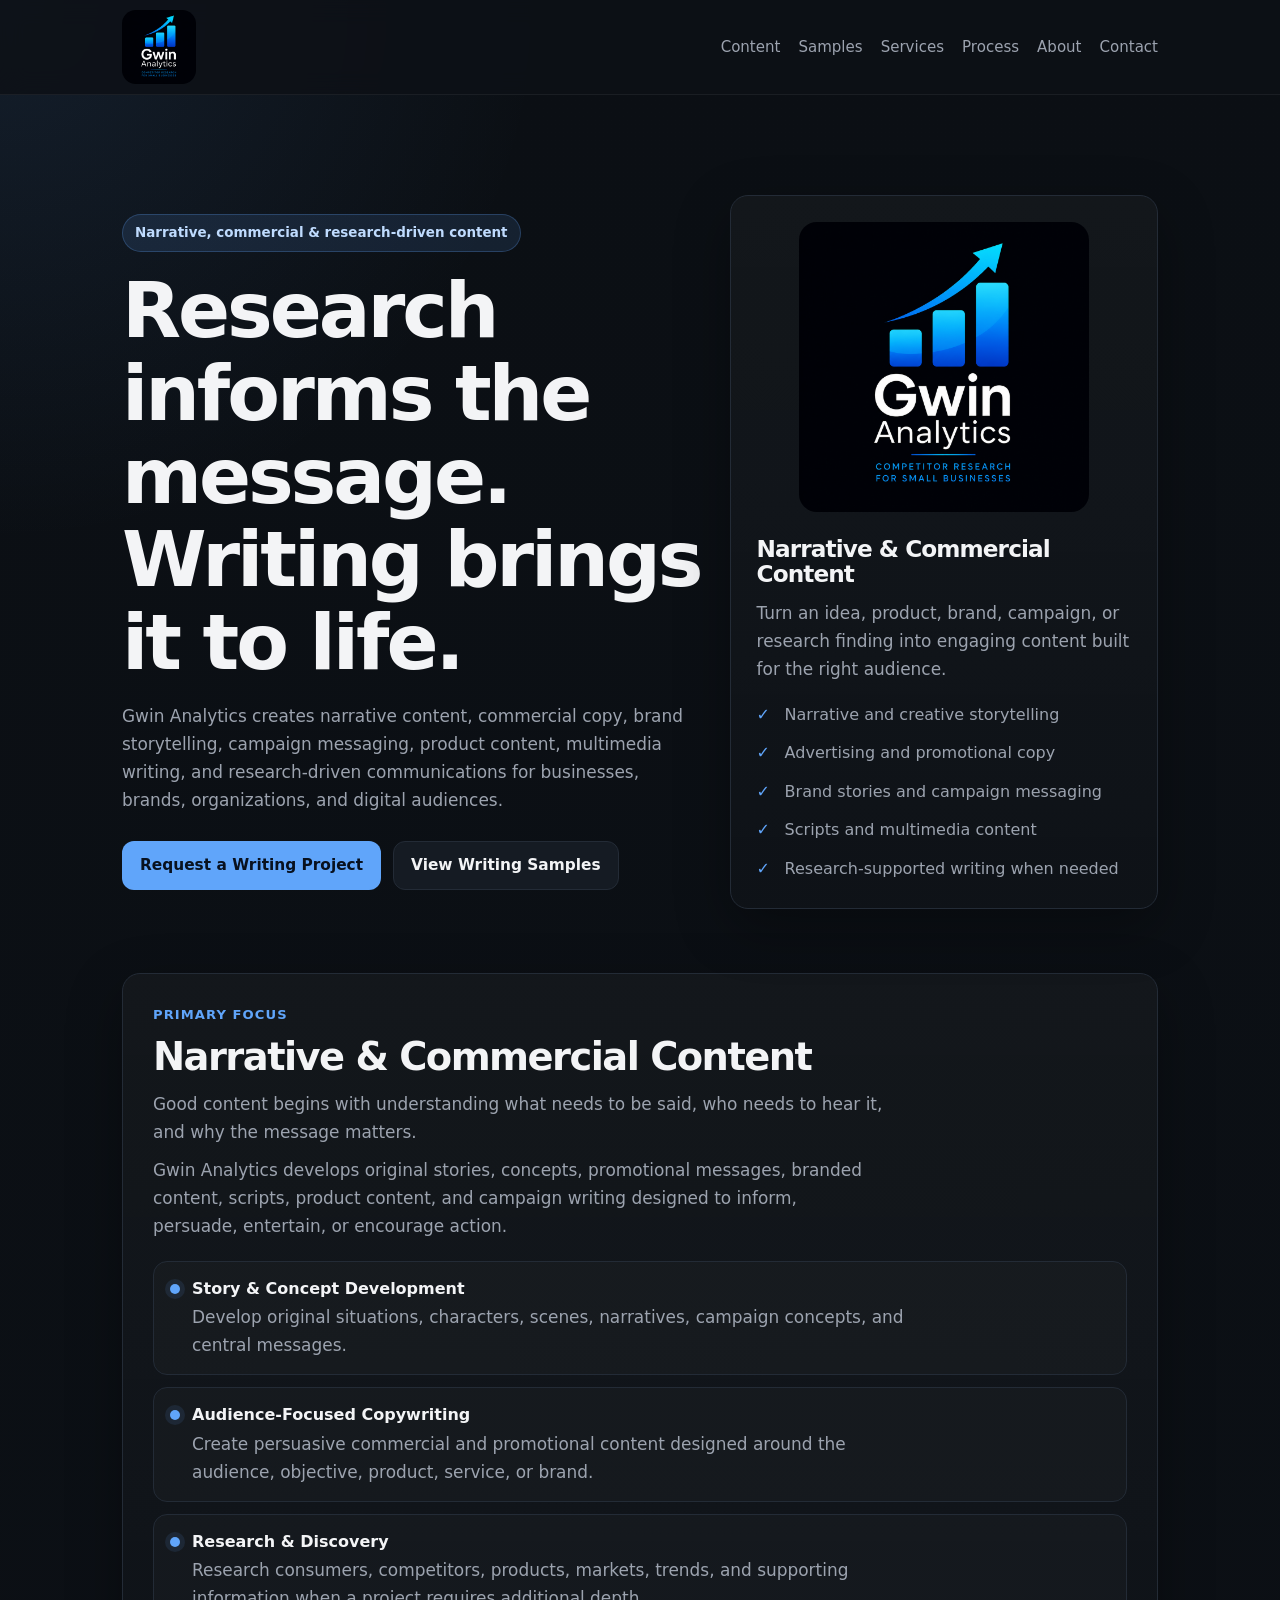
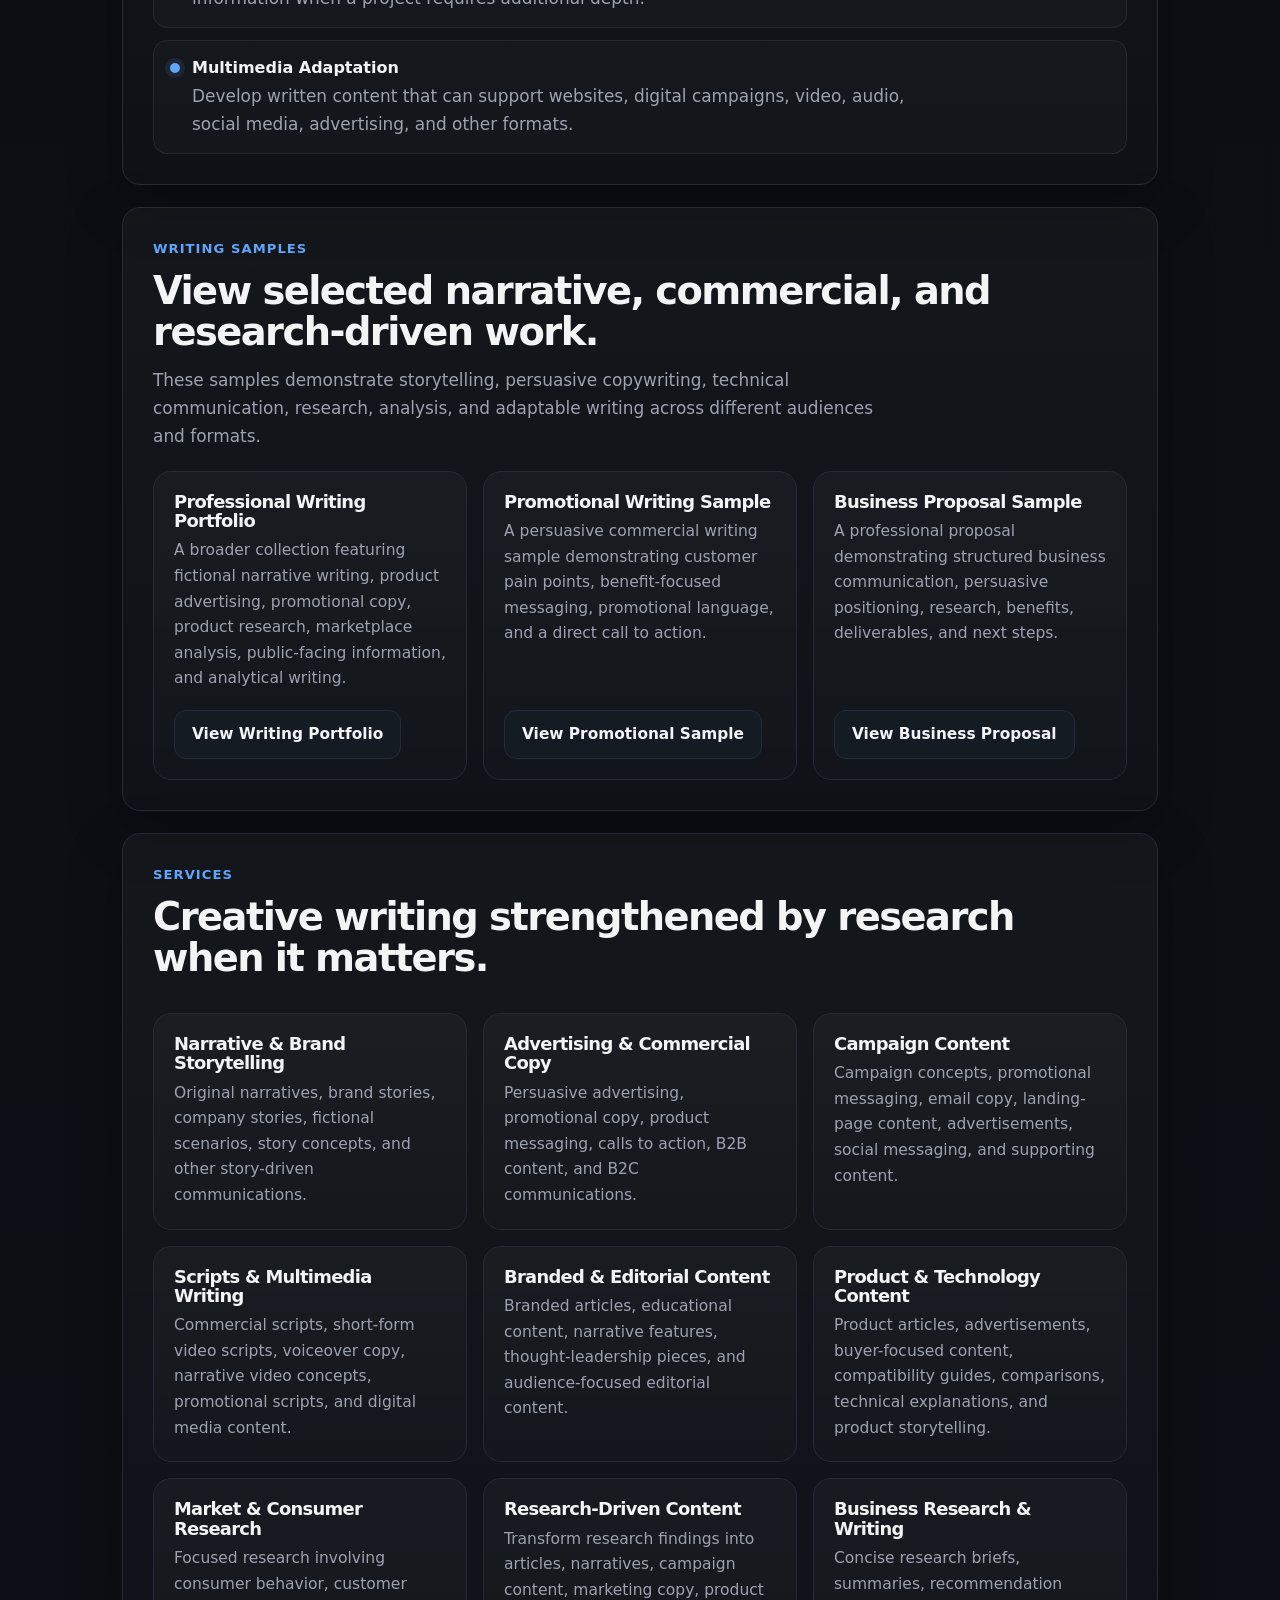
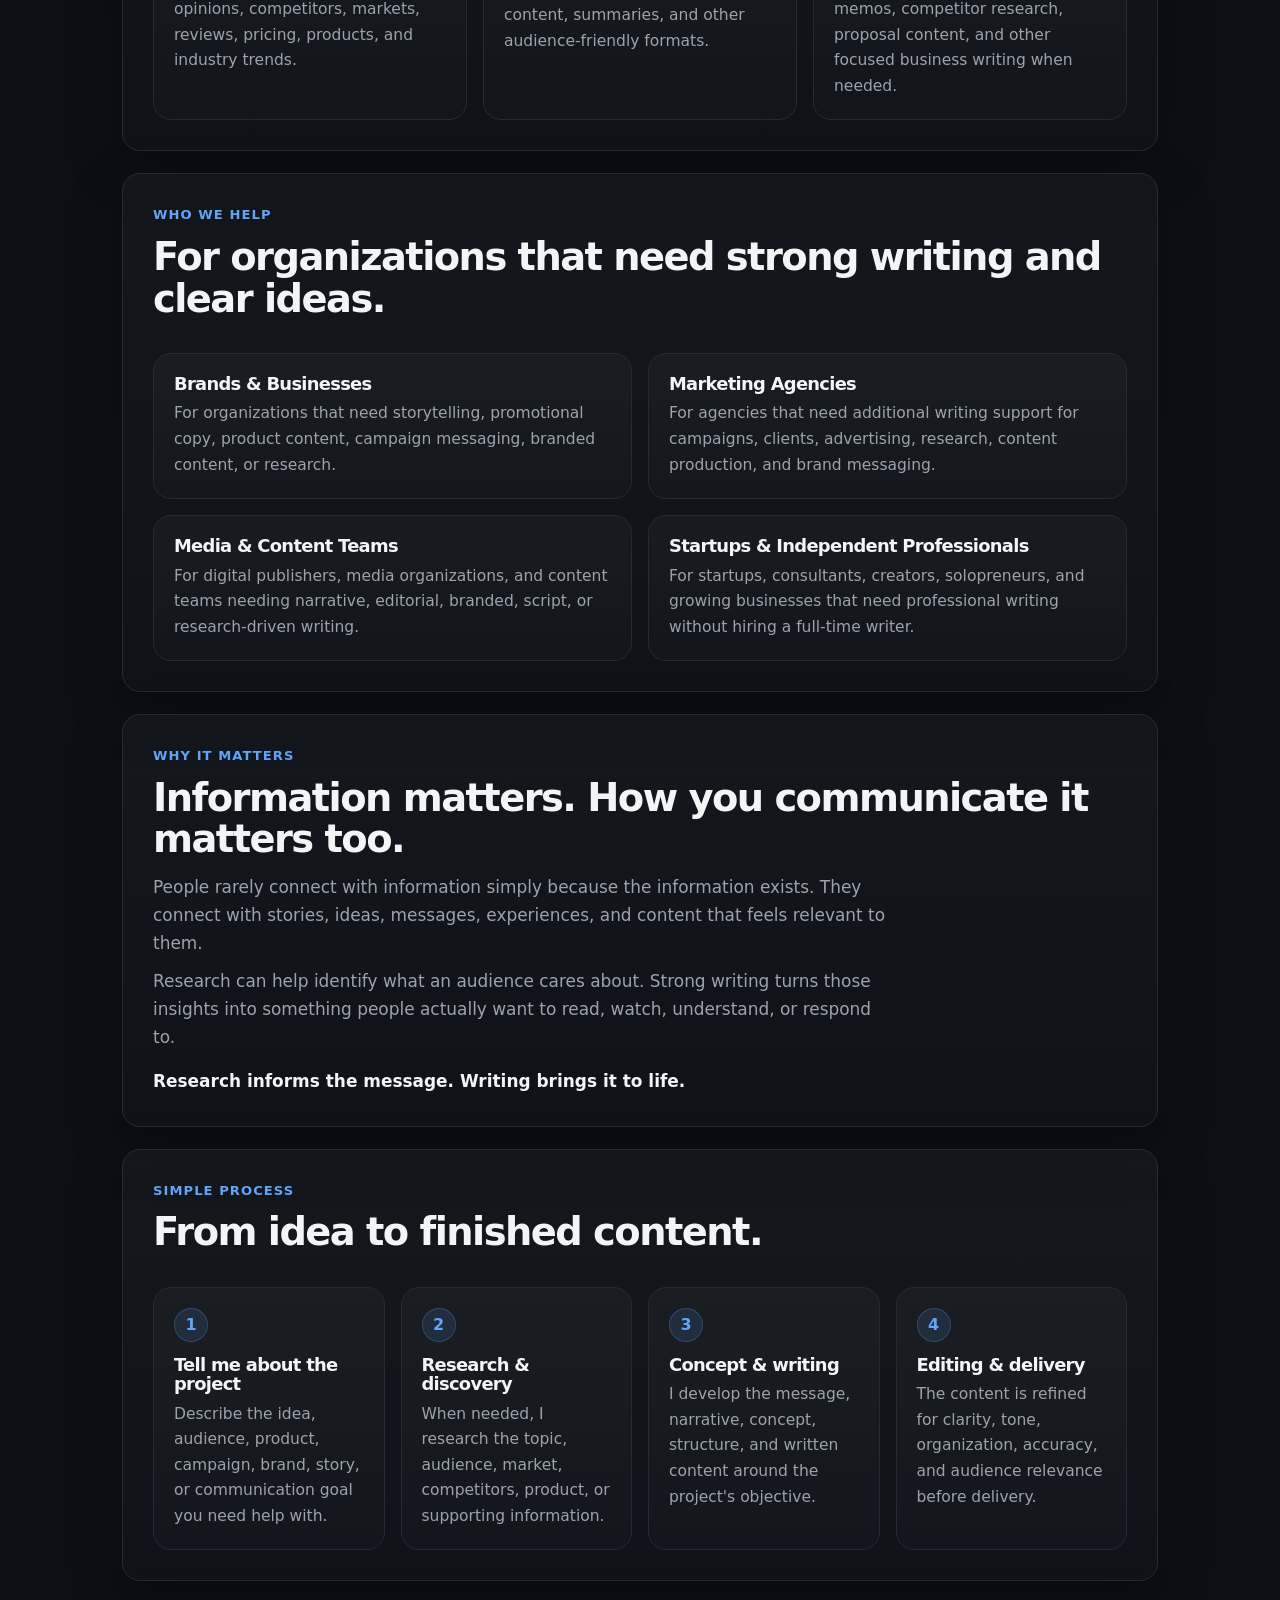
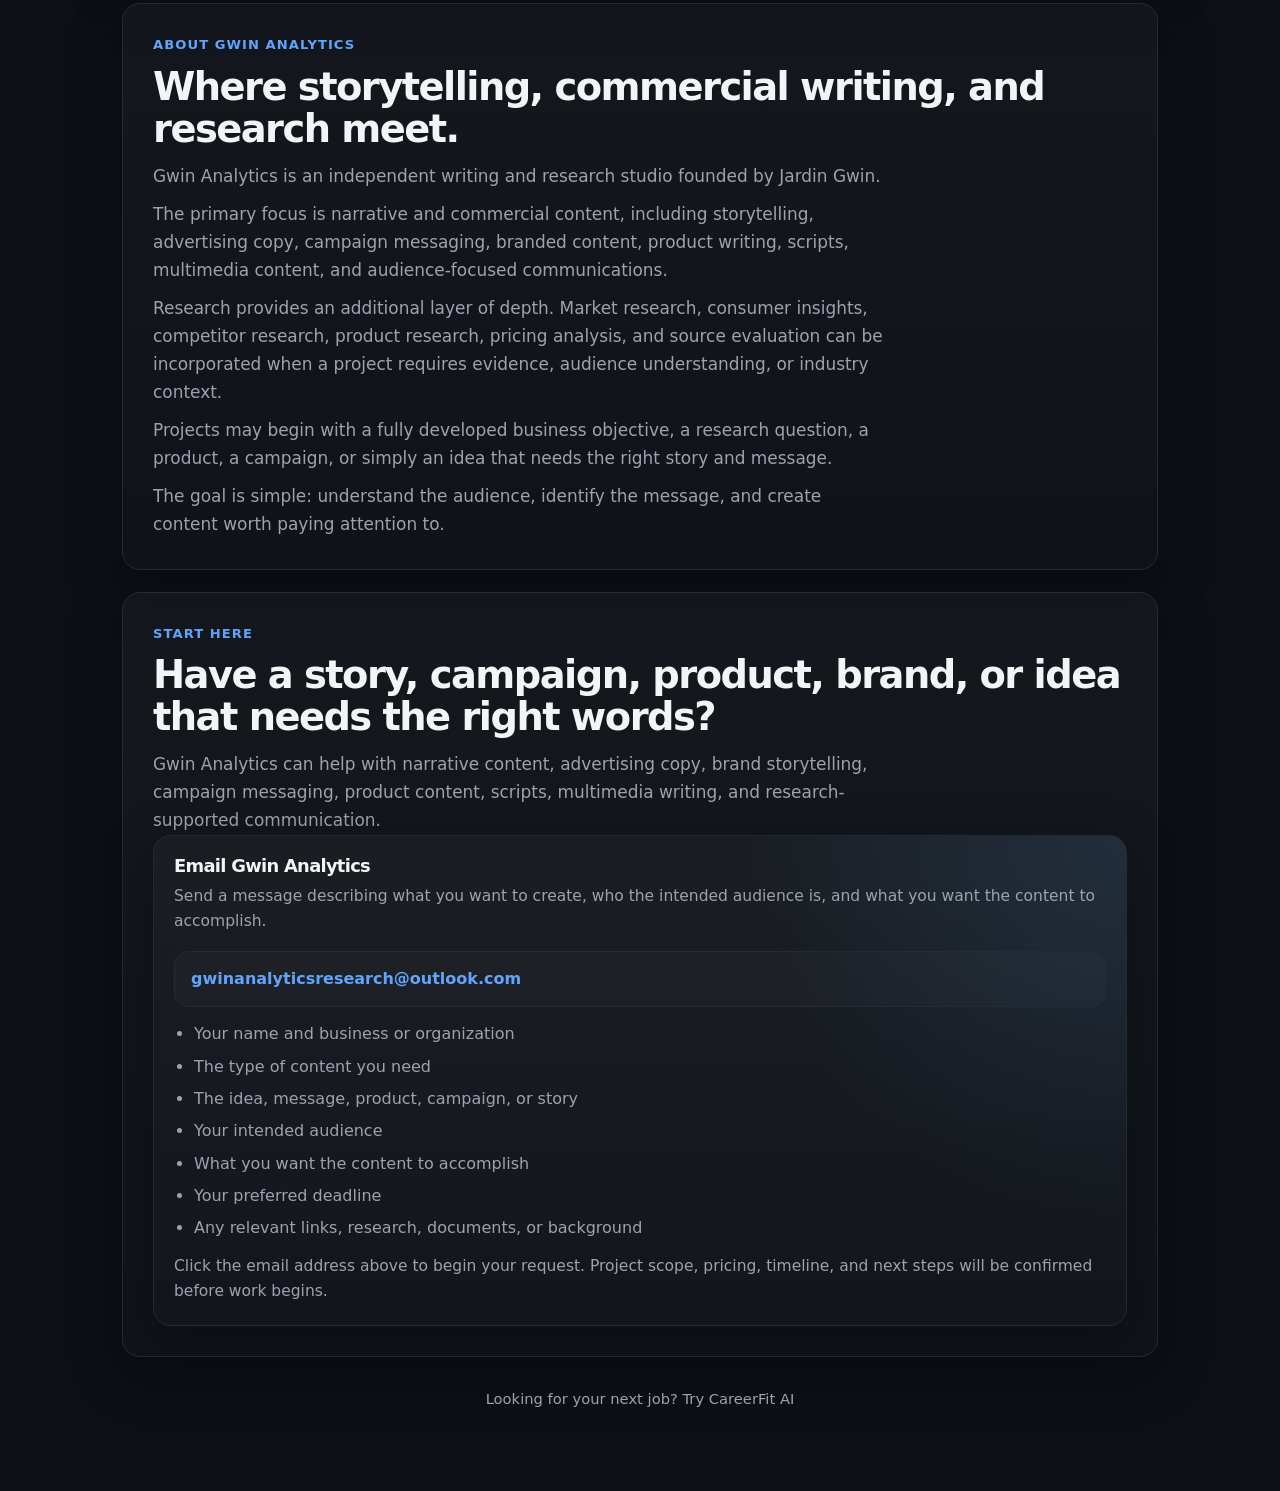
<file: index.html>
<!DOCTYPE html>
<html lang="en">
<head>
  <meta charset="UTF-8" />
  <meta name="viewport" content="width=device-width, initial-scale=1.0" />

  <title>Gwin Analytics | Narrative, Commercial & Research-Driven Content</title>

  <meta
    name="description"
    content="Gwin Analytics creates narrative content, commercial copy, brand storytelling, campaign messaging, product content, multimedia writing, and research-driven communications."
  />

  <link rel="canonical" href="https://gwinanalytics.com/" />

  <!-- Website, browser, Apple, Android, and installed-app icons -->
  <link rel="icon" href="./favicon.ico" sizes="any" />
  <link rel="icon" type="image/png" sizes="32x32" href="./favicon-32x32.png" />
  <link rel="icon" type="image/png" sizes="16x16" href="./favicon-16x16.png" />
  <link rel="apple-touch-icon" sizes="180x180" href="./apple-touch-icon.png" />
  <link rel="manifest" href="./site.webmanifest" />

  <meta name="theme-color" content="#0d1117" />
  <meta name="application-name" content="Gwin Analytics" />
  <meta name="apple-mobile-web-app-capable" content="yes" />
  <meta
    name="apple-mobile-web-app-status-bar-style"
    content="black-translucent"
  />
  <meta name="apple-mobile-web-app-title" content="Gwin Analytics" />

  <!-- Open Graph -->
  <meta property="og:type" content="website" />
  <meta
    property="og:title"
    content="Gwin Analytics | Narrative, Commercial & Research-Driven Content"
  />
  <meta
    property="og:description"
    content="Storytelling, copywriting, campaign content, brand narratives, multimedia writing, product content, and market research."
  />
  <meta property="og:url" content="https://gwinanalytics.com/" />
  <meta property="og:site_name" content="Gwin Analytics" />
  <meta
    property="og:image"
    content="https://gwinanalytics.com/gwin-analytics-logo.png"
  />
  <meta
    property="og:image:alt"
    content="Gwin Analytics — Narrative, Commercial and Research-Driven Content"
  />
  <meta property="og:image:type" content="image/png" />

  <!-- Twitter -->
  <meta name="twitter:card" content="summary_large_image" />
  <meta
    name="twitter:title"
    content="Gwin Analytics | Narrative, Commercial & Research-Driven Content"
  />
  <meta
    name="twitter:description"
    content="Narrative writing, commercial copy, brand storytelling, campaign content, multimedia writing, product content, and research-driven communications."
  />
  <meta
    name="twitter:image"
    content="https://gwinanalytics.com/gwin-analytics-logo.png"
  />
  <meta
    name="twitter:image:alt"
    content="Gwin Analytics — Narrative, Commercial and Research-Driven Content"
  />

  <!-- Structured Data -->
  <script type="application/ld+json">
  {
    "@context": "https://schema.org",
    "@type": "ProfessionalService",
    "name": "Gwin Analytics",
    "url": "https://gwinanalytics.com/",
    "logo": "https://gwinanalytics.com/gwin-analytics-logo.png",
    "image": "https://gwinanalytics.com/gwin-analytics-logo.png",
    "email": "gwinanalyticsresearch@outlook.com",
    "description": "Gwin Analytics is an independent writing and research studio specializing in narrative content, commercial copywriting, brand storytelling, campaign content, multimedia writing, product content, and research-driven communications.",
    "areaServed": {
      "@type": "Country",
      "name": "United States"
    },
    "founder": {
      "@type": "Person",
      "name": "Jardin Gwin"
    },
    "serviceType": [
      "Narrative Writing",
      "Commercial Content Writing",
      "Copywriting",
      "Brand Storytelling",
      "Advertising Copy",
      "Campaign Content",
      "Script Writing",
      "Multimedia Content Writing",
      "Branded Content",
      "Product Content Writing",
      "Technical Content Writing",
      "Market Research",
      "Consumer Research",
      "Competitor Research",
      "Product Research",
      "Research-Driven Content"
    ]
  }
  </script>

  <style>
    :root {
      --bg: #0d1117;
      --panel: #11161d;
      --panel-2: #151b23;
      --text: #f3f4f6;
      --muted: #9ca3af;
      --line: #232b36;
      --accent: #60a5fa;
      --accent-soft: rgba(96, 165, 250, 0.12);
      --max: 1080px;
      --radius: 18px;
      --shadow: 0 18px 55px rgba(0, 0, 0, 0.32);
    }

    * {
      box-sizing: border-box;
    }

    html {
      scroll-behavior: smooth;
    }

    body {
      margin: 0;
      font-family: Inter, system-ui, -apple-system, BlinkMacSystemFont,
        "Segoe UI", sans-serif;
      background:
        radial-gradient(
          circle at top left,
          rgba(96, 165, 250, 0.10),
          transparent 34rem
        ),
        linear-gradient(180deg, #0b0f14 0%, var(--bg) 100%);
      color: var(--text);
      line-height: 1.65;
    }

    a {
      color: inherit;
      text-decoration: none;
    }

    a:hover {
      color: var(--accent);
    }

    .nav {
      position: sticky;
      top: 0;
      z-index: 10;
      border-bottom: 1px solid rgba(255, 255, 255, 0.06);
      background: rgba(13, 17, 23, 0.86);
      backdrop-filter: blur(12px);
    }

    .nav-inner {
      max-width: var(--max);
      margin: 0 auto;
      padding: 10px 22px;
      display: flex;
      align-items: center;
      justify-content: space-between;
      gap: 18px;
      flex-wrap: wrap;
    }

    .brand {
      display: inline-flex;
      align-items: center;
      flex: 0 0 auto;
      line-height: 0;
    }

    .brand img {
      display: block;
      width: 74px;
      height: 74px;
      object-fit: cover;
      object-position: center;
      border-radius: 14px;
    }

    .brand:hover img {
      opacity: 0.92;
    }

    .nav-links {
      display: flex;
      gap: 18px;
      flex-wrap: wrap;
      color: var(--muted);
      font-size: 0.94rem;
    }

    .wrap {
      max-width: var(--max);
      margin: 0 auto;
      padding: 34px 22px 70px;
    }

    .hero {
      padding: 66px 0 42px;
      display: grid;
      grid-template-columns: 1.15fr 0.85fr;
      gap: 28px;
      align-items: center;
    }

    .eyebrow {
      display: inline-flex;
      margin-bottom: 18px;
      padding: 7px 12px;
      border: 1px solid rgba(96, 165, 250, 0.25);
      border-radius: 999px;
      background: var(--accent-soft);
      color: #bfdbfe;
      font-size: 0.84rem;
      font-weight: 650;
    }

    h1,
    h2,
    h3 {
      margin-top: 0;
      letter-spacing: -0.04em;
      line-height: 1.08;
    }

    h1 {
      margin-bottom: 18px;
      font-size: clamp(2.45rem, 6vw, 5.1rem);
    }

    h2 {
      margin-bottom: 14px;
      font-size: clamp(1.75rem, 3vw, 2.5rem);
    }

    h3 {
      margin-bottom: 8px;
      font-size: 1.12rem;
    }

    p {
      margin: 0;
    }

    .lede {
      max-width: 68ch;
      color: var(--muted);
      font-size: 1.06rem;
    }

    .actions {
      display: flex;
      flex-wrap: wrap;
      gap: 12px;
      margin-top: 26px;
    }

    .btn {
      display: inline-flex;
      align-items: center;
      justify-content: center;
      min-height: 46px;
      padding: 11px 17px;
      border: 1px solid var(--line);
      border-radius: 12px;
      background: var(--panel-2);
      color: var(--text);
      font-size: 0.96rem;
      font-weight: 700;
      cursor: pointer;
      transition:
        transform 0.15s ease,
        border-color 0.15s ease;
    }

    .btn:hover {
      transform: translateY(-1px);
      border-color: rgba(96, 165, 250, 0.45);
      color: var(--text);
    }

    .btn.primary {
      background: var(--accent);
      border-color: transparent;
      color: #08111f;
    }

    .section,
    .hero-card,
    .card,
    .step-card,
    .sample-card {
      display: flex;
      flex-direction: column;
    }

    .sample-card p {
      flex: 1;
    }

    .sample-card .btn {
      align-self: flex-start;
      margin-top: 18px;
    }

    .section,
    .hero-card,
    .card,
    .step-card,
    .contact-card {
      border: 1px solid var(--line);
      border-radius: var(--radius);
      background: linear-gradient(
        180deg,
        rgba(255, 255, 255, 0.03),
        rgba(255, 255, 255, 0.012)
      );
    }

    .section,
    .hero-card,
    .contact-card {
      box-shadow: var(--shadow);
    }

    .section {
      padding: 30px;
      margin-top: 22px;
    }

    .hero-card {
      padding: 26px;
      text-align: left;
    }

    .hero-logo {
      display: block;
      width: min(100%, 290px);
      margin: 0 auto 24px;
      border-radius: 18px;
    }

    .hero-card h2 {
      font-size: 1.45rem;
    }

    .hero-card ul {
      margin: 18px 0 0;
      padding: 0;
      list-style: none;
      display: grid;
      gap: 12px;
    }

    .hero-card li {
      color: var(--muted);
      padding-left: 28px;
      position: relative;
    }

    .hero-card li::before {
      content: "✓";
      position: absolute;
      left: 0;
      top: 0;
      color: var(--accent);
      font-weight: 800;
    }

    .section-label {
      color: var(--accent);
      font-size: 0.82rem;
      font-weight: 700;
      letter-spacing: 0.08em;
      text-transform: uppercase;
      margin-bottom: 10px;
    }

    .grid-2,
    .grid-3,
    .process-grid {
      display: grid;
      gap: 16px;
      margin-top: 20px;
    }

    .grid-2 {
      grid-template-columns: repeat(2, minmax(0, 1fr));
    }

    .grid-3 {
      grid-template-columns: repeat(3, minmax(0, 1fr));
    }

    .process-grid {
      grid-template-columns: repeat(4, minmax(0, 1fr));
    }

    .card,
    .step-card,
    .contact-card {
      padding: 20px;
    }

    .card p,
    .step-card p,
    .contact-card p {
      color: var(--muted);
      font-size: 0.97rem;
    }

    .deliverables {
      display: grid;
      gap: 12px;
      margin-top: 20px;
    }

    .deliverable {
      display: flex;
      gap: 12px;
      align-items: flex-start;
      padding: 14px 16px;
      border: 1px solid var(--line);
      border-radius: 14px;
      background: rgba(255, 255, 255, 0.018);
    }

    .deliverable strong {
      display: block;
      margin-bottom: 2px;
    }

    .dot {
      width: 10px;
      height: 10px;
      margin-top: 8px;
      flex: 0 0 auto;
      border-radius: 999px;
      background: var(--accent);
      box-shadow: 0 0 0 5px rgba(96, 165, 250, 0.10);
    }

    .step-number {
      display: inline-flex;
      align-items: center;
      justify-content: center;
      width: 34px;
      height: 34px;
      margin-bottom: 13px;
      border-radius: 999px;
      border: 1px solid rgba(96, 165, 250, 0.25);
      background: var(--accent-soft);
      color: var(--accent);
      font-weight: 800;
    }

    .contact-card {
      background:
        radial-gradient(
          circle at top right,
          rgba(96, 165, 250, 0.12),
          transparent 24rem
        ),
        linear-gradient(
          180deg,
          rgba(255, 255, 255, 0.03),
          rgba(255, 255, 255, 0.012)
        );
    }

    .email-box {
      display: block;
      margin-top: 16px;
      padding: 14px 16px;
      border: 1px solid var(--line);
      border-radius: 14px;
      background: rgba(255, 255, 255, 0.02);
      color: var(--accent);
      font-weight: 800;
      word-break: break-word;
    }

    .email-box:hover {
      border-color: rgba(96, 165, 250, 0.45);
      color: #bfdbfe;
    }

    .request-list {
      margin: 14px 0 0;
      padding-left: 20px;
      color: var(--muted);
    }

    .request-list li {
      margin-bottom: 6px;
    }

    .note {
      margin-top: 12px;
      color: var(--muted);
      font-size: 0.94rem;
    }

    .footer {
      color: var(--muted);
      text-align: center;
      padding: 30px 0 10px;
      font-size: 0.92rem;
    }

    @media (max-width: 880px) {
      .hero,
      .grid-2,
      .grid-3,
      .process-grid {
        grid-template-columns: 1fr;
      }

      .hero {
        padding-top: 44px;
      }
    }

    @media (max-width: 560px) {
      .wrap {
        padding: 26px 15px 48px;
      }

      .nav-inner {
        padding: 9px 15px;
      }

      .brand img {
        width: 62px;
        height: 62px;
      }

      .nav-links {
        gap: 12px;
        font-size: 0.86rem;
      }

      .section,
      .hero-card {
        padding: 22px;
      }

      .hero-logo {
        width: min(100%, 245px);
      }

      h1 {
        font-size: 2.45rem;
      }
    }
  </style>
</head>

<body>
  <header class="nav">
    <div class="nav-inner">
      <a class="brand" href="#home" aria-label="Gwin Analytics home">
        <img
          src="./gwin-analytics-logo.png"
          alt="Gwin Analytics"
          width="74"
          height="74"
        />
      </a>

      <nav class="nav-links" aria-label="Main navigation">
        <a href="#content">Content</a>
        <a href="#samples">Samples</a>
        <a href="#services">Services</a>
        <a href="#process">Process</a>
        <a href="#about">About</a>
        <a href="#contact">Contact</a>
      </nav>
    </div>
  </header>

  <main id="home" class="wrap">

    <!-- HERO -->
    <section class="hero">
      <div>
        <div class="eyebrow">
          Narrative, commercial & research-driven content
        </div>

        <h1>Research informs the message. Writing brings it to life.</h1>

        <p class="lede">
          Gwin Analytics creates narrative content, commercial copy, brand
          storytelling, campaign messaging, product content, multimedia
          writing, and research-driven communications for businesses, brands,
          organizations, and digital audiences.
        </p>

        <div class="actions">
          <a class="btn primary" href="#contact">
            Request a Writing Project
          </a>

          <a class="btn" href="#samples">
            View Writing Samples
          </a>
        </div>
      </div>

      <aside class="hero-card">
        <img
          class="hero-logo"
          src="./gwin-analytics-logo.png"
          alt="Gwin Analytics"
          width="290"
          height="290"
        />

        <h2>Narrative & Commercial Content</h2>

        <p class="lede">
          Turn an idea, product, brand, campaign, or research finding into
          engaging content built for the right audience.
        </p>

        <ul>
          <li>Narrative and creative storytelling</li>
          <li>Advertising and promotional copy</li>
          <li>Brand stories and campaign messaging</li>
          <li>Scripts and multimedia content</li>
          <li>Research-supported writing when needed</li>
        </ul>
      </aside>
    </section>

    <!-- PRIMARY SERVICE -->
    <section id="content" class="section">
      <div class="section-label">Primary Focus</div>

      <h2>Narrative & Commercial Content</h2>

      <p class="lede">
        Good content begins with understanding what needs to be said, who needs
        to hear it, and why the message matters.
      </p>

      <p class="lede" style="margin-top: 10px;">
        Gwin Analytics develops original stories, concepts, promotional
        messages, branded content, scripts, product content, and campaign
        writing designed to inform, persuade, entertain, or encourage action.
      </p>

      <div class="deliverables">

        <div class="deliverable">
          <span class="dot"></span>

          <div>
            <strong>Story & Concept Development</strong>
            <p class="lede">
              Develop original situations, characters, scenes, narratives,
              campaign concepts, and central messages.
            </p>
          </div>
        </div>

        <div class="deliverable">
          <span class="dot"></span>

          <div>
            <strong>Audience-Focused Copywriting</strong>
            <p class="lede">
              Create persuasive commercial and promotional content designed
              around the audience, objective, product, service, or brand.
            </p>
          </div>
        </div>

        <div class="deliverable">
          <span class="dot"></span>

          <div>
            <strong>Research & Discovery</strong>
            <p class="lede">
              Research consumers, competitors, products, markets, trends, and
              supporting information when a project requires additional depth.
            </p>
          </div>
        </div>

        <div class="deliverable">
          <span class="dot"></span>

          <div>
            <strong>Multimedia Adaptation</strong>
            <p class="lede">
              Develop written content that can support websites, digital
              campaigns, video, audio, social media, advertising, and other
              formats.
            </p>
          </div>
        </div>

      </div>
    </section>

    <!-- SAMPLES -->
    <section id="samples" class="section">
      <div class="section-label">Writing Samples</div>

      <h2>View selected narrative, commercial, and research-driven work.</h2>

      <p class="lede">
        These samples demonstrate storytelling, persuasive copywriting,
        technical communication, research, analysis, and adaptable writing
        across different audiences and formats.
      </p>

      <div class="grid-3">

        <article class="card sample-card">
          <h3>Professional Writing Portfolio</h3>

          <p>
            A broader collection featuring fictional narrative writing,
            product advertising, promotional copy, product research,
            marketplace analysis, public-facing information, and analytical
            writing.
          </p>

          <a
            class="btn"
            href="./Professional-Writing-Portfolio.pdf"
            target="_blank"
            rel="noopener noreferrer"
            aria-label="Open Professional Writing Portfolio PDF in a new tab"
          >
            View Writing Portfolio
          </a>
        </article>

        <article class="card sample-card">
          <h3>Promotional Writing Sample</h3>

          <p>
            A persuasive commercial writing sample demonstrating customer
            pain points, benefit-focused messaging, promotional language, and
            a direct call to action.
          </p>

          <a
            class="btn"
            href="./Promotional-Writing-Sample.pdf"
            target="_blank"
            rel="noopener noreferrer"
            aria-label="Open Promotional Writing Sample PDF in a new tab"
          >
            View Promotional Sample
          </a>
        </article>

        <article class="card sample-card">
          <h3>Business Proposal Sample</h3>

          <p>
            A professional proposal demonstrating structured business
            communication, persuasive positioning, research, benefits,
            deliverables, and next steps.
          </p>

          <a
            class="btn"
            href="./Business-Proposal-Sample.pdf"
            target="_blank"
            rel="noopener noreferrer"
            aria-label="Open Business Proposal Sample PDF in a new tab"
          >
            View Business Proposal
          </a>
        </article>

      </div>
    </section>

    <!-- SERVICES -->
    <section id="services" class="section">
      <div class="section-label">Services</div>

      <h2>Creative writing strengthened by research when it matters.</h2>

      <div class="grid-3">

        <article class="card">
          <h3>Narrative & Brand Storytelling</h3>
          <p>
            Original narratives, brand stories, company stories, fictional
            scenarios, story concepts, and other story-driven communications.
          </p>
        </article>

        <article class="card">
          <h3>Advertising & Commercial Copy</h3>
          <p>
            Persuasive advertising, promotional copy, product messaging,
            calls to action, B2B content, and B2C communications.
          </p>
        </article>

        <article class="card">
          <h3>Campaign Content</h3>
          <p>
            Campaign concepts, promotional messaging, email copy, landing-page
            content, advertisements, social messaging, and supporting content.
          </p>
        </article>

        <article class="card">
          <h3>Scripts & Multimedia Writing</h3>
          <p>
            Commercial scripts, short-form video scripts, voiceover copy,
            narrative video concepts, promotional scripts, and digital media
            content.
          </p>
        </article>

        <article class="card">
          <h3>Branded & Editorial Content</h3>
          <p>
            Branded articles, educational content, narrative features,
            thought-leadership pieces, and audience-focused editorial content.
          </p>
        </article>

        <article class="card">
          <h3>Product & Technology Content</h3>
          <p>
            Product articles, advertisements, buyer-focused content,
            compatibility guides, comparisons, technical explanations, and
            product storytelling.
          </p>
        </article>

        <article class="card">
          <h3>Market & Consumer Research</h3>
          <p>
            Focused research involving consumer behavior, customer opinions,
            competitors, markets, reviews, pricing, products, and industry
            trends.
          </p>
        </article>

        <article class="card">
          <h3>Research-Driven Content</h3>
          <p>
            Transform research findings into articles, narratives, campaign
            content, marketing copy, product content, summaries, and other
            audience-friendly formats.
          </p>
        </article>

        <article class="card">
          <h3>Business Research & Writing</h3>
          <p>
            Concise research briefs, summaries, recommendation memos,
            competitor research, proposal content, and other focused business
            writing when needed.
          </p>
        </article>

      </div>
    </section>

    <!-- WHO WE HELP -->
    <section class="section">
      <div class="section-label">Who We Help</div>

      <h2>For organizations that need strong writing and clear ideas.</h2>

      <div class="grid-2">

        <article class="card">
          <h3>Brands & Businesses</h3>
          <p>
            For organizations that need storytelling, promotional copy,
            product content, campaign messaging, branded content, or research.
          </p>
        </article>

        <article class="card">
          <h3>Marketing Agencies</h3>
          <p>
            For agencies that need additional writing support for campaigns,
            clients, advertising, research, content production, and brand
            messaging.
          </p>
        </article>

        <article class="card">
          <h3>Media & Content Teams</h3>
          <p>
            For digital publishers, media organizations, and content teams
            needing narrative, editorial, branded, script, or research-driven
            writing.
          </p>
        </article>

        <article class="card">
          <h3>Startups & Independent Professionals</h3>
          <p>
            For startups, consultants, creators, solopreneurs, and growing
            businesses that need professional writing without hiring a
            full-time writer.
          </p>
        </article>

      </div>
    </section>

    <!-- WHY IT MATTERS -->
    <section class="section">
      <div class="section-label">Why It Matters</div>

      <h2>Information matters. How you communicate it matters too.</h2>

      <p class="lede">
        People rarely connect with information simply because the information
        exists. They connect with stories, ideas, messages, experiences, and
        content that feels relevant to them.
      </p>

      <p class="lede" style="margin-top: 10px;">
        Research can help identify what an audience cares about. Strong writing
        turns those insights into something people actually want to read,
        watch, understand, or respond to.
      </p>

      <p class="lede" style="margin-top: 16px;">
        <strong style="color: var(--text);">
          Research informs the message. Writing brings it to life.
        </strong>
      </p>
    </section>

    <!-- PROCESS -->
    <section id="process" class="section">
      <div class="section-label">Simple Process</div>

      <h2>From idea to finished content.</h2>

      <div class="process-grid">

        <article class="step-card">
          <div class="step-number">1</div>
          <h3>Tell me about the project</h3>
          <p>
            Describe the idea, audience, product, campaign, brand, story, or
            communication goal you need help with.
          </p>
        </article>

        <article class="step-card">
          <div class="step-number">2</div>
          <h3>Research & discovery</h3>
          <p>
            When needed, I research the topic, audience, market, competitors,
            product, or supporting information.
          </p>
        </article>

        <article class="step-card">
          <div class="step-number">3</div>
          <h3>Concept & writing</h3>
          <p>
            I develop the message, narrative, concept, structure, and written
            content around the project's objective.
          </p>
        </article>

        <article class="step-card">
          <div class="step-number">4</div>
          <h3>Editing & delivery</h3>
          <p>
            The content is refined for clarity, tone, organization, accuracy,
            and audience relevance before delivery.
          </p>
        </article>

      </div>
    </section>

    <!-- ABOUT -->
    <section id="about" class="section">
      <div class="section-label">About Gwin Analytics</div>

      <h2>Where storytelling, commercial writing, and research meet.</h2>

      <p class="lede">
        Gwin Analytics is an independent writing and research studio founded by
        Jardin Gwin.
      </p>

      <p class="lede" style="margin-top: 10px;">
        The primary focus is narrative and commercial content, including
        storytelling, advertising copy, campaign messaging, branded content,
        product writing, scripts, multimedia content, and audience-focused
        communications.
      </p>

      <p class="lede" style="margin-top: 10px;">
        Research provides an additional layer of depth. Market research,
        consumer insights, competitor research, product research, pricing
        analysis, and source evaluation can be incorporated when a project
        requires evidence, audience understanding, or industry context.
      </p>

      <p class="lede" style="margin-top: 10px;">
        Projects may begin with a fully developed business objective, a research
        question, a product, a campaign, or simply an idea that needs the right
        story and message.
      </p>

      <p class="lede" style="margin-top: 10px;">
        The goal is simple: understand the audience, identify the message, and
        create content worth paying attention to.
      </p>
    </section>

    <!-- CONTACT -->
    <section id="contact" class="section">
      <div class="section-label">Start Here</div>

      <h2>Have a story, campaign, product, brand, or idea that needs the right words?</h2>

      <p class="lede">
        Gwin Analytics can help with narrative content, advertising copy,
        brand storytelling, campaign messaging, product content, scripts,
        multimedia writing, and research-supported communication.
      </p>

      <div class="contact-card">
        <h3>Email Gwin Analytics</h3>

        <p>
          Send a message describing what you want to create, who the intended
          audience is, and what you want the content to accomplish.
        </p>

        <a
          class="email-box"
          href="mailto:gwinanalyticsresearch@outlook.com?subject=Writing%20and%20Content%20Project%20Request&body=Name:%0ABusiness%20or%20Organization:%0AWebsite%20or%20Relevant%20Link:%0A%0AWhat%20would%20you%20like%20created?:%0A%0AType%20of%20content:%20Narrative,%20advertising%20copy,%20campaign%20content,%20brand%20story,%20script,%20product%20content,%20research-driven%20content,%20or%20other%0A%0ATarget%20audience:%0A%0AWhat%20should%20the%20content%20communicate%20or%20accomplish?:%0A%0APreferred%20deadline:%0A%0AAdditional%20details,%20research,%20links,%20or%20background:%0A"
        >
          gwinanalyticsresearch@outlook.com
        </a>

        <ul class="request-list">
          <li>Your name and business or organization</li>
          <li>The type of content you need</li>
          <li>The idea, message, product, campaign, or story</li>
          <li>Your intended audience</li>
          <li>What you want the content to accomplish</li>
          <li>Your preferred deadline</li>
          <li>Any relevant links, research, documents, or background</li>
        </ul>

        <p class="note">
          Click the email address above to begin your request. Project scope,
          pricing, timeline, and next steps will be confirmed before work
          begins.
        </p>
      </div>
    </section>

    <!-- FOOTER -->
    <footer class="footer">
      <p>
        Looking for your next job?
        <a href="https://careerfitai.gwinanalytics.com/">
          Try CareerFit AI
        </a>
      </p>
    </footer>

  </main>
</body>
</html>
</file>
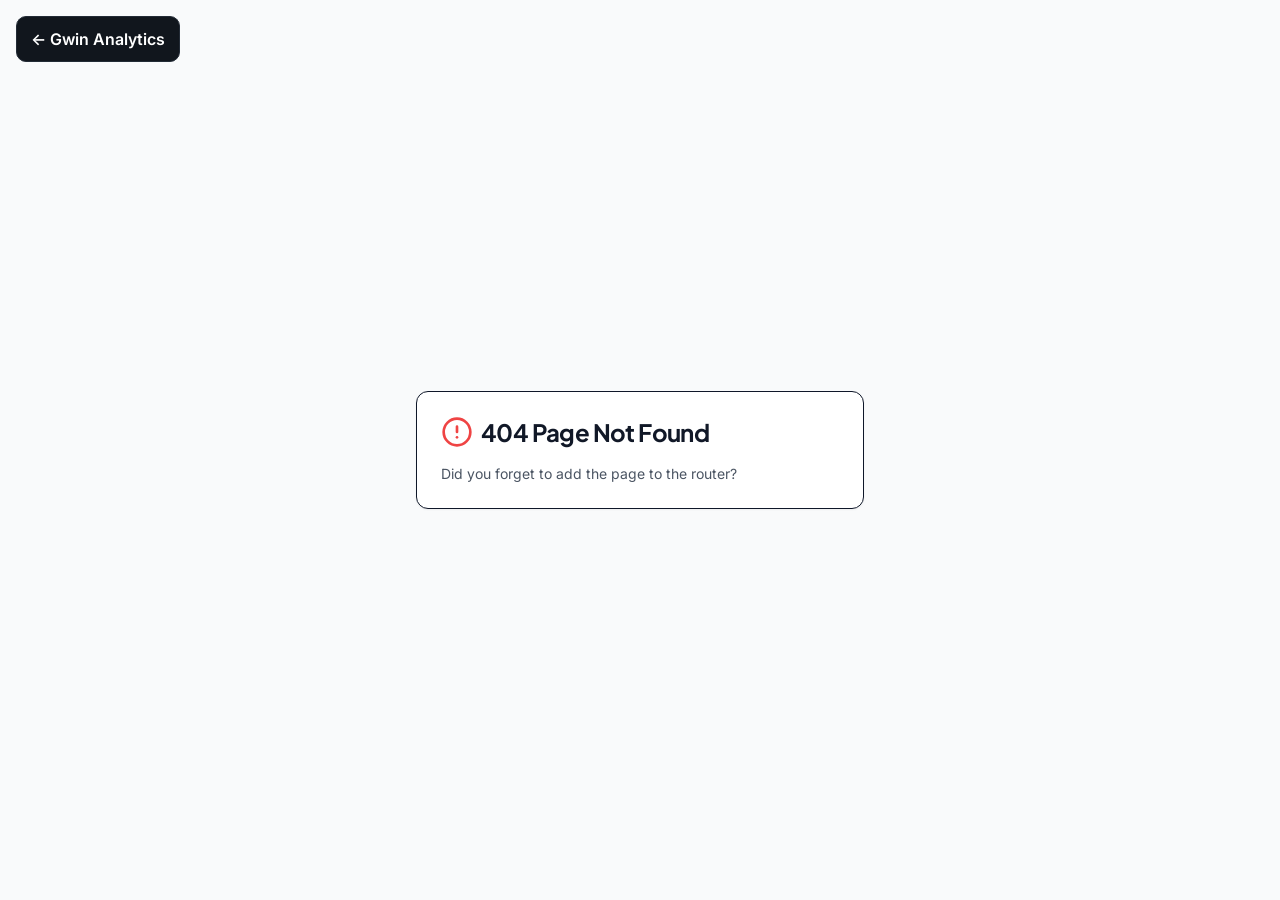
<file: wealthiq/index.html>
<!DOCTYPE html>
<html lang="en">
  <head>
    <meta charset="UTF-8" />
    <meta name="viewport" content="width=device-width, initial-scale=1.0" />
    <meta
      name="description"
      content="WealthIQ Financial Calculator - an AI-powered financial analytics tool that evaluates income, expenses, savings rates, and financial health in real time."
    />
    <title>WealthIQ Financial Calculator</title>
    <meta name="theme-color" content="#3b82f6" />

<link rel="icon" type="image/png" href="./favicon.png" />
<link rel="apple-touch-icon" href="./favicon.png" />
<link rel="manifest" href="./manifest.json" />
<script type="module" crossorigin src="./assets/index-J5Ru_DYO.js"></script>
<link rel="stylesheet" crossorigin href="./assets/index-BfU0hMyL.css">

    
  </head>
  <body>

<a href="https://gwinanalytics.com"
style="
position:fixed;
top:16px;
left:16px;
padding:10px 14px;
background:#11161d;
color:white;
border-radius:10px;
text-decoration:none;
font-weight:600;
border:1px solid #232b36;
z-index:9999;">
← Gwin Analytics
</a>

<div id="root"></div>

</body>
</html>
</file>
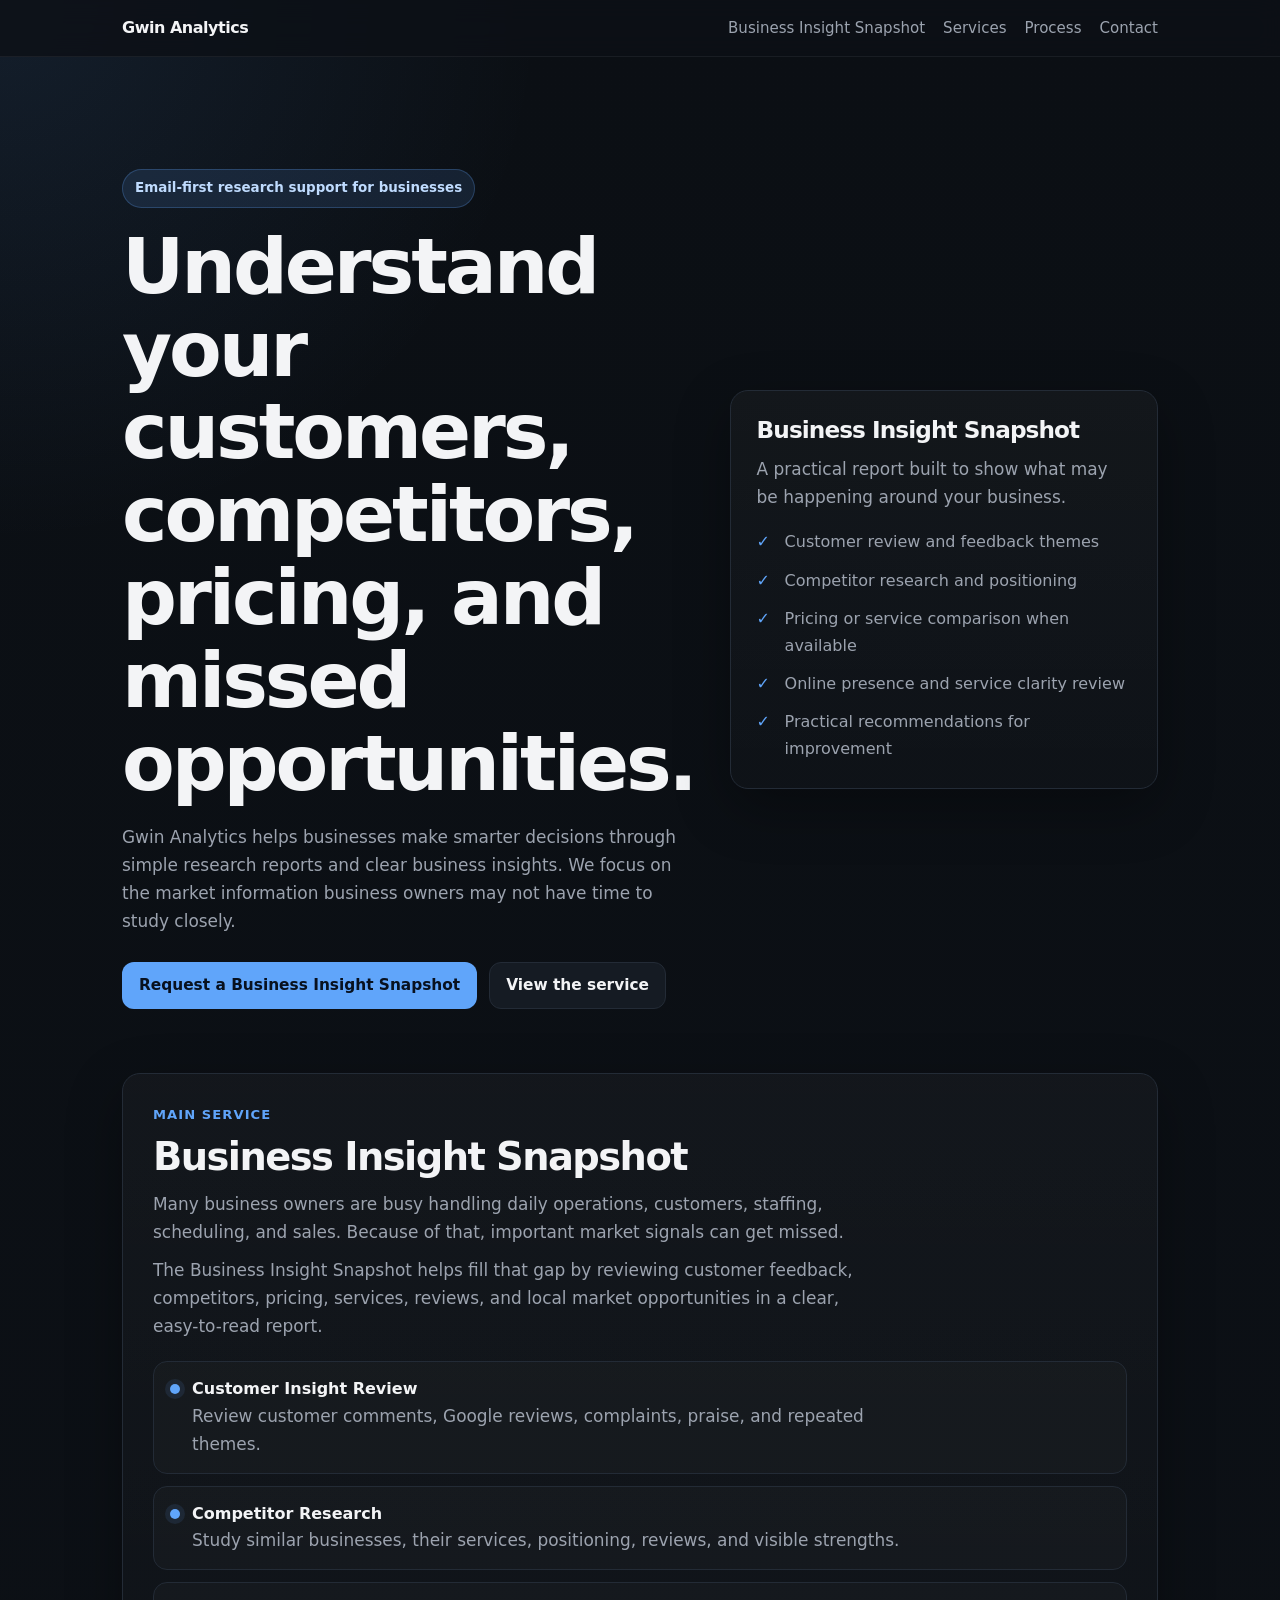
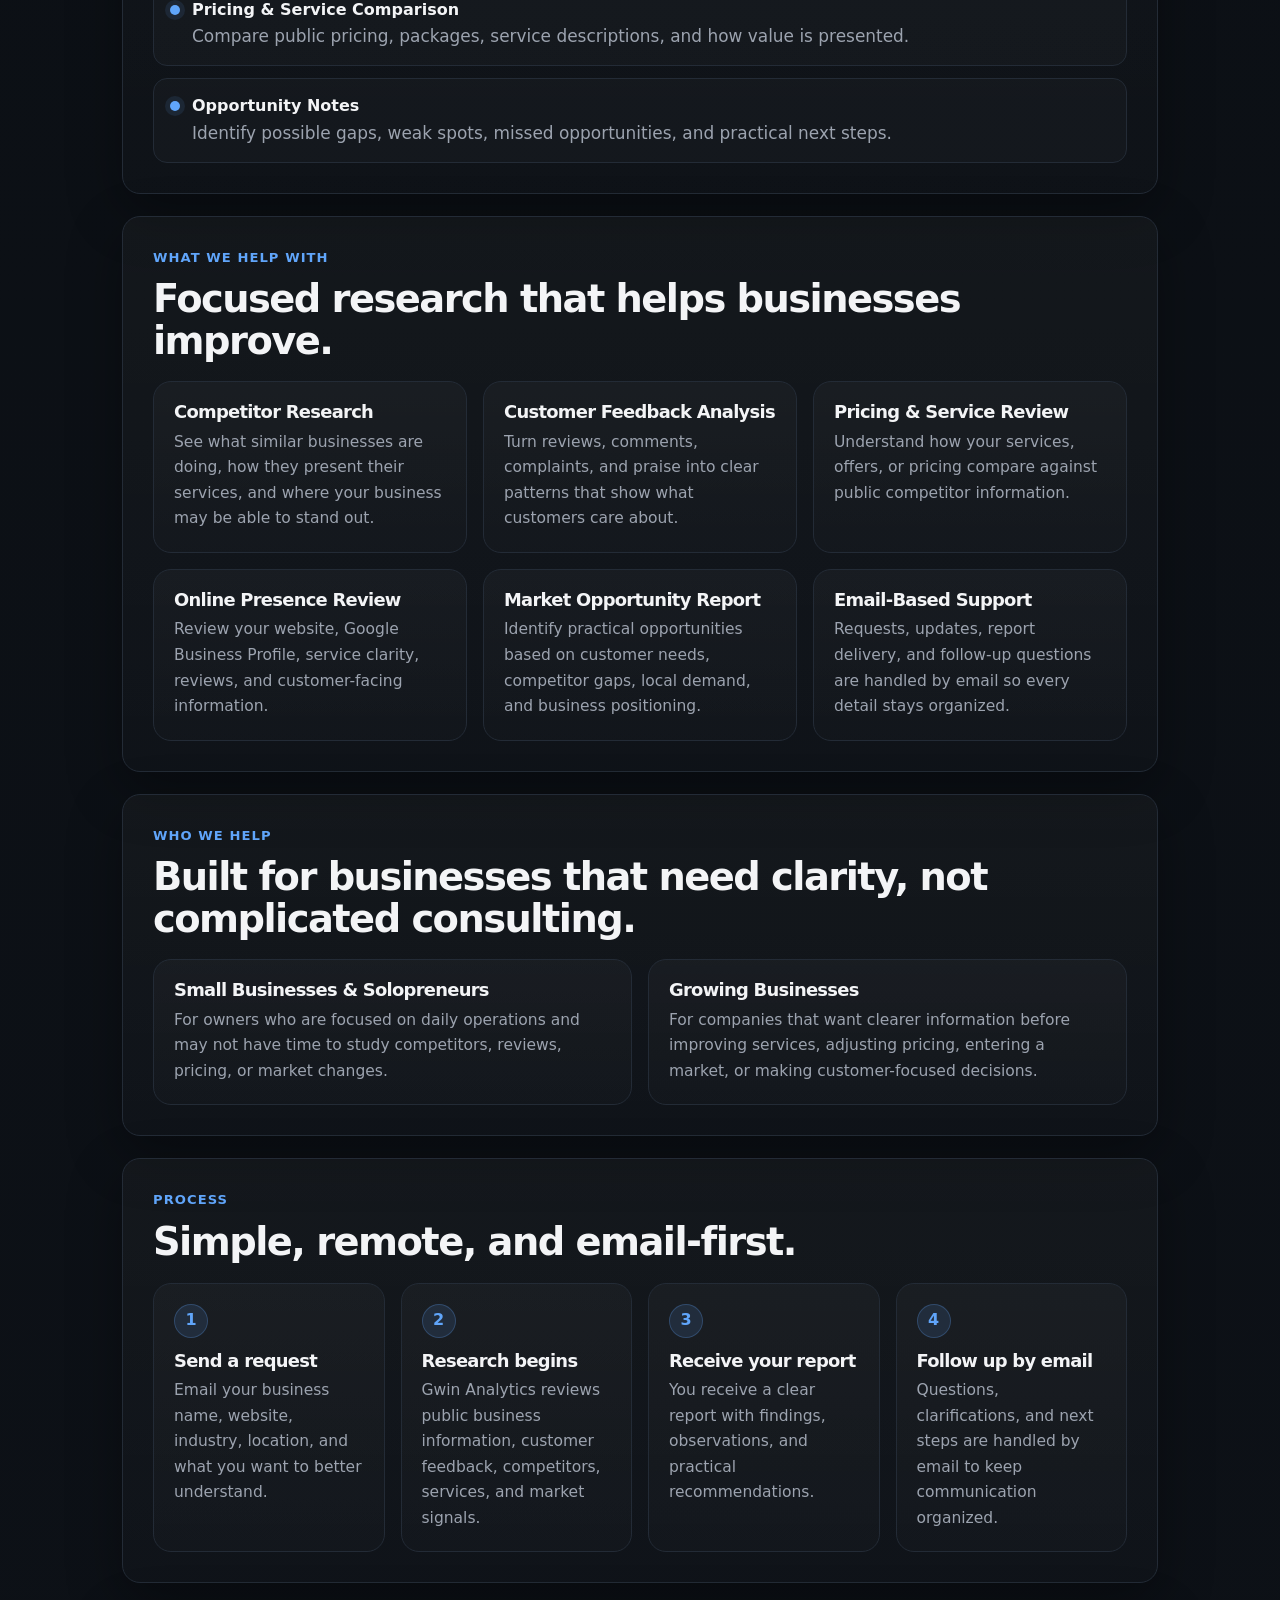
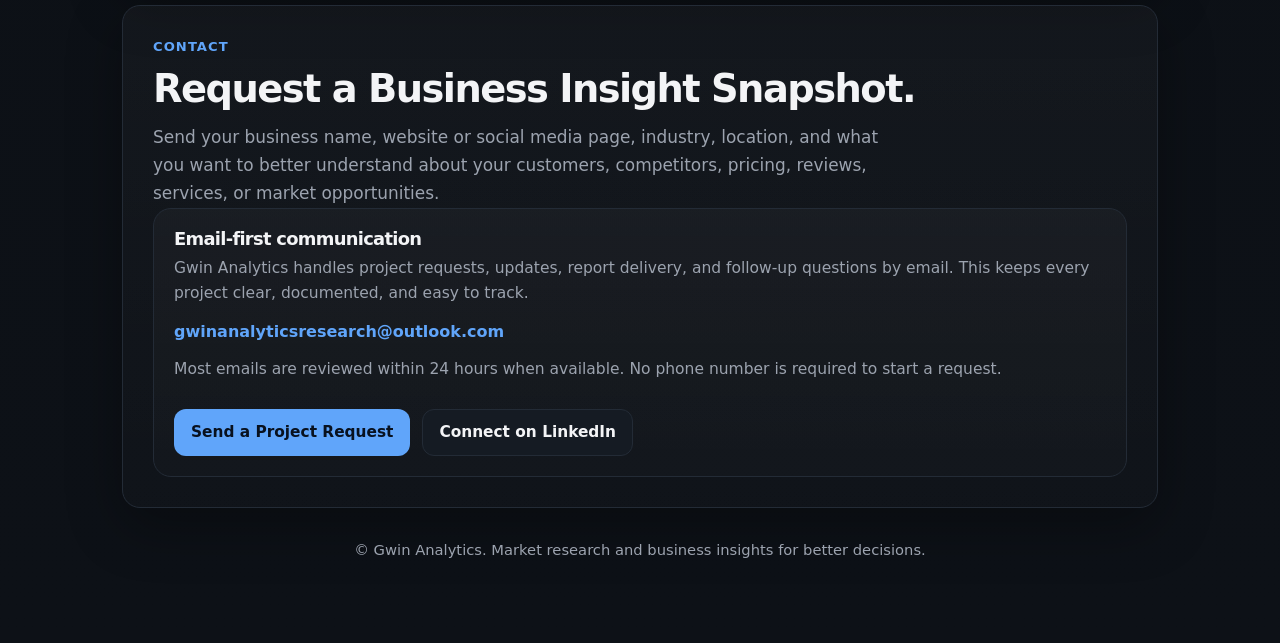
<file: gwin-analytics-index-final.html>
<!DOCTYPE html>
<html lang="en">
<head>
  <meta charset="UTF-8" />
  <meta name="viewport" content="width=device-width, initial-scale=1.0" />
  <title>Gwin Analytics | Market Research & Business Insights</title>
  <meta name="description" content="Gwin Analytics helps businesses understand customers, competitors, pricing, reviews, and market opportunities through simple research reports and clear business insights." />
  <style>
    :root {
      --bg:#0d1117; --panel:#11161d; --text:#f3f4f6; --muted:#9ca3af;
      --line:#232b36; --accent:#60a5fa; --soft:rgba(96,165,250,.12); --max:1080px;
    }
    * { box-sizing:border-box; }
    html { scroll-behavior:smooth; }
    body {
      margin:0; font-family:Inter,system-ui,-apple-system,BlinkMacSystemFont,"Segoe UI",sans-serif;
      background:radial-gradient(circle at top left,rgba(96,165,250,.10),transparent 34rem),linear-gradient(180deg,#0b0f14 0%,var(--bg) 100%);
      color:var(--text); line-height:1.65;
    }
    a { color:inherit; text-decoration:none; }
    .nav {
      position:sticky; top:0; z-index:10; border-bottom:1px solid rgba(255,255,255,.06);
      background:rgba(13,17,23,.82); backdrop-filter:blur(12px);
    }
    .nav-inner {
      max-width:var(--max); margin:0 auto; padding:15px 22px; display:flex;
      align-items:center; justify-content:space-between; gap:18px; flex-wrap:wrap;
    }
    .brand { font-weight:800; letter-spacing:-.03em; }
    .nav-links { display:flex; gap:18px; flex-wrap:wrap; color:var(--muted); font-size:.94rem; }
    .wrap { max-width:var(--max); margin:0 auto; padding:34px 22px 70px; }
    .hero { padding:78px 0 42px; display:grid; grid-template-columns:1.15fr .85fr; gap:28px; align-items:center; }
    .eyebrow {
      display:inline-flex; margin-bottom:18px; padding:7px 12px; border:1px solid rgba(96,165,250,.25);
      border-radius:999px; background:var(--soft); color:#bfdbfe; font-size:.84rem; font-weight:650;
    }
    h1,h2,h3 { margin-top:0; letter-spacing:-.04em; line-height:1.08; }
    h1 { margin-bottom:18px; font-size:clamp(2.45rem,6vw,5.1rem); }
    h2 { margin-bottom:14px; font-size:clamp(1.75rem,3vw,2.5rem); }
    h3 { margin-bottom:8px; font-size:1.12rem; }
    p { margin:0; }
    .lede { max-width:68ch; color:var(--muted); font-size:1.06rem; }
    .actions { display:flex; flex-wrap:wrap; gap:12px; margin-top:26px; }
    .btn {
      display:inline-flex; align-items:center; justify-content:center; min-height:44px; padding:10px 16px;
      border:1px solid var(--line); border-radius:12px; background:#151b23; color:var(--text);
      font-size:.96rem; font-weight:650;
    }
    .btn.primary { background:var(--accent); border-color:transparent; color:#08111f; }
    .section,.hero-card,.card,.step-card,.contact-card {
      border:1px solid var(--line); border-radius:18px;
      background:linear-gradient(180deg,rgba(255,255,255,.03),rgba(255,255,255,.012));
      box-shadow:0 18px 55px rgba(0,0,0,.32);
    }
    .hero-card,.section { padding:30px; }
    .section { margin-top:22px; }
    .hero-card { padding:26px; }
    .hero-card h2 { font-size:1.45rem; }
    .hero-card ul { margin:18px 0 0; padding:0; list-style:none; display:grid; gap:12px; }
    .hero-card li { color:var(--muted); padding-left:28px; position:relative; }
    .hero-card li:before { content:"✓"; position:absolute; left:0; color:var(--accent); font-weight:800; }
    .section-label { color:var(--accent); font-size:.82rem; font-weight:700; letter-spacing:.08em; text-transform:uppercase; margin-bottom:10px; }
    .grid-2,.grid-3,.process-grid { display:grid; gap:16px; margin-top:20px; }
    .grid-2 { grid-template-columns:repeat(2,minmax(0,1fr)); }
    .grid-3 { grid-template-columns:repeat(3,minmax(0,1fr)); }
    .process-grid { grid-template-columns:repeat(4,minmax(0,1fr)); }
    .card,.step-card,.contact-card { padding:20px; box-shadow:none; }
    .card p,.step-card p,.contact-card p { color:var(--muted); font-size:.97rem; }
    .deliverables { display:grid; gap:12px; margin-top:20px; }
    .deliverable { display:flex; gap:12px; padding:14px 16px; border:1px solid var(--line); border-radius:14px; background:rgba(255,255,255,.018); }
    .dot { width:10px; height:10px; margin-top:8px; flex:0 0 auto; border-radius:999px; background:var(--accent); box-shadow:0 0 0 5px rgba(96,165,250,.10); }
    .step-number { display:inline-flex; align-items:center; justify-content:center; width:34px; height:34px; margin-bottom:13px; border-radius:999px; border:1px solid rgba(96,165,250,.25); background:var(--soft); color:var(--accent); font-weight:800; }
    .email-line { display:inline-flex; margin-top:12px; color:var(--accent); font-weight:700; }
    .note { margin-top:12px; color:var(--muted); font-size:.94rem; }
    .footer { color:var(--muted); text-align:center; padding:30px 0 10px; font-size:.92rem; }
    @media(max-width:880px) { .hero,.grid-2,.grid-3,.process-grid { grid-template-columns:1fr; } .hero { padding-top:50px; } }
    @media(max-width:560px) { .wrap { padding:26px 15px 48px; } .section,.hero-card { padding:22px; } h1 { font-size:2.45rem; } }
  </style>
</head>
<body>
  <header class="nav">
    <div class="nav-inner">
      <a class="brand" href="#home">Gwin Analytics</a>
      <nav class="nav-links" aria-label="Main navigation">
        <a href="#snapshot">Business Insight Snapshot</a>
        <a href="#services">Services</a>
        <a href="#process">Process</a>
        <a href="#contact">Contact</a>
      </nav>
    </div>
  </header>

  <main id="home" class="wrap">
    <section class="hero">
      <div>
        <div class="eyebrow">Email-first research support for businesses</div>
        <h1>Understand your customers, competitors, pricing, and missed opportunities.</h1>
        <p class="lede">Gwin Analytics helps businesses make smarter decisions through simple research reports and clear business insights. We focus on the market information business owners may not have time to study closely.</p>
        <div class="actions">
          <a class="btn primary" href="mailto:gwinanalyticsresearch@outlook.com?subject=Business%20Insight%20Snapshot%20Request&body=Business%20Name:%0AWebsite%20or%20Social%20Media%20Page:%0AIndustry:%0ALocation:%0AWhat%20would%20you%20like%20to%20better%20understand%20about%20your%20customers,%20competitors,%20pricing,%20reviews,%20services,%20or%20market%20opportunities?:%0A%0AMain%20goal%20or%20concern:%0A">Request a Business Insight Snapshot</a>
          <a class="btn" href="#snapshot">View the service</a>
        </div>
      </div>

      <aside class="hero-card">
        <h2>Business Insight Snapshot</h2>
        <p class="lede">A practical report built to show what may be happening around your business.</p>
        <ul>
          <li>Customer review and feedback themes</li>
          <li>Competitor research and positioning</li>
          <li>Pricing or service comparison when available</li>
          <li>Online presence and service clarity review</li>
          <li>Practical recommendations for improvement</li>
        </ul>
      </aside>
    </section>

    <section id="snapshot" class="section">
      <div class="section-label">Main Service</div>
      <h2>Business Insight Snapshot</h2>
      <p class="lede">Many business owners are busy handling daily operations, customers, staffing, scheduling, and sales. Because of that, important market signals can get missed.</p>
      <p class="lede" style="margin-top:10px;">The Business Insight Snapshot helps fill that gap by reviewing customer feedback, competitors, pricing, services, reviews, and local market opportunities in a clear, easy-to-read report.</p>

      <div class="deliverables">
        <div class="deliverable"><span class="dot"></span><div><strong>Customer Insight Review</strong><p class="lede">Review customer comments, Google reviews, complaints, praise, and repeated themes.</p></div></div>
        <div class="deliverable"><span class="dot"></span><div><strong>Competitor Research</strong><p class="lede">Study similar businesses, their services, positioning, reviews, and visible strengths.</p></div></div>
        <div class="deliverable"><span class="dot"></span><div><strong>Pricing & Service Comparison</strong><p class="lede">Compare public pricing, packages, service descriptions, and how value is presented.</p></div></div>
        <div class="deliverable"><span class="dot"></span><div><strong>Opportunity Notes</strong><p class="lede">Identify possible gaps, weak spots, missed opportunities, and practical next steps.</p></div></div>
      </div>
    </section>

    <section id="services" class="section">
      <div class="section-label">What We Help With</div>
      <h2>Focused research that helps businesses improve.</h2>
      <div class="grid-3">
        <article class="card"><h3>Competitor Research</h3><p>See what similar businesses are doing, how they present their services, and where your business may be able to stand out.</p></article>
        <article class="card"><h3>Customer Feedback Analysis</h3><p>Turn reviews, comments, complaints, and praise into clear patterns that show what customers care about.</p></article>
        <article class="card"><h3>Pricing & Service Review</h3><p>Understand how your services, offers, or pricing compare against public competitor information.</p></article>
        <article class="card"><h3>Online Presence Review</h3><p>Review your website, Google Business Profile, service clarity, reviews, and customer-facing information.</p></article>
        <article class="card"><h3>Market Opportunity Report</h3><p>Identify practical opportunities based on customer needs, competitor gaps, local demand, and business positioning.</p></article>
        <article class="card"><h3>Email-Based Support</h3><p>Requests, updates, report delivery, and follow-up questions are handled by email so every detail stays organized.</p></article>
      </div>
    </section>

    <section class="section">
      <div class="section-label">Who We Help</div>
      <h2>Built for businesses that need clarity, not complicated consulting.</h2>
      <div class="grid-2">
        <article class="card"><h3>Small Businesses & Solopreneurs</h3><p>For owners who are focused on daily operations and may not have time to study competitors, reviews, pricing, or market changes.</p></article>
        <article class="card"><h3>Growing Businesses</h3><p>For companies that want clearer information before improving services, adjusting pricing, entering a market, or making customer-focused decisions.</p></article>
      </div>
    </section>

    <section id="process" class="section">
      <div class="section-label">Process</div>
      <h2>Simple, remote, and email-first.</h2>
      <div class="process-grid">
        <article class="step-card"><div class="step-number">1</div><h3>Send a request</h3><p>Email your business name, website, industry, location, and what you want to better understand.</p></article>
        <article class="step-card"><div class="step-number">2</div><h3>Research begins</h3><p>Gwin Analytics reviews public business information, customer feedback, competitors, services, and market signals.</p></article>
        <article class="step-card"><div class="step-number">3</div><h3>Receive your report</h3><p>You receive a clear report with findings, observations, and practical recommendations.</p></article>
        <article class="step-card"><div class="step-number">4</div><h3>Follow up by email</h3><p>Questions, clarifications, and next steps are handled by email to keep communication organized.</p></article>
      </div>
    </section>

    <section id="contact" class="section">
      <div class="section-label">Contact</div>
      <h2>Request a Business Insight Snapshot.</h2>
      <p class="lede">Send your business name, website or social media page, industry, location, and what you want to better understand about your customers, competitors, pricing, reviews, services, or market opportunities.</p>
      <div class="contact-card">
        <h3>Email-first communication</h3>
        <p>Gwin Analytics handles project requests, updates, report delivery, and follow-up questions by email. This keeps every project clear, documented, and easy to track.</p>
        <a class="email-line" href="mailto:gwinanalyticsresearch@outlook.com?subject=Business%20Insight%20Snapshot%20Request&body=Business%20Name:%0AWebsite%20or%20Social%20Media%20Page:%0AIndustry:%0ALocation:%0AWhat%20would%20you%20like%20to%20better%20understand%20about%20your%20customers,%20competitors,%20pricing,%20reviews,%20services,%20or%20market%20opportunities?:%0A%0AMain%20goal%20or%20concern:%0A">gwinanalyticsresearch@outlook.com</a>
        <p class="note">Most emails are reviewed within 24 hours when available. No phone number is required to start a request.</p>
        <div class="actions">
          <a class="btn primary" href="mailto:gwinanalyticsresearch@outlook.com?subject=Business%20Insight%20Snapshot%20Request&body=Business%20Name:%0AWebsite%20or%20Social%20Media%20Page:%0AIndustry:%0ALocation:%0AWhat%20would%20you%20like%20to%20better%20understand%20about%20your%20customers,%20competitors,%20pricing,%20reviews,%20services,%20or%20market%20opportunities?:%0A%0AMain%20goal%20or%20concern:%0A">Send a Project Request</a>
          <a class="btn" href="https://www.linkedin.com/in/jardin-gwin" target="_blank" rel="noreferrer">Connect on LinkedIn</a>
        </div>
      </div>
    </section>

    <footer class="footer">© Gwin Analytics. Market research and business insights for better decisions.</footer>
  </main>
</body>
</html>
</file>
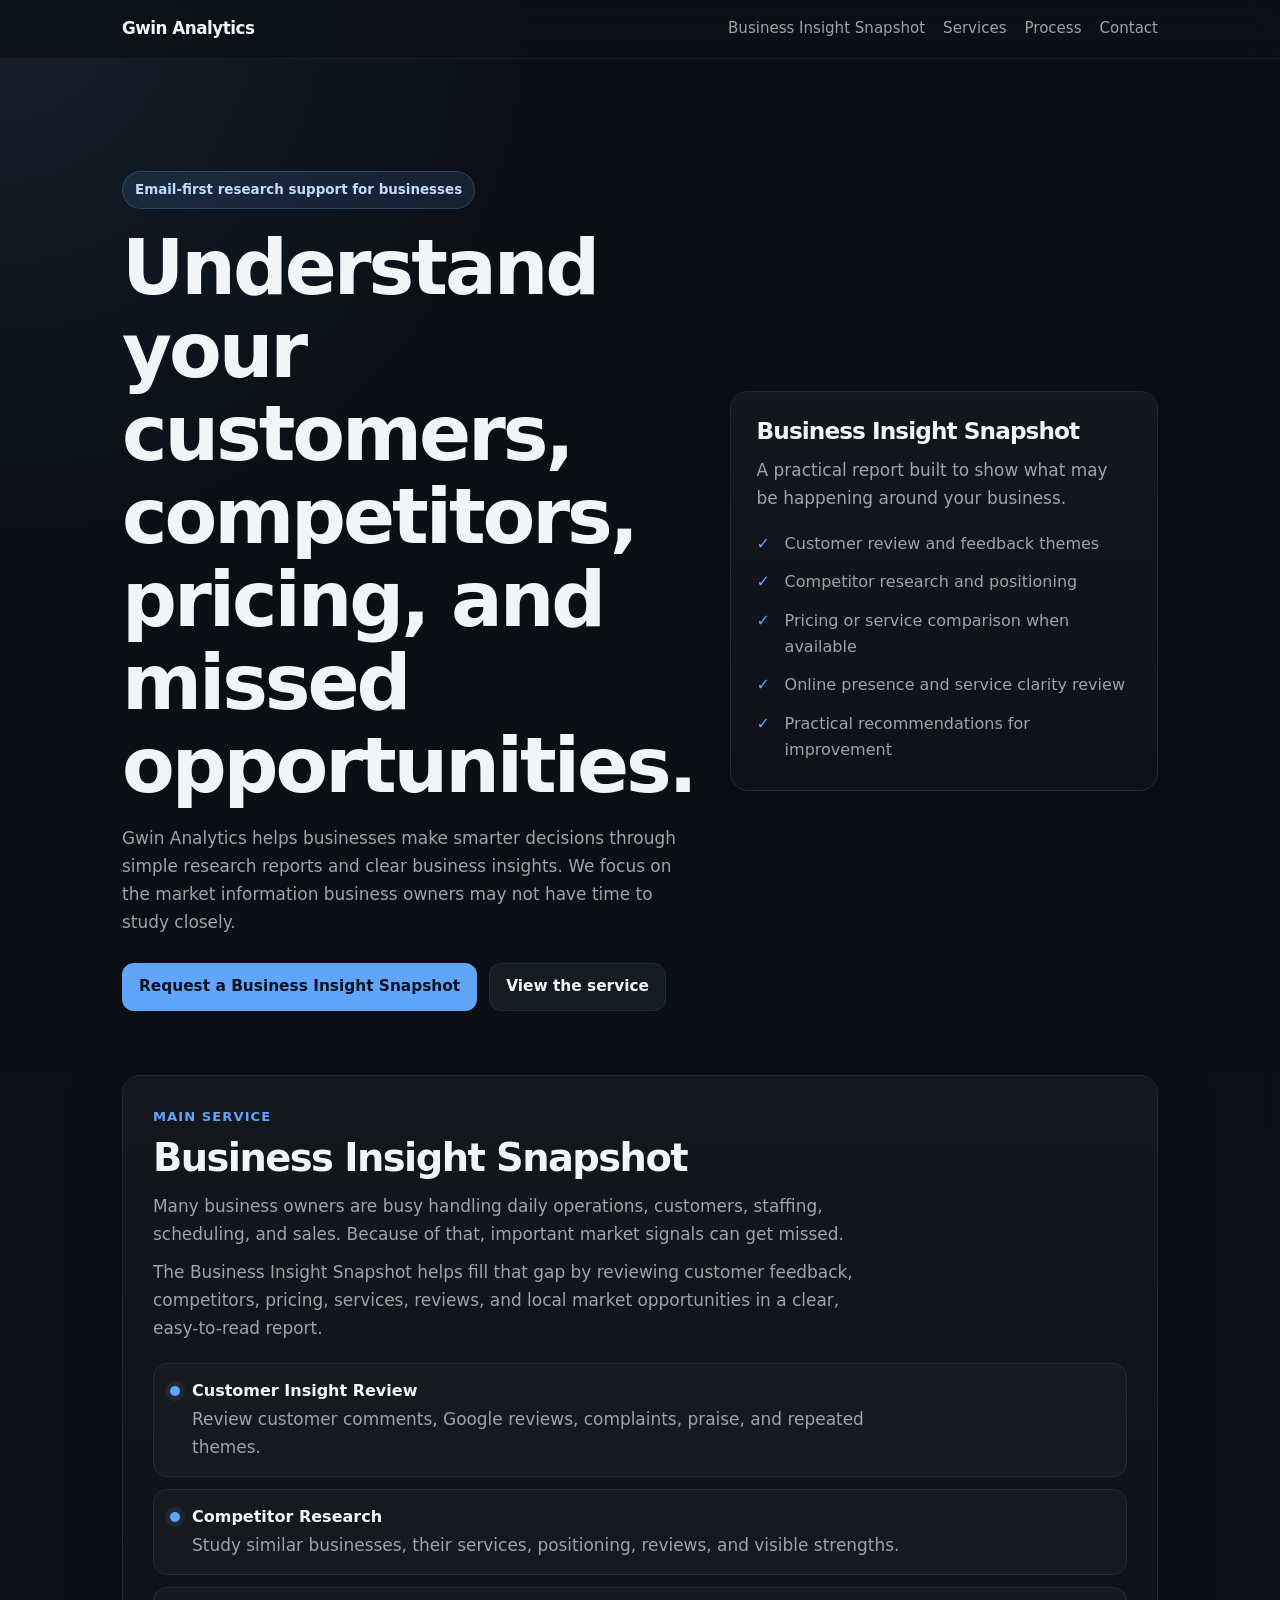
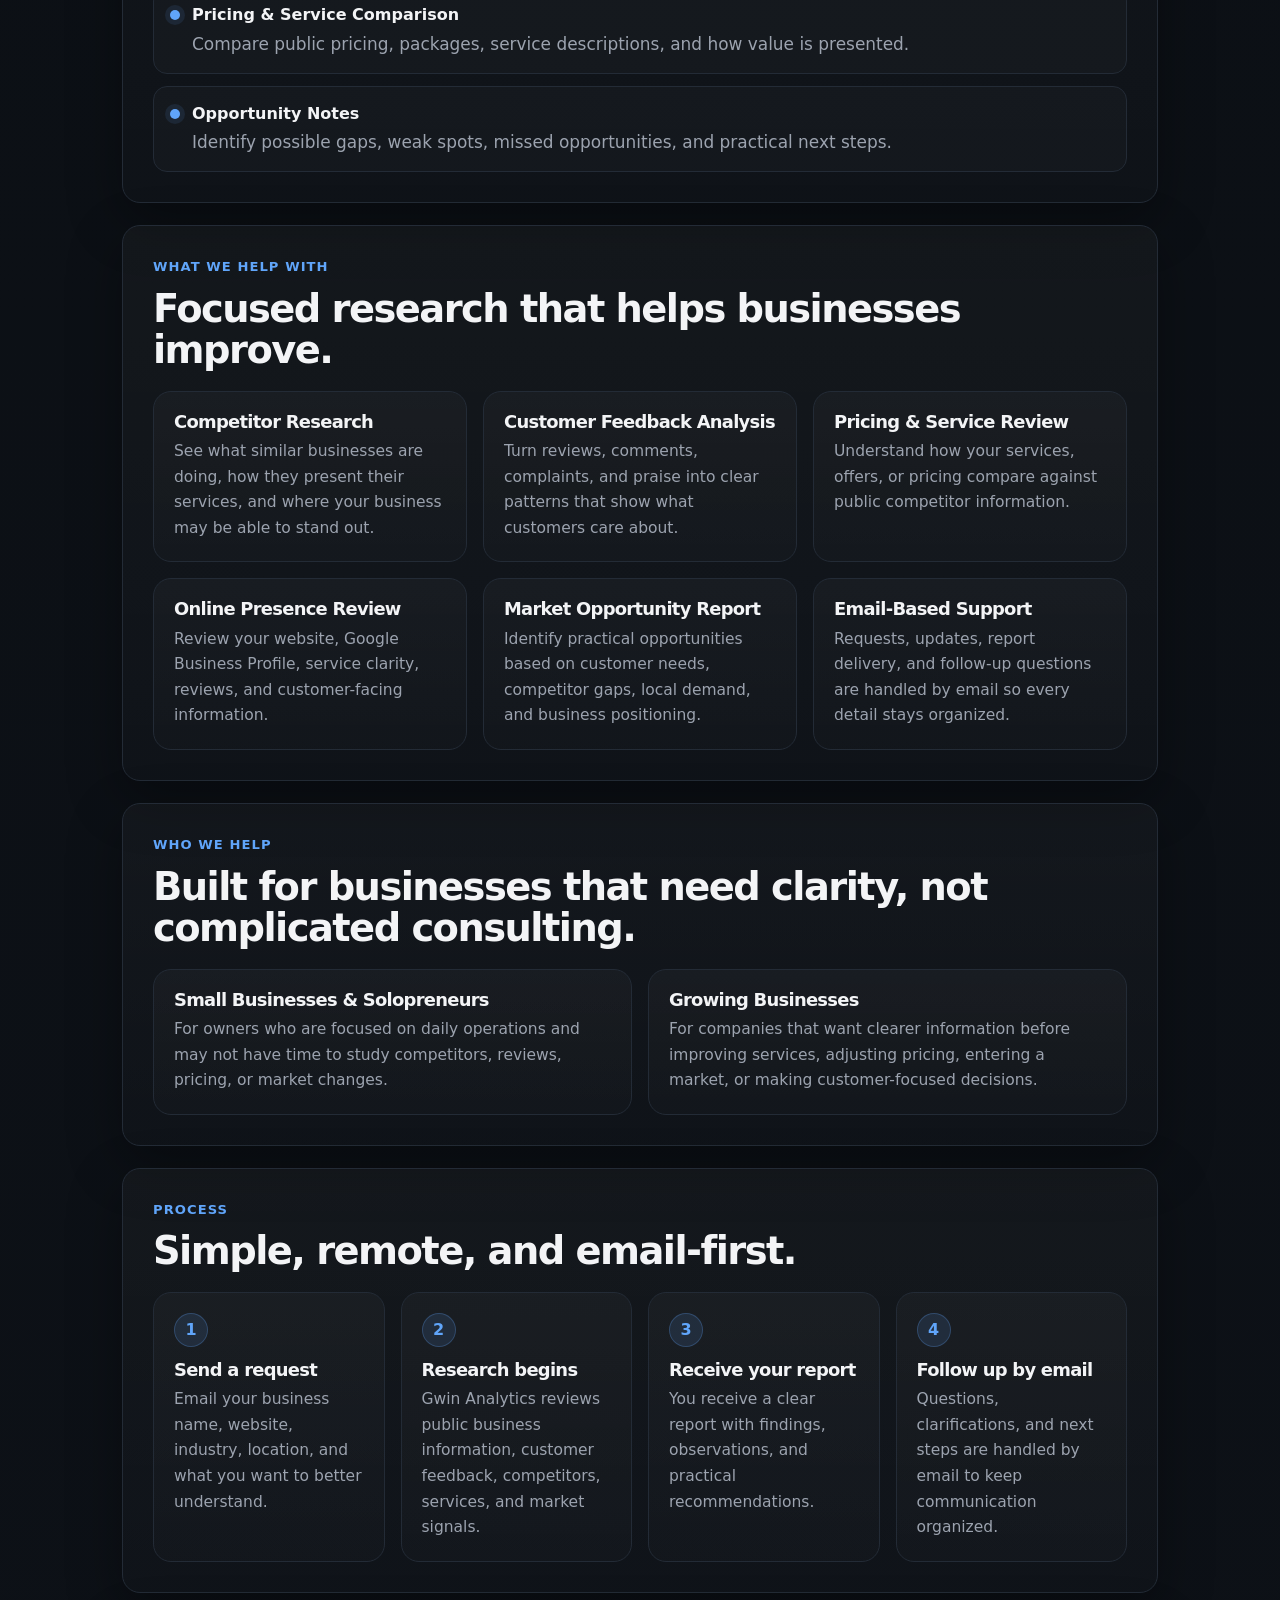
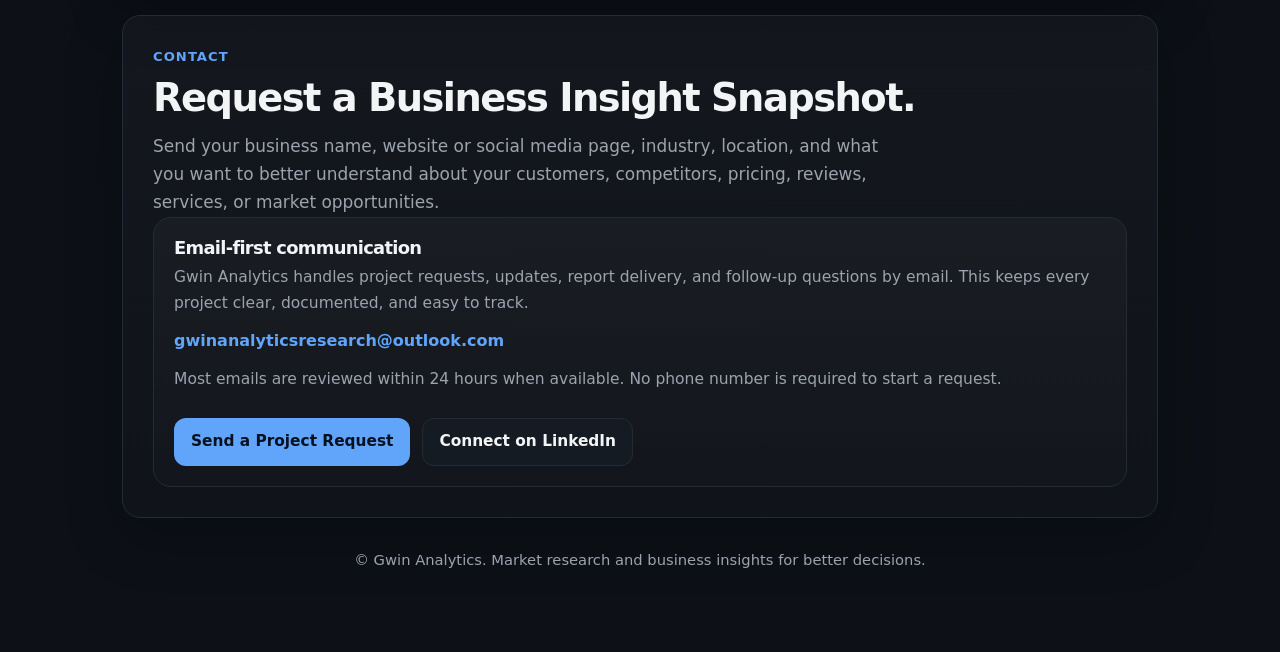
<file: index(1).html>
<!DOCTYPE html>
<html lang="en">
<head>
  <meta charset="UTF-8" />
  <meta name="viewport" content="width=device-width, initial-scale=1.0" />

  <title>Gwin Analytics | Market Research & Business Insights</title>
  <meta
    name="description"
    content="Gwin Analytics helps businesses understand customers, competitors, pricing, reviews, and market opportunities through simple research reports and clear business insights."
  />

  <style>
    :root {
      --bg: #0d1117;
      --panel: #11161d;
      --panel-2: #151b23;
      --text: #f3f4f6;
      --muted: #9ca3af;
      --line: #232b36;
      --accent: #60a5fa;
      --accent-soft: rgba(96, 165, 250, 0.12);
      --max: 1080px;
      --radius: 18px;
      --shadow: 0 18px 55px rgba(0, 0, 0, 0.32);
    }

    * {
      box-sizing: border-box;
    }

    html {
      scroll-behavior: smooth;
    }

    body {
      margin: 0;
      font-family: Inter, system-ui, -apple-system, BlinkMacSystemFont, "Segoe UI", sans-serif;
      background:
        radial-gradient(circle at top left, rgba(96, 165, 250, 0.10), transparent 34rem),
        linear-gradient(180deg, #0b0f14 0%, var(--bg) 100%);
      color: var(--text);
      line-height: 1.65;
    }

    a {
      color: inherit;
      text-decoration: none;
    }

    a:hover {
      color: var(--accent);
    }

    .nav {
      position: sticky;
      top: 0;
      z-index: 10;
      border-bottom: 1px solid rgba(255, 255, 255, 0.06);
      background: rgba(13, 17, 23, 0.82);
      backdrop-filter: blur(12px);
    }

    .nav-inner {
      max-width: var(--max);
      margin: 0 auto;
      padding: 15px 22px;
      display: flex;
      align-items: center;
      justify-content: space-between;
      gap: 18px;
      flex-wrap: wrap;
    }

    .brand {
      font-weight: 800;
      letter-spacing: -0.03em;
      font-size: 1.05rem;
    }

    .nav-links {
      display: flex;
      gap: 18px;
      flex-wrap: wrap;
      color: var(--muted);
      font-size: 0.94rem;
    }

    .wrap {
      max-width: var(--max);
      margin: 0 auto;
      padding: 34px 22px 70px;
    }

    .hero {
      padding: 78px 0 42px;
      display: grid;
      grid-template-columns: 1.15fr 0.85fr;
      gap: 28px;
      align-items: center;
    }

    .eyebrow {
      display: inline-flex;
      margin-bottom: 18px;
      padding: 7px 12px;
      border: 1px solid rgba(96, 165, 250, 0.25);
      border-radius: 999px;
      background: var(--accent-soft);
      color: #bfdbfe;
      font-size: 0.84rem;
      font-weight: 650;
    }

    h1,
    h2,
    h3 {
      margin-top: 0;
      letter-spacing: -0.04em;
      line-height: 1.08;
    }

    h1 {
      margin-bottom: 18px;
      font-size: clamp(2.45rem, 6vw, 5.1rem);
    }

    h2 {
      margin-bottom: 14px;
      font-size: clamp(1.75rem, 3vw, 2.5rem);
    }

    h3 {
      margin-bottom: 8px;
      font-size: 1.12rem;
    }

    p {
      margin: 0;
    }

    .lede {
      max-width: 68ch;
      color: var(--muted);
      font-size: 1.06rem;
    }

    .actions {
      display: flex;
      flex-wrap: wrap;
      gap: 12px;
      margin-top: 26px;
    }

    .btn {
      display: inline-flex;
      align-items: center;
      justify-content: center;
      min-height: 44px;
      padding: 10px 16px;
      border: 1px solid var(--line);
      border-radius: 12px;
      background: var(--panel-2);
      color: var(--text);
      font-size: 0.96rem;
      font-weight: 650;
      transition: transform 0.15s ease, border-color 0.15s ease;
    }

    .btn:hover {
      transform: translateY(-1px);
      border-color: rgba(96, 165, 250, 0.45);
      color: var(--text);
    }

    .btn.primary {
      background: var(--accent);
      border-color: transparent;
      color: #08111f;
    }

    .section,
    .hero-card,
    .card,
    .step-card,
    .contact-card {
      border: 1px solid var(--line);
      border-radius: var(--radius);
      background: linear-gradient(180deg, rgba(255, 255, 255, 0.03), rgba(255, 255, 255, 0.012));
      box-shadow: var(--shadow);
    }

    .section {
      padding: 30px;
      margin-top: 22px;
    }

    .hero-card {
      padding: 26px;
    }

    .hero-card h2 {
      font-size: 1.45rem;
    }

    .hero-card ul {
      margin: 18px 0 0;
      padding: 0;
      list-style: none;
      display: grid;
      gap: 12px;
    }

    .hero-card li {
      color: var(--muted);
      padding-left: 28px;
      position: relative;
    }

    .hero-card li::before {
      content: "✓";
      position: absolute;
      left: 0;
      top: 0;
      color: var(--accent);
      font-weight: 800;
    }

    .section-label {
      color: var(--accent);
      font-size: 0.82rem;
      font-weight: 700;
      letter-spacing: 0.08em;
      text-transform: uppercase;
      margin-bottom: 10px;
    }

    .grid-2,
    .grid-3,
    .process-grid {
      display: grid;
      gap: 16px;
      margin-top: 20px;
    }

    .grid-2 {
      grid-template-columns: repeat(2, minmax(0, 1fr));
    }

    .grid-3 {
      grid-template-columns: repeat(3, minmax(0, 1fr));
    }

    .process-grid {
      grid-template-columns: repeat(4, minmax(0, 1fr));
    }

    .card,
    .step-card,
    .contact-card {
      padding: 20px;
      box-shadow: none;
    }

    .card p,
    .step-card p,
    .contact-card p {
      color: var(--muted);
      font-size: 0.97rem;
    }

    .deliverables {
      display: grid;
      gap: 12px;
      margin-top: 20px;
    }

    .deliverable {
      display: flex;
      gap: 12px;
      align-items: flex-start;
      padding: 14px 16px;
      border: 1px solid var(--line);
      border-radius: 14px;
      background: rgba(255, 255, 255, 0.018);
    }

    .deliverable strong {
      display: block;
      margin-bottom: 2px;
    }

    .dot {
      width: 10px;
      height: 10px;
      margin-top: 8px;
      flex: 0 0 auto;
      border-radius: 999px;
      background: var(--accent);
      box-shadow: 0 0 0 5px rgba(96, 165, 250, 0.10);
    }

    .step-number {
      display: inline-flex;
      align-items: center;
      justify-content: center;
      width: 34px;
      height: 34px;
      margin-bottom: 13px;
      border-radius: 999px;
      border: 1px solid rgba(96, 165, 250, 0.25);
      background: var(--accent-soft);
      color: var(--accent);
      font-weight: 800;
    }

    .email-line {
      display: inline-flex;
      margin-top: 12px;
      color: var(--accent);
      font-weight: 700;
    }

    .note {
      margin-top: 12px;
      color: var(--muted);
      font-size: 0.94rem;
    }

    .footer {
      color: var(--muted);
      text-align: center;
      padding: 30px 0 10px;
      font-size: 0.92rem;
    }

    @media (max-width: 880px) {
      .hero,
      .grid-2,
      .grid-3,
      .process-grid {
        grid-template-columns: 1fr;
      }

      .hero {
        padding-top: 50px;
      }
    }

    @media (max-width: 560px) {
      .wrap {
        padding: 26px 15px 48px;
      }

      .nav-inner {
        padding: 13px 15px;
      }

      .section,
      .hero-card {
        padding: 22px;
      }

      h1 {
        font-size: 2.45rem;
      }
    }
  </style>
</head>

<body>
  <header class="nav">
    <div class="nav-inner">
      <a class="brand" href="#home">Gwin Analytics</a>

      <nav class="nav-links" aria-label="Main navigation">
        <a href="#snapshot">Business Insight Snapshot</a>
        <a href="#services">Services</a>
        <a href="#process">Process</a>
        <a href="#contact">Contact</a>
      </nav>
    </div>
  </header>

  <main id="home" class="wrap">
    <section class="hero">
      <div>
        <div class="eyebrow">Email-first research support for businesses</div>

        <h1>Understand your customers, competitors, pricing, and missed opportunities.</h1>

        <p class="lede">
          Gwin Analytics helps businesses make smarter decisions through simple research reports and clear business insights. We focus on the market information business owners may not have time to study closely.
        </p>

        <div class="actions">
          <a class="btn primary" href="mailto:gwinanalyticsresearch@outlook.com?subject=Business%20Insight%20Snapshot%20Request&body=Business%20Name:%0AWebsite%20or%20Social%20Media%20Page:%0AIndustry:%0ALocation:%0AWhat%20would%20you%20like%20to%20better%20understand%20about%20your%20customers,%20competitors,%20pricing,%20reviews,%20services,%20or%20market%20opportunities?:%0A%0AMain%20goal%20or%20concern:%0A">Request a Business Insight Snapshot</a>
          <a class="btn" href="#snapshot">View the service</a>
        </div>
      </div>

      <aside class="hero-card">
        <h2>Business Insight Snapshot</h2>

        <p class="lede">
          A practical report built to show what may be happening around your business.
        </p>

        <ul>
          <li>Customer review and feedback themes</li>
          <li>Competitor research and positioning</li>
          <li>Pricing or service comparison when available</li>
          <li>Online presence and service clarity review</li>
          <li>Practical recommendations for improvement</li>
        </ul>
      </aside>
    </section>

    <section id="snapshot" class="section">
      <div class="section-label">Main Service</div>

      <h2>Business Insight Snapshot</h2>

      <p class="lede">
        Many business owners are busy handling daily operations, customers, staffing, scheduling, and sales. Because of that, important market signals can get missed.
      </p>

      <p class="lede" style="margin-top: 10px;">
        The Business Insight Snapshot helps fill that gap by reviewing customer feedback, competitors, pricing, services, reviews, and local market opportunities in a clear, easy-to-read report.
      </p>

      <div class="deliverables">
        <div class="deliverable">
          <span class="dot"></span>
          <div>
            <strong>Customer Insight Review</strong>
            <p class="lede">Review customer comments, Google reviews, complaints, praise, and repeated themes.</p>
          </div>
        </div>

        <div class="deliverable">
          <span class="dot"></span>
          <div>
            <strong>Competitor Research</strong>
            <p class="lede">Study similar businesses, their services, positioning, reviews, and visible strengths.</p>
          </div>
        </div>

        <div class="deliverable">
          <span class="dot"></span>
          <div>
            <strong>Pricing & Service Comparison</strong>
            <p class="lede">Compare public pricing, packages, service descriptions, and how value is presented.</p>
          </div>
        </div>

        <div class="deliverable">
          <span class="dot"></span>
          <div>
            <strong>Opportunity Notes</strong>
            <p class="lede">Identify possible gaps, weak spots, missed opportunities, and practical next steps.</p>
          </div>
        </div>
      </div>
    </section>

    <section id="services" class="section">
      <div class="section-label">What We Help With</div>

      <h2>Focused research that helps businesses improve.</h2>

      <div class="grid-3">
        <article class="card">
          <h3>Competitor Research</h3>
          <p>See what similar businesses are doing, how they present their services, and where your business may be able to stand out.</p>
        </article>

        <article class="card">
          <h3>Customer Feedback Analysis</h3>
          <p>Turn reviews, comments, complaints, and praise into clear patterns that show what customers care about.</p>
        </article>

        <article class="card">
          <h3>Pricing & Service Review</h3>
          <p>Understand how your services, offers, or pricing compare against public competitor information.</p>
        </article>

        <article class="card">
          <h3>Online Presence Review</h3>
          <p>Review your website, Google Business Profile, service clarity, reviews, and customer-facing information.</p>
        </article>

        <article class="card">
          <h3>Market Opportunity Report</h3>
          <p>Identify practical opportunities based on customer needs, competitor gaps, local demand, and business positioning.</p>
        </article>

        <article class="card">
          <h3>Email-Based Support</h3>
          <p>Requests, updates, report delivery, and follow-up questions are handled by email so every detail stays organized.</p>
        </article>
      </div>
    </section>

    <section class="section">
      <div class="section-label">Who We Help</div>

      <h2>Built for businesses that need clarity, not complicated consulting.</h2>

      <div class="grid-2">
        <article class="card">
          <h3>Small Businesses & Solopreneurs</h3>
          <p>For owners who are focused on daily operations and may not have time to study competitors, reviews, pricing, or market changes.</p>
        </article>

        <article class="card">
          <h3>Growing Businesses</h3>
          <p>For companies that want clearer information before improving services, adjusting pricing, entering a market, or making customer-focused decisions.</p>
        </article>
      </div>
    </section>

    <section id="process" class="section">
      <div class="section-label">Process</div>

      <h2>Simple, remote, and email-first.</h2>

      <div class="process-grid">
        <article class="step-card">
          <div class="step-number">1</div>
          <h3>Send a request</h3>
          <p>Email your business name, website, industry, location, and what you want to better understand.</p>
        </article>

        <article class="step-card">
          <div class="step-number">2</div>
          <h3>Research begins</h3>
          <p>Gwin Analytics reviews public business information, customer feedback, competitors, services, and market signals.</p>
        </article>

        <article class="step-card">
          <div class="step-number">3</div>
          <h3>Receive your report</h3>
          <p>You receive a clear report with findings, observations, and practical recommendations.</p>
        </article>

        <article class="step-card">
          <div class="step-number">4</div>
          <h3>Follow up by email</h3>
          <p>Questions, clarifications, and next steps are handled by email to keep communication organized.</p>
        </article>
      </div>
    </section>

    <section id="contact" class="section">
      <div class="section-label">Contact</div>

      <h2>Request a Business Insight Snapshot.</h2>

      <p class="lede">
        Send your business name, website or social media page, industry, location, and what you want to better understand about your customers, competitors, pricing, reviews, services, or market opportunities.
      </p>

      <div class="contact-card">
        <h3>Email-first communication</h3>

        <p>
          Gwin Analytics handles project requests, updates, report delivery, and follow-up questions by email. This keeps every project clear, documented, and easy to track.
        </p>

        <a class="email-line" href="mailto:gwinanalyticsresearch@outlook.com?subject=Business%20Insight%20Snapshot%20Request&body=Business%20Name:%0AWebsite%20or%20Social%20Media%20Page:%0AIndustry:%0ALocation:%0AWhat%20would%20you%20like%20to%20better%20understand%20about%20your%20customers,%20competitors,%20pricing,%20reviews,%20services,%20or%20market%20opportunities?:%0A%0AMain%20goal%20or%20concern:%0A">gwinanalyticsresearch@outlook.com</a>

        <p class="note">
          Most emails are reviewed within 24 hours when available. No phone number is required to start a request.
        </p>

        <div class="actions">
          <a class="btn primary" href="mailto:gwinanalyticsresearch@outlook.com?subject=Business%20Insight%20Snapshot%20Request&body=Business%20Name:%0AWebsite%20or%20Social%20Media%20Page:%0AIndustry:%0ALocation:%0AWhat%20would%20you%20like%20to%20better%20understand%20about%20your%20customers,%20competitors,%20pricing,%20reviews,%20services,%20or%20market%20opportunities?:%0A%0AMain%20goal%20or%20concern:%0A">Send a Project Request</a>
          <a class="btn" href="https://www.linkedin.com/in/jardin-gwin" target="_blank" rel="noreferrer">Connect on LinkedIn</a>
        </div>
      </div>
    </section>

    <footer class="footer">
      © Gwin Analytics. Market research and business insights for better decisions.
    </footer>
  </main>
</body>
</html>
</file>
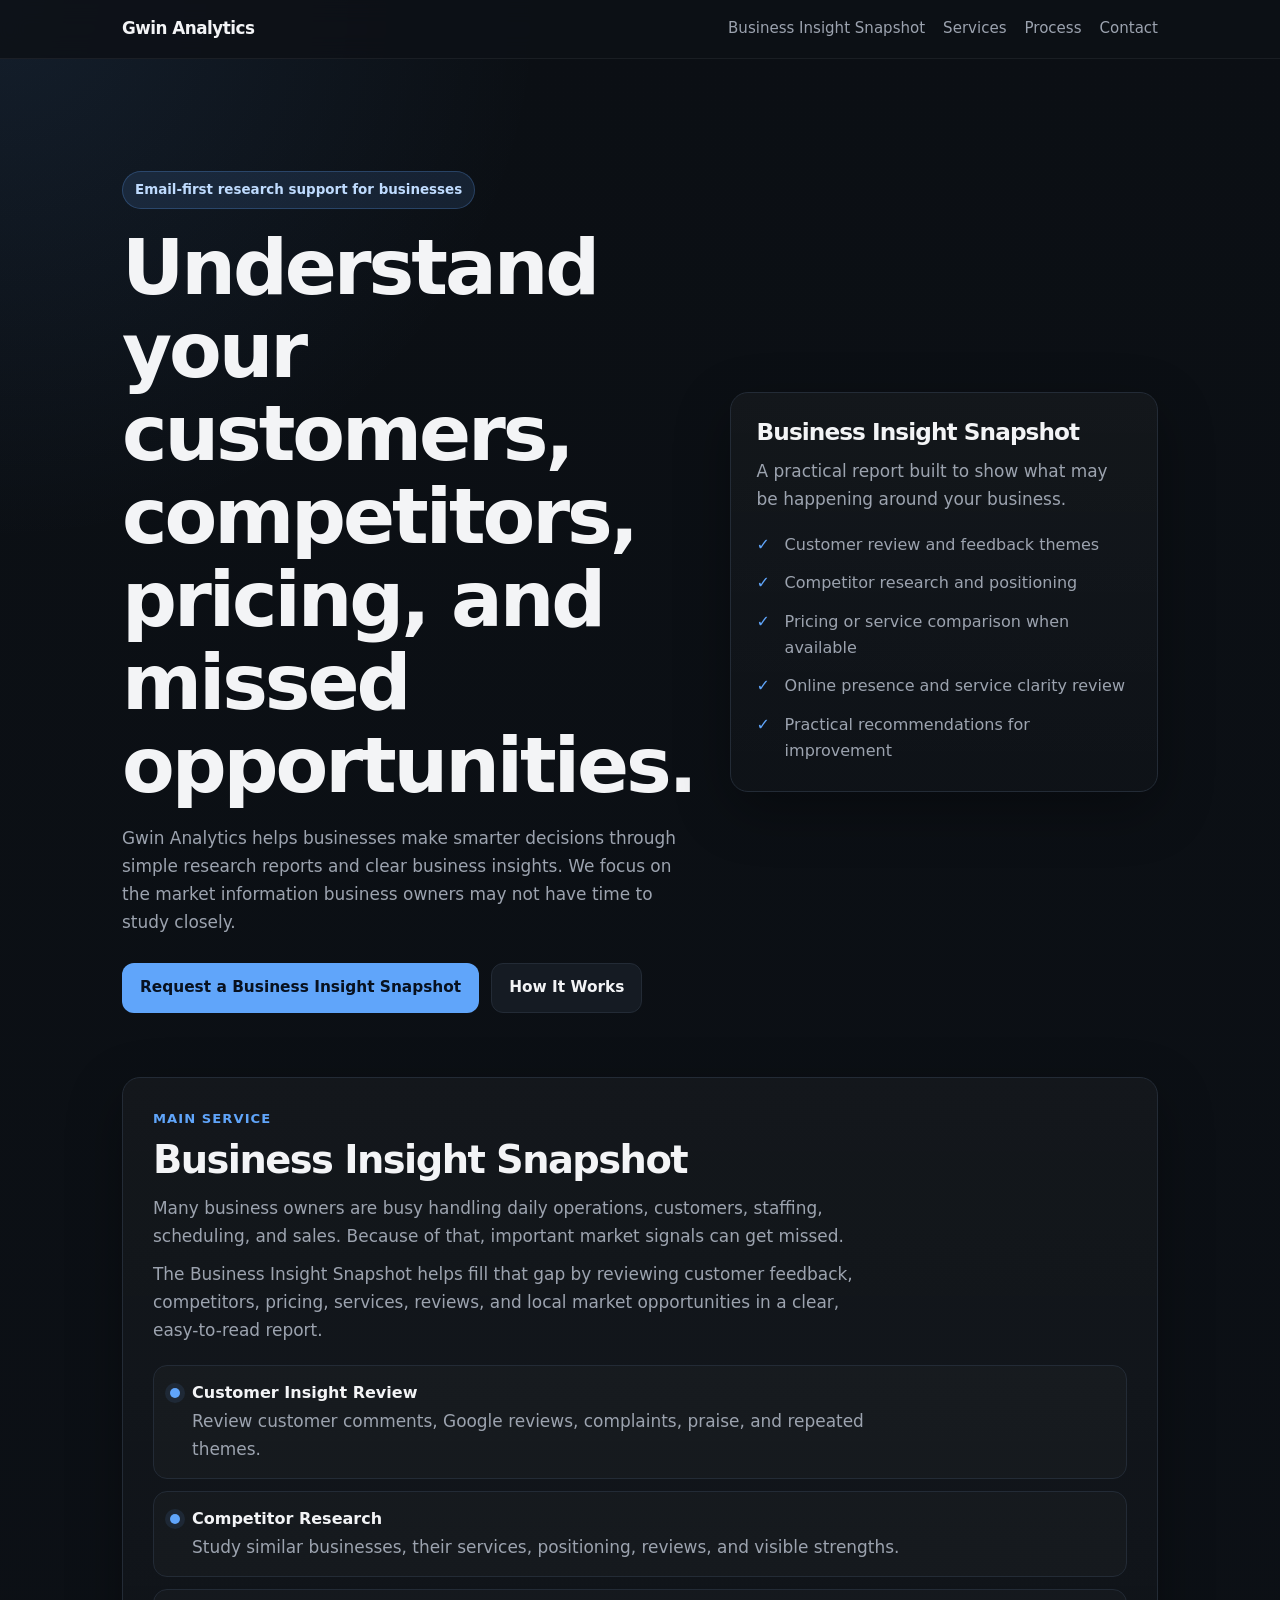
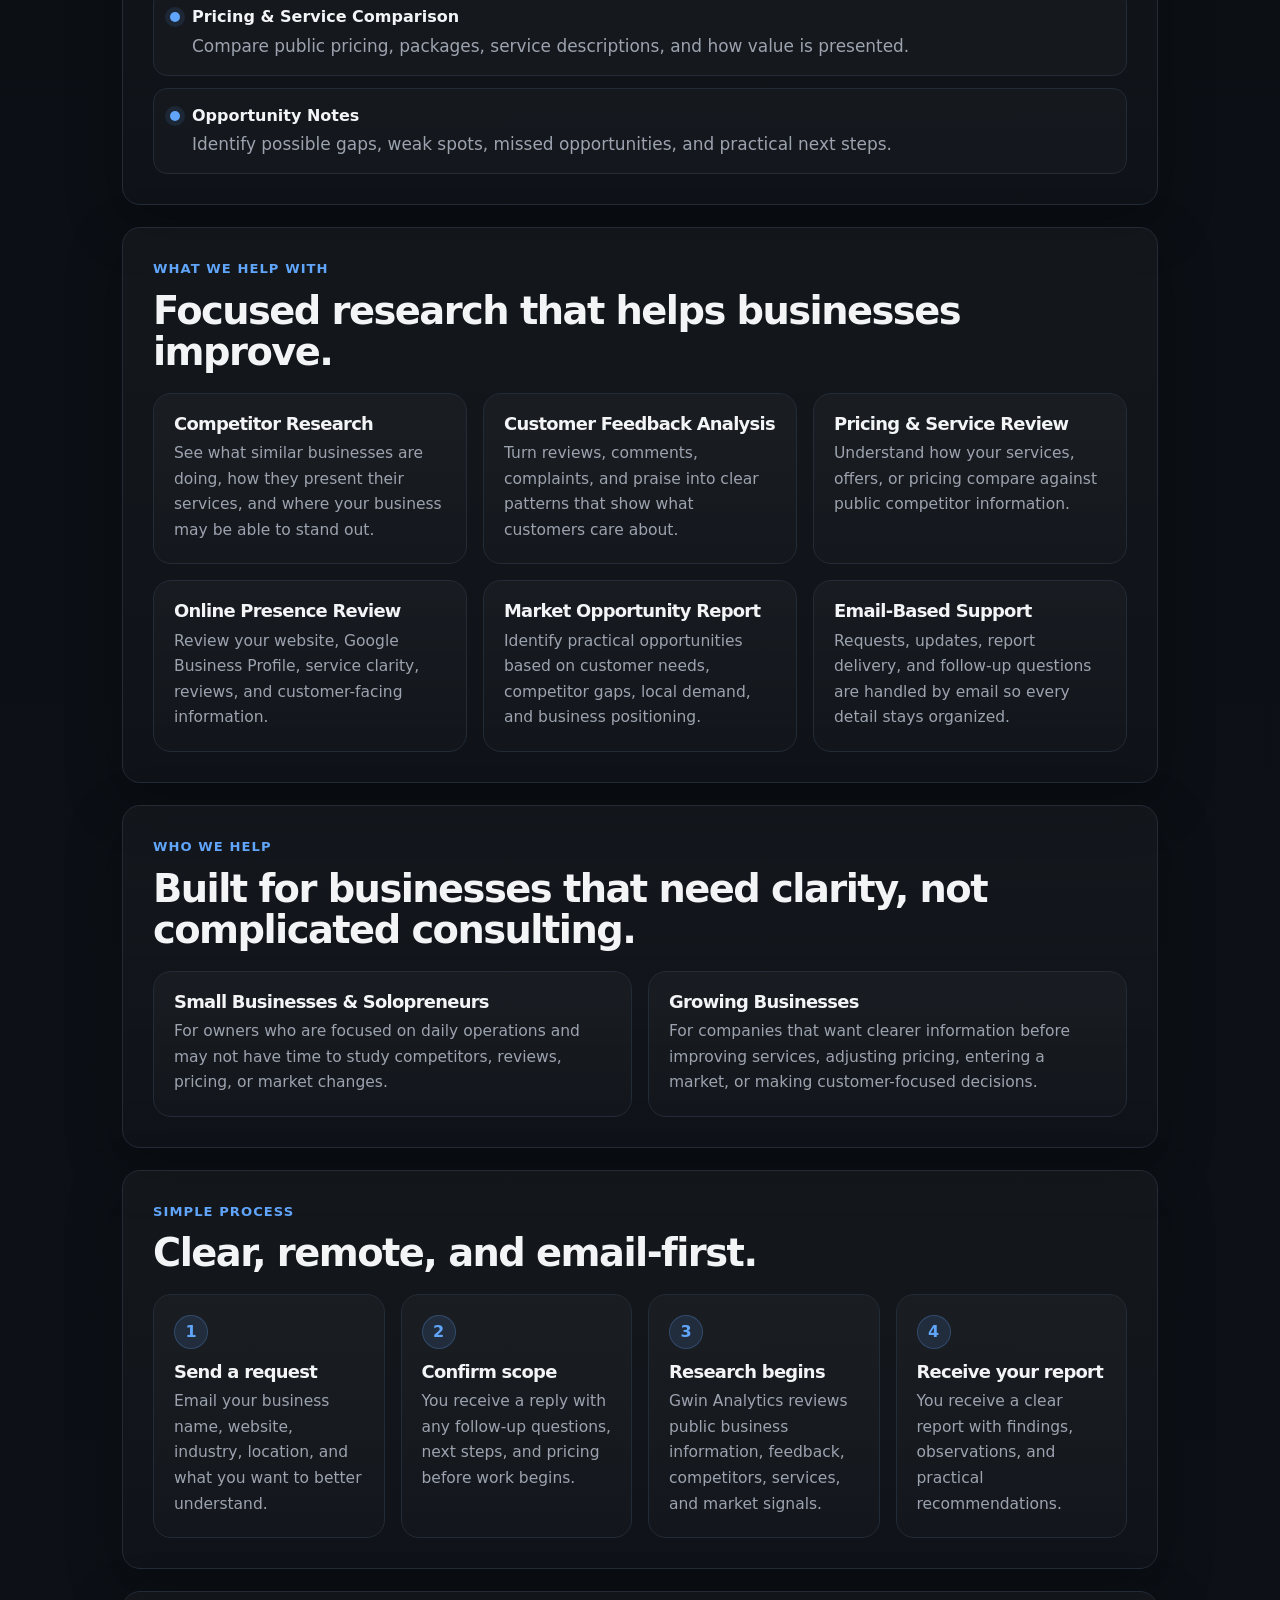
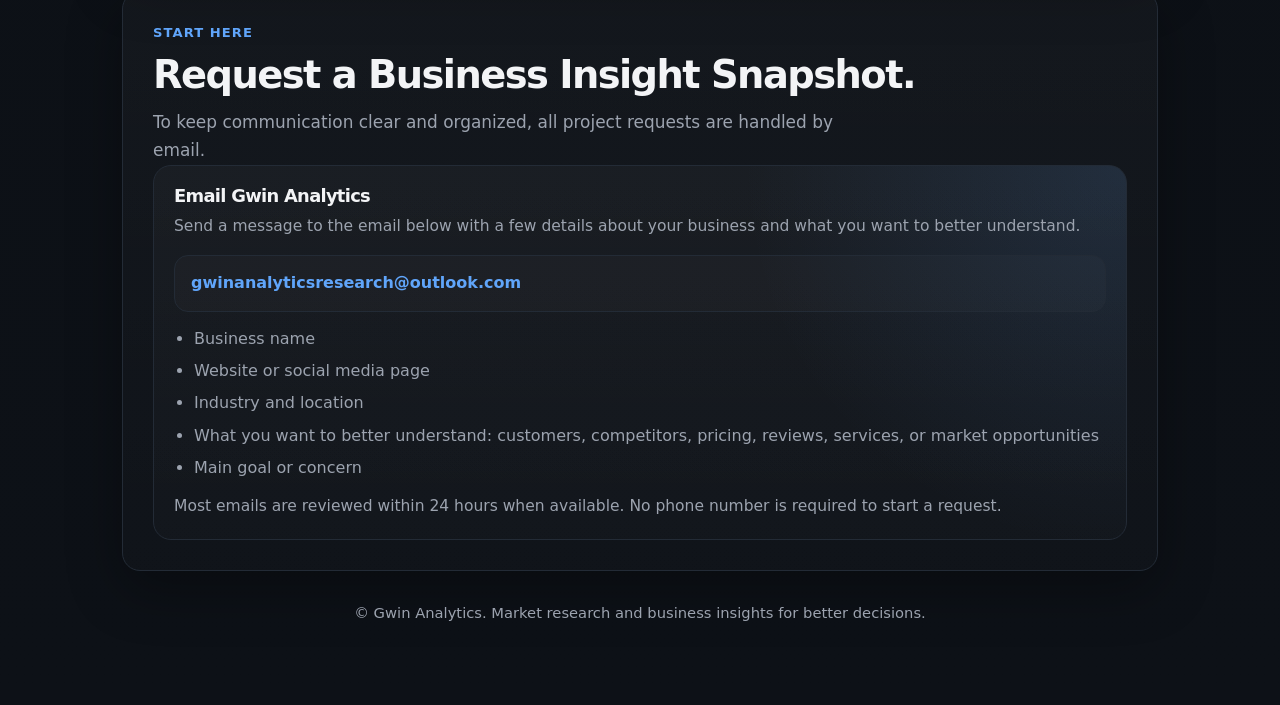
<file: index(2).html>
<!DOCTYPE html>
<html lang="en">
<head>
  <meta charset="UTF-8" />
  <meta name="viewport" content="width=device-width, initial-scale=1.0" />

  <title>Gwin Analytics | Market Research & Business Insights</title>
  <meta
    name="description"
    content="Gwin Analytics helps businesses understand customers, competitors, pricing, reviews, and market opportunities through simple research reports and clear business insights."
  />

  <style>
    :root {
      --bg: #0d1117;
      --panel: #11161d;
      --panel-2: #151b23;
      --text: #f3f4f6;
      --muted: #9ca3af;
      --line: #232b36;
      --accent: #60a5fa;
      --accent-soft: rgba(96, 165, 250, 0.12);
      --max: 1080px;
      --radius: 18px;
      --shadow: 0 18px 55px rgba(0, 0, 0, 0.32);
    }

    * {
      box-sizing: border-box;
    }

    html {
      scroll-behavior: smooth;
    }

    body {
      margin: 0;
      font-family: Inter, system-ui, -apple-system, BlinkMacSystemFont, "Segoe UI", sans-serif;
      background:
        radial-gradient(circle at top left, rgba(96, 165, 250, 0.10), transparent 34rem),
        linear-gradient(180deg, #0b0f14 0%, var(--bg) 100%);
      color: var(--text);
      line-height: 1.65;
    }

    a {
      color: inherit;
      text-decoration: none;
    }

    a:hover {
      color: var(--accent);
    }

    .nav {
      position: sticky;
      top: 0;
      z-index: 10;
      border-bottom: 1px solid rgba(255, 255, 255, 0.06);
      background: rgba(13, 17, 23, 0.86);
      backdrop-filter: blur(12px);
    }

    .nav-inner {
      max-width: var(--max);
      margin: 0 auto;
      padding: 15px 22px;
      display: flex;
      align-items: center;
      justify-content: space-between;
      gap: 18px;
      flex-wrap: wrap;
    }

    .brand {
      font-weight: 800;
      letter-spacing: -0.03em;
      font-size: 1.05rem;
    }

    .nav-links {
      display: flex;
      gap: 18px;
      flex-wrap: wrap;
      color: var(--muted);
      font-size: 0.94rem;
    }

    .wrap {
      max-width: var(--max);
      margin: 0 auto;
      padding: 34px 22px 70px;
    }

    .hero {
      padding: 78px 0 42px;
      display: grid;
      grid-template-columns: 1.15fr 0.85fr;
      gap: 28px;
      align-items: center;
    }

    .eyebrow {
      display: inline-flex;
      margin-bottom: 18px;
      padding: 7px 12px;
      border: 1px solid rgba(96, 165, 250, 0.25);
      border-radius: 999px;
      background: var(--accent-soft);
      color: #bfdbfe;
      font-size: 0.84rem;
      font-weight: 650;
    }

    h1,
    h2,
    h3 {
      margin-top: 0;
      letter-spacing: -0.04em;
      line-height: 1.08;
    }

    h1 {
      margin-bottom: 18px;
      font-size: clamp(2.45rem, 6vw, 5.1rem);
    }

    h2 {
      margin-bottom: 14px;
      font-size: clamp(1.75rem, 3vw, 2.5rem);
    }

    h3 {
      margin-bottom: 8px;
      font-size: 1.12rem;
    }

    p {
      margin: 0;
    }

    .lede {
      max-width: 68ch;
      color: var(--muted);
      font-size: 1.06rem;
    }

    .actions {
      display: flex;
      flex-wrap: wrap;
      gap: 12px;
      margin-top: 26px;
    }

    .btn {
      display: inline-flex;
      align-items: center;
      justify-content: center;
      min-height: 46px;
      padding: 11px 17px;
      border: 1px solid var(--line);
      border-radius: 12px;
      background: var(--panel-2);
      color: var(--text);
      font-size: 0.96rem;
      font-weight: 700;
      cursor: pointer;
      transition: transform 0.15s ease, border-color 0.15s ease;
    }

    .btn:hover {
      transform: translateY(-1px);
      border-color: rgba(96, 165, 250, 0.45);
      color: var(--text);
    }

    .btn.primary {
      background: var(--accent);
      border-color: transparent;
      color: #08111f;
    }

    .section,
    .hero-card,
    .card,
    .step-card,
    .contact-card {
      border: 1px solid var(--line);
      border-radius: var(--radius);
      background: linear-gradient(180deg, rgba(255, 255, 255, 0.03), rgba(255, 255, 255, 0.012));
      box-shadow: var(--shadow);
    }

    .section {
      padding: 30px;
      margin-top: 22px;
    }

    .hero-card {
      padding: 26px;
    }

    .hero-card h2 {
      font-size: 1.45rem;
    }

    .hero-card ul {
      margin: 18px 0 0;
      padding: 0;
      list-style: none;
      display: grid;
      gap: 12px;
    }

    .hero-card li {
      color: var(--muted);
      padding-left: 28px;
      position: relative;
    }

    .hero-card li::before {
      content: "✓";
      position: absolute;
      left: 0;
      top: 0;
      color: var(--accent);
      font-weight: 800;
    }

    .section-label {
      color: var(--accent);
      font-size: 0.82rem;
      font-weight: 700;
      letter-spacing: 0.08em;
      text-transform: uppercase;
      margin-bottom: 10px;
    }

    .grid-2,
    .grid-3,
    .process-grid {
      display: grid;
      gap: 16px;
      margin-top: 20px;
    }

    .grid-2 {
      grid-template-columns: repeat(2, minmax(0, 1fr));
    }

    .grid-3 {
      grid-template-columns: repeat(3, minmax(0, 1fr));
    }

    .process-grid {
      grid-template-columns: repeat(4, minmax(0, 1fr));
    }

    .card,
    .step-card,
    .contact-card {
      padding: 20px;
      box-shadow: none;
    }

    .card p,
    .step-card p,
    .contact-card p {
      color: var(--muted);
      font-size: 0.97rem;
    }

    .deliverables {
      display: grid;
      gap: 12px;
      margin-top: 20px;
    }

    .deliverable {
      display: flex;
      gap: 12px;
      align-items: flex-start;
      padding: 14px 16px;
      border: 1px solid var(--line);
      border-radius: 14px;
      background: rgba(255, 255, 255, 0.018);
    }

    .deliverable strong {
      display: block;
      margin-bottom: 2px;
    }

    .dot {
      width: 10px;
      height: 10px;
      margin-top: 8px;
      flex: 0 0 auto;
      border-radius: 999px;
      background: var(--accent);
      box-shadow: 0 0 0 5px rgba(96, 165, 250, 0.10);
    }

    .step-number {
      display: inline-flex;
      align-items: center;
      justify-content: center;
      width: 34px;
      height: 34px;
      margin-bottom: 13px;
      border-radius: 999px;
      border: 1px solid rgba(96, 165, 250, 0.25);
      background: var(--accent-soft);
      color: var(--accent);
      font-weight: 800;
    }

    .contact-card {
      background:
        radial-gradient(circle at top right, rgba(96, 165, 250, 0.12), transparent 24rem),
        linear-gradient(180deg, rgba(255, 255, 255, 0.03), rgba(255, 255, 255, 0.012));
    }

    .email-box {
      margin-top: 16px;
      padding: 14px 16px;
      border: 1px solid var(--line);
      border-radius: 14px;
      background: rgba(255, 255, 255, 0.02);
      color: var(--accent);
      font-weight: 800;
      word-break: break-word;
    }

    .request-list {
      margin: 14px 0 0;
      padding-left: 20px;
      color: var(--muted);
    }

    .request-list li {
      margin-bottom: 6px;
    }

    .note {
      margin-top: 12px;
      color: var(--muted);
      font-size: 0.94rem;
    }

    .footer {
      color: var(--muted);
      text-align: center;
      padding: 30px 0 10px;
      font-size: 0.92rem;
    }

    @media (max-width: 880px) {
      .hero,
      .grid-2,
      .grid-3,
      .process-grid {
        grid-template-columns: 1fr;
      }

      .hero {
        padding-top: 50px;
      }
    }

    @media (max-width: 560px) {
      .wrap {
        padding: 26px 15px 48px;
      }

      .nav-inner {
        padding: 13px 15px;
      }

      .section,
      .hero-card {
        padding: 22px;
      }

      h1 {
        font-size: 2.45rem;
      }
    }
  </style>
</head>

<body>
  <header class="nav">
    <div class="nav-inner">
      <a class="brand" href="#home">Gwin Analytics</a>

      <nav class="nav-links" aria-label="Main navigation">
        <a href="#snapshot">Business Insight Snapshot</a>
        <a href="#services">Services</a>
        <a href="#process">Process</a>
        <a href="#contact">Contact</a>
      </nav>
    </div>
  </header>

  <main id="home" class="wrap">
    <section class="hero">
      <div>
        <div class="eyebrow">Email-first research support for businesses</div>

        <h1>Understand your customers, competitors, pricing, and missed opportunities.</h1>

        <p class="lede">
          Gwin Analytics helps businesses make smarter decisions through simple research reports and clear business insights. We focus on the market information business owners may not have time to study closely.
        </p>

        <div class="actions">
          <a class="btn primary" href="#contact">Request a Business Insight Snapshot</a>
          <a class="btn" href="#process">How It Works</a>
        </div>
      </div>

      <aside class="hero-card">
        <h2>Business Insight Snapshot</h2>
        <p class="lede">
          A practical report built to show what may be happening around your business.
        </p>

        <ul>
          <li>Customer review and feedback themes</li>
          <li>Competitor research and positioning</li>
          <li>Pricing or service comparison when available</li>
          <li>Online presence and service clarity review</li>
          <li>Practical recommendations for improvement</li>
        </ul>
      </aside>
    </section>

    <section id="snapshot" class="section">
      <div class="section-label">Main Service</div>
      <h2>Business Insight Snapshot</h2>

      <p class="lede">
        Many business owners are busy handling daily operations, customers, staffing, scheduling, and sales. Because of that, important market signals can get missed.
      </p>

      <p class="lede" style="margin-top: 10px;">
        The Business Insight Snapshot helps fill that gap by reviewing customer feedback, competitors, pricing, services, reviews, and local market opportunities in a clear, easy-to-read report.
      </p>

      <div class="deliverables">
        <div class="deliverable">
          <span class="dot"></span>
          <div>
            <strong>Customer Insight Review</strong>
            <p class="lede">Review customer comments, Google reviews, complaints, praise, and repeated themes.</p>
          </div>
        </div>

        <div class="deliverable">
          <span class="dot"></span>
          <div>
            <strong>Competitor Research</strong>
            <p class="lede">Study similar businesses, their services, positioning, reviews, and visible strengths.</p>
          </div>
        </div>

        <div class="deliverable">
          <span class="dot"></span>
          <div>
            <strong>Pricing & Service Comparison</strong>
            <p class="lede">Compare public pricing, packages, service descriptions, and how value is presented.</p>
          </div>
        </div>

        <div class="deliverable">
          <span class="dot"></span>
          <div>
            <strong>Opportunity Notes</strong>
            <p class="lede">Identify possible gaps, weak spots, missed opportunities, and practical next steps.</p>
          </div>
        </div>
      </div>
    </section>

    <section id="services" class="section">
      <div class="section-label">What We Help With</div>
      <h2>Focused research that helps businesses improve.</h2>

      <div class="grid-3">
        <article class="card">
          <h3>Competitor Research</h3>
          <p>See what similar businesses are doing, how they present their services, and where your business may be able to stand out.</p>
        </article>

        <article class="card">
          <h3>Customer Feedback Analysis</h3>
          <p>Turn reviews, comments, complaints, and praise into clear patterns that show what customers care about.</p>
        </article>

        <article class="card">
          <h3>Pricing & Service Review</h3>
          <p>Understand how your services, offers, or pricing compare against public competitor information.</p>
        </article>

        <article class="card">
          <h3>Online Presence Review</h3>
          <p>Review your website, Google Business Profile, service clarity, reviews, and customer-facing information.</p>
        </article>

        <article class="card">
          <h3>Market Opportunity Report</h3>
          <p>Identify practical opportunities based on customer needs, competitor gaps, local demand, and business positioning.</p>
        </article>

        <article class="card">
          <h3>Email-Based Support</h3>
          <p>Requests, updates, report delivery, and follow-up questions are handled by email so every detail stays organized.</p>
        </article>
      </div>
    </section>

    <section class="section">
      <div class="section-label">Who We Help</div>
      <h2>Built for businesses that need clarity, not complicated consulting.</h2>

      <div class="grid-2">
        <article class="card">
          <h3>Small Businesses & Solopreneurs</h3>
          <p>For owners who are focused on daily operations and may not have time to study competitors, reviews, pricing, or market changes.</p>
        </article>

        <article class="card">
          <h3>Growing Businesses</h3>
          <p>For companies that want clearer information before improving services, adjusting pricing, entering a market, or making customer-focused decisions.</p>
        </article>
      </div>
    </section>

    <section id="process" class="section">
      <div class="section-label">Simple Process</div>
      <h2>Clear, remote, and email-first.</h2>

      <div class="process-grid">
        <article class="step-card">
          <div class="step-number">1</div>
          <h3>Send a request</h3>
          <p>Email your business name, website, industry, location, and what you want to better understand.</p>
        </article>

        <article class="step-card">
          <div class="step-number">2</div>
          <h3>Confirm scope</h3>
          <p>You receive a reply with any follow-up questions, next steps, and pricing before work begins.</p>
        </article>

        <article class="step-card">
          <div class="step-number">3</div>
          <h3>Research begins</h3>
          <p>Gwin Analytics reviews public business information, feedback, competitors, services, and market signals.</p>
        </article>

        <article class="step-card">
          <div class="step-number">4</div>
          <h3>Receive your report</h3>
          <p>You receive a clear report with findings, observations, and practical recommendations.</p>
        </article>
      </div>
    </section>

    <section id="contact" class="section">
      <div class="section-label">Start Here</div>
      <h2>Request a Business Insight Snapshot.</h2>

      <p class="lede">
        To keep communication clear and organized, all project requests are handled by email.
      </p>

      <div class="contact-card">
        <h3>Email Gwin Analytics</h3>

        <p>
          Send a message to the email below with a few details about your business and what you want to better understand.
        </p>

        <div class="email-box">gwinanalyticsresearch@outlook.com</div>

        <ul class="request-list">
          <li>Business name</li>
          <li>Website or social media page</li>
          <li>Industry and location</li>
          <li>What you want to better understand: customers, competitors, pricing, reviews, services, or market opportunities</li>
          <li>Main goal or concern</li>
        </ul>

        <p class="note">
          Most emails are reviewed within 24 hours when available. No phone number is required to start a request.
        </p>
      </div>
    </section>

    <footer class="footer">
      © Gwin Analytics. Market research and business insights for better decisions.
    </footer>
  </main>
</body>
</html>
</file>
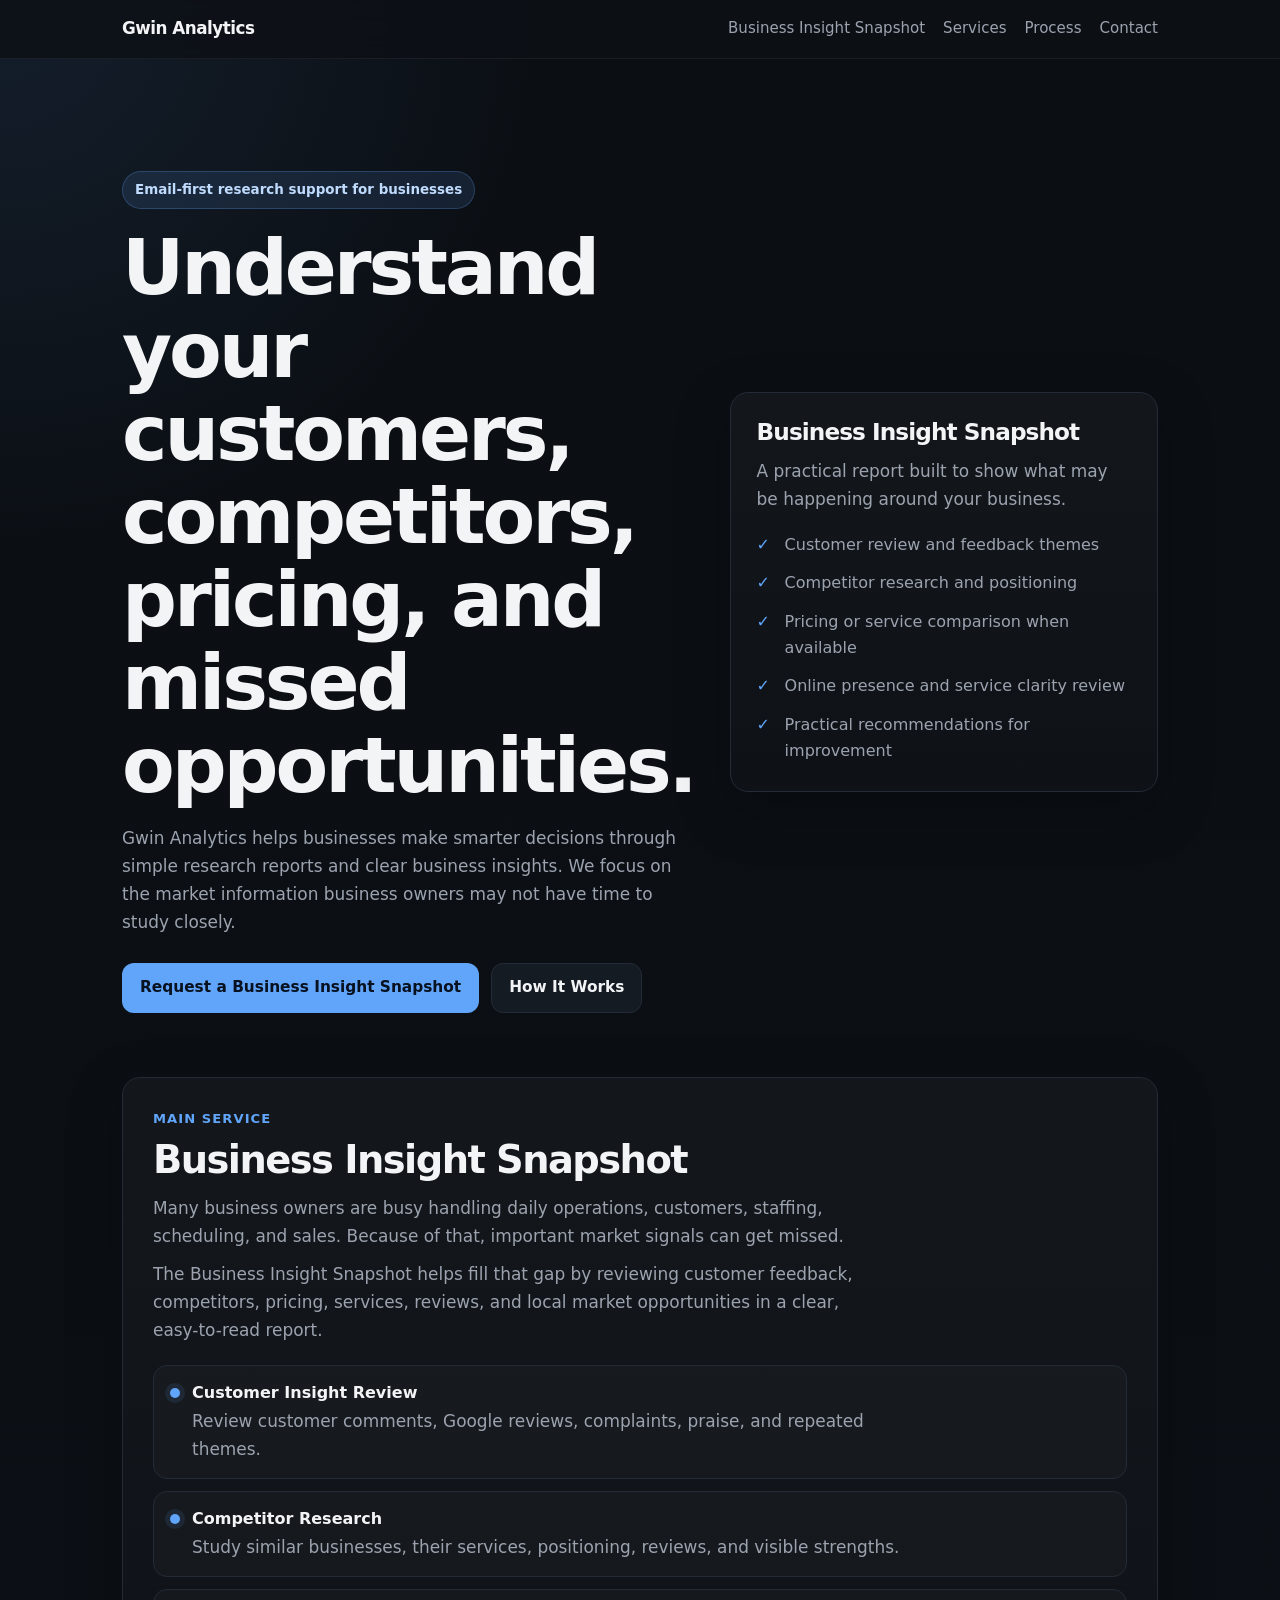
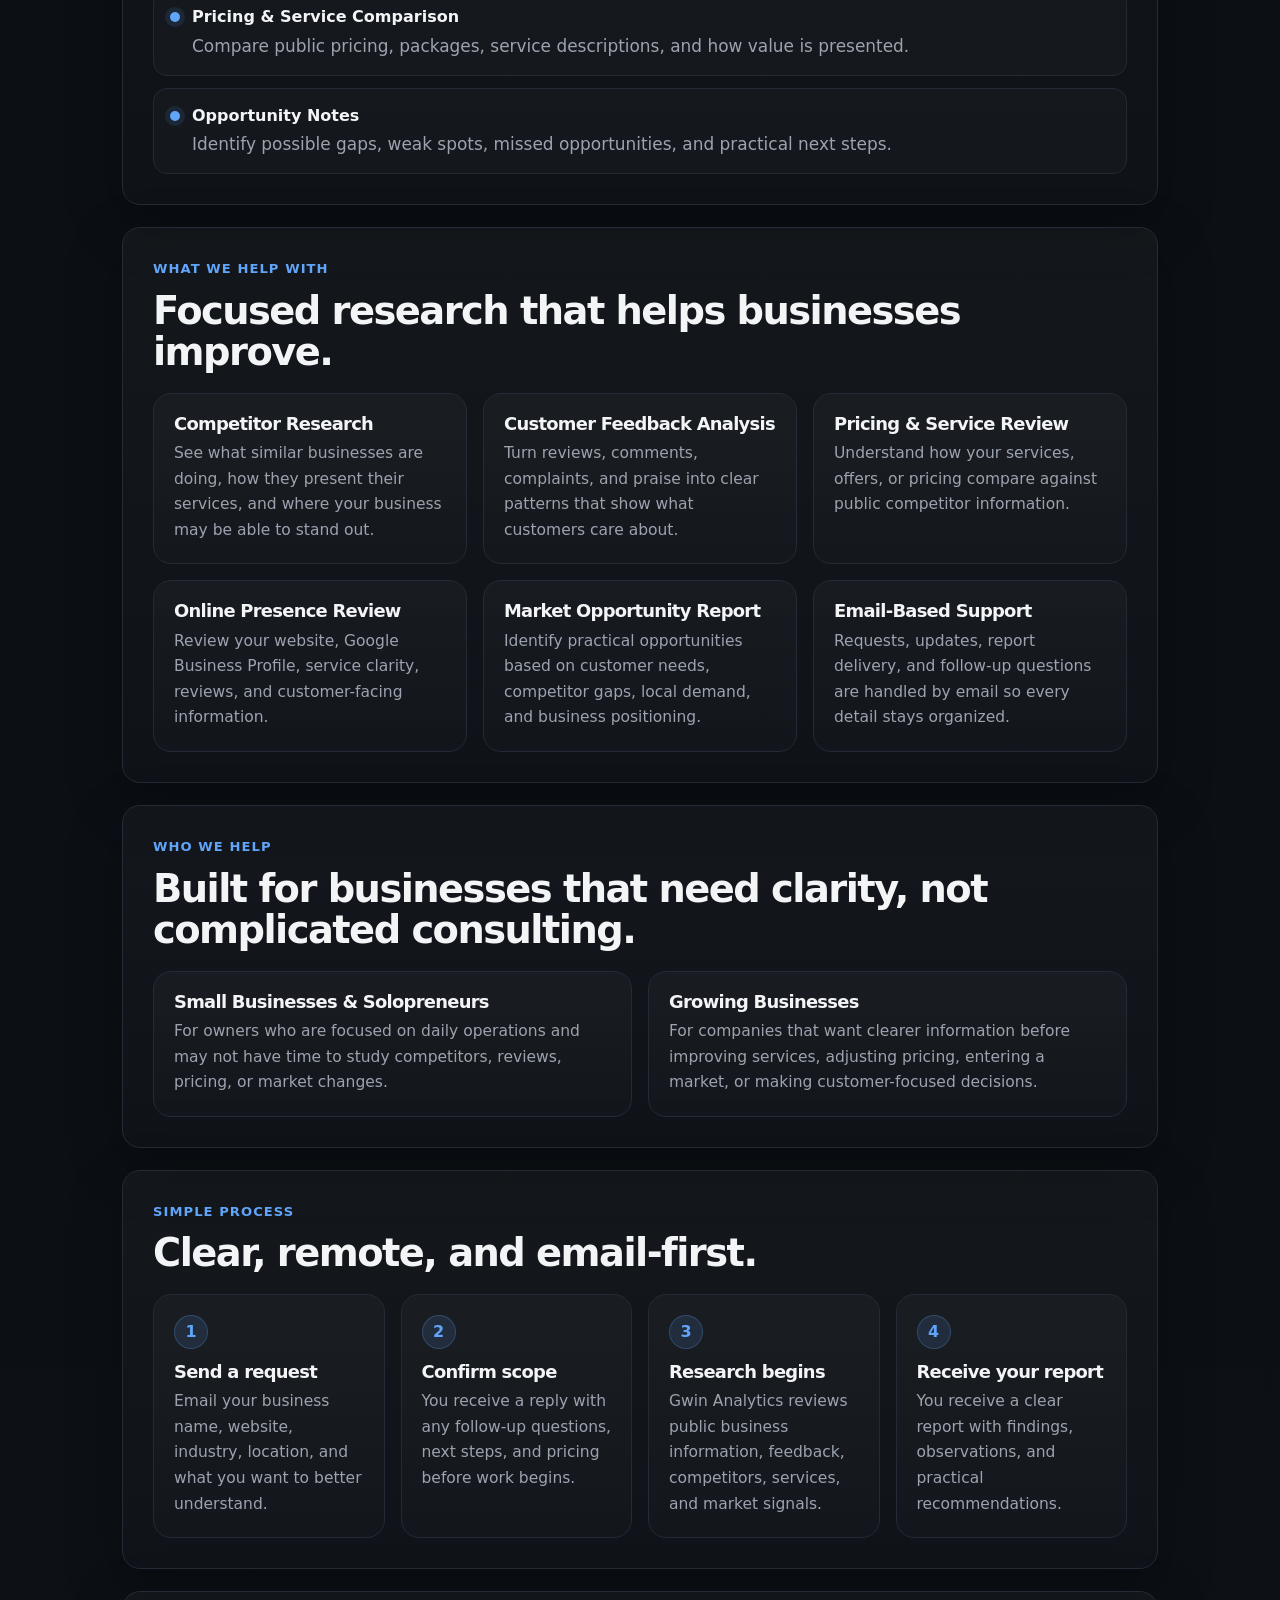
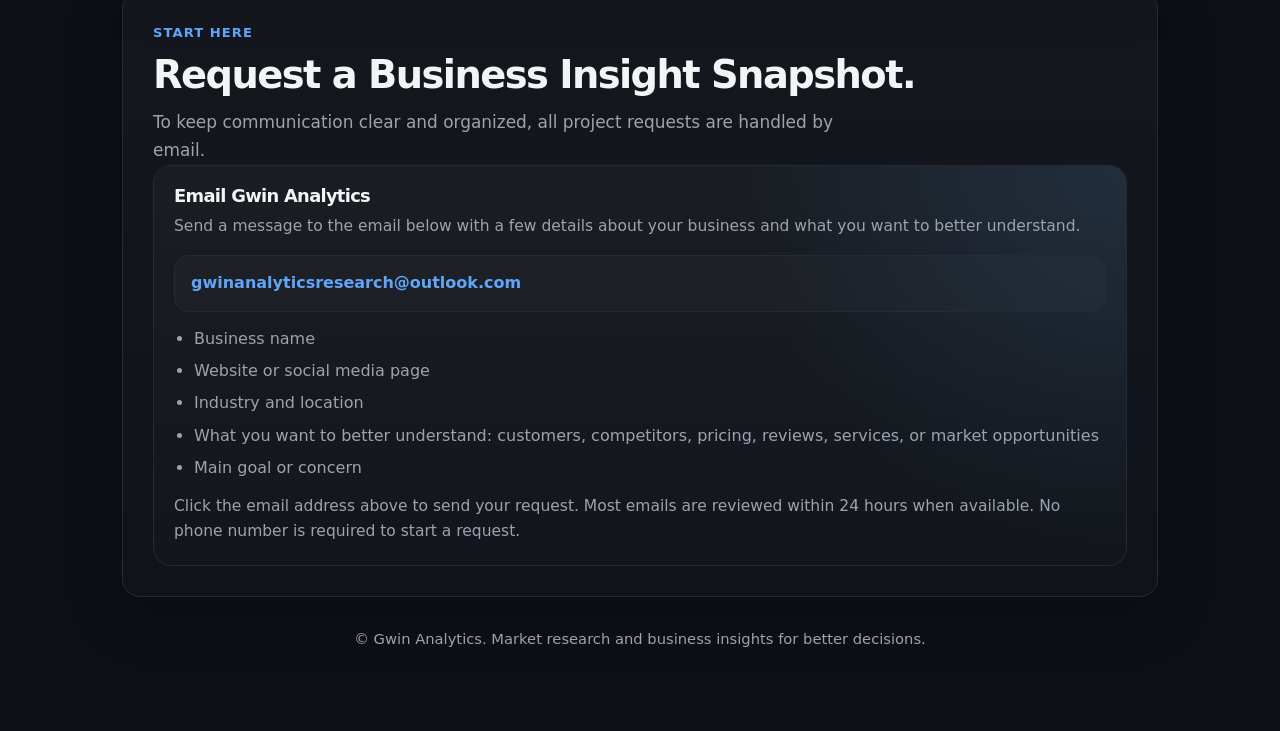
<file: index(3).html>
<!DOCTYPE html>
<html lang="en">
<head>
  <meta charset="UTF-8" />
  <meta name="viewport" content="width=device-width, initial-scale=1.0" />

  <title>Gwin Analytics | Market Research & Business Insights</title>
  <meta
    name="description"
    content="Gwin Analytics helps businesses understand customers, competitors, pricing, reviews, and market opportunities through simple research reports and clear business insights."
  />

  <style>
    :root {
      --bg: #0d1117;
      --panel: #11161d;
      --panel-2: #151b23;
      --text: #f3f4f6;
      --muted: #9ca3af;
      --line: #232b36;
      --accent: #60a5fa;
      --accent-soft: rgba(96, 165, 250, 0.12);
      --max: 1080px;
      --radius: 18px;
      --shadow: 0 18px 55px rgba(0, 0, 0, 0.32);
    }

    * {
      box-sizing: border-box;
    }

    html {
      scroll-behavior: smooth;
    }

    body {
      margin: 0;
      font-family: Inter, system-ui, -apple-system, BlinkMacSystemFont, "Segoe UI", sans-serif;
      background:
        radial-gradient(circle at top left, rgba(96, 165, 250, 0.10), transparent 34rem),
        linear-gradient(180deg, #0b0f14 0%, var(--bg) 100%);
      color: var(--text);
      line-height: 1.65;
    }

    a {
      color: inherit;
      text-decoration: none;
    }

    a:hover {
      color: var(--accent);
    }

    .nav {
      position: sticky;
      top: 0;
      z-index: 10;
      border-bottom: 1px solid rgba(255, 255, 255, 0.06);
      background: rgba(13, 17, 23, 0.86);
      backdrop-filter: blur(12px);
    }

    .nav-inner {
      max-width: var(--max);
      margin: 0 auto;
      padding: 15px 22px;
      display: flex;
      align-items: center;
      justify-content: space-between;
      gap: 18px;
      flex-wrap: wrap;
    }

    .brand {
      font-weight: 800;
      letter-spacing: -0.03em;
      font-size: 1.05rem;
    }

    .nav-links {
      display: flex;
      gap: 18px;
      flex-wrap: wrap;
      color: var(--muted);
      font-size: 0.94rem;
    }

    .wrap {
      max-width: var(--max);
      margin: 0 auto;
      padding: 34px 22px 70px;
    }

    .hero {
      padding: 78px 0 42px;
      display: grid;
      grid-template-columns: 1.15fr 0.85fr;
      gap: 28px;
      align-items: center;
    }

    .eyebrow {
      display: inline-flex;
      margin-bottom: 18px;
      padding: 7px 12px;
      border: 1px solid rgba(96, 165, 250, 0.25);
      border-radius: 999px;
      background: var(--accent-soft);
      color: #bfdbfe;
      font-size: 0.84rem;
      font-weight: 650;
    }

    h1,
    h2,
    h3 {
      margin-top: 0;
      letter-spacing: -0.04em;
      line-height: 1.08;
    }

    h1 {
      margin-bottom: 18px;
      font-size: clamp(2.45rem, 6vw, 5.1rem);
    }

    h2 {
      margin-bottom: 14px;
      font-size: clamp(1.75rem, 3vw, 2.5rem);
    }

    h3 {
      margin-bottom: 8px;
      font-size: 1.12rem;
    }

    p {
      margin: 0;
    }

    .lede {
      max-width: 68ch;
      color: var(--muted);
      font-size: 1.06rem;
    }

    .actions {
      display: flex;
      flex-wrap: wrap;
      gap: 12px;
      margin-top: 26px;
    }

    .btn {
      display: inline-flex;
      align-items: center;
      justify-content: center;
      min-height: 46px;
      padding: 11px 17px;
      border: 1px solid var(--line);
      border-radius: 12px;
      background: var(--panel-2);
      color: var(--text);
      font-size: 0.96rem;
      font-weight: 700;
      cursor: pointer;
      transition: transform 0.15s ease, border-color 0.15s ease;
    }

    .btn:hover {
      transform: translateY(-1px);
      border-color: rgba(96, 165, 250, 0.45);
      color: var(--text);
    }

    .btn.primary {
      background: var(--accent);
      border-color: transparent;
      color: #08111f;
    }

    .section,
    .hero-card,
    .card,
    .step-card,
    .contact-card {
      border: 1px solid var(--line);
      border-radius: var(--radius);
      background: linear-gradient(180deg, rgba(255, 255, 255, 0.03), rgba(255, 255, 255, 0.012));
      box-shadow: var(--shadow);
    }

    .section {
      padding: 30px;
      margin-top: 22px;
    }

    .hero-card {
      padding: 26px;
    }

    .hero-card h2 {
      font-size: 1.45rem;
    }

    .hero-card ul {
      margin: 18px 0 0;
      padding: 0;
      list-style: none;
      display: grid;
      gap: 12px;
    }

    .hero-card li {
      color: var(--muted);
      padding-left: 28px;
      position: relative;
    }

    .hero-card li::before {
      content: "✓";
      position: absolute;
      left: 0;
      top: 0;
      color: var(--accent);
      font-weight: 800;
    }

    .section-label {
      color: var(--accent);
      font-size: 0.82rem;
      font-weight: 700;
      letter-spacing: 0.08em;
      text-transform: uppercase;
      margin-bottom: 10px;
    }

    .grid-2,
    .grid-3,
    .process-grid {
      display: grid;
      gap: 16px;
      margin-top: 20px;
    }

    .grid-2 {
      grid-template-columns: repeat(2, minmax(0, 1fr));
    }

    .grid-3 {
      grid-template-columns: repeat(3, minmax(0, 1fr));
    }

    .process-grid {
      grid-template-columns: repeat(4, minmax(0, 1fr));
    }

    .card,
    .step-card,
    .contact-card {
      padding: 20px;
      box-shadow: none;
    }

    .card p,
    .step-card p,
    .contact-card p {
      color: var(--muted);
      font-size: 0.97rem;
    }

    .deliverables {
      display: grid;
      gap: 12px;
      margin-top: 20px;
    }

    .deliverable {
      display: flex;
      gap: 12px;
      align-items: flex-start;
      padding: 14px 16px;
      border: 1px solid var(--line);
      border-radius: 14px;
      background: rgba(255, 255, 255, 0.018);
    }

    .deliverable strong {
      display: block;
      margin-bottom: 2px;
    }

    .dot {
      width: 10px;
      height: 10px;
      margin-top: 8px;
      flex: 0 0 auto;
      border-radius: 999px;
      background: var(--accent);
      box-shadow: 0 0 0 5px rgba(96, 165, 250, 0.10);
    }

    .step-number {
      display: inline-flex;
      align-items: center;
      justify-content: center;
      width: 34px;
      height: 34px;
      margin-bottom: 13px;
      border-radius: 999px;
      border: 1px solid rgba(96, 165, 250, 0.25);
      background: var(--accent-soft);
      color: var(--accent);
      font-weight: 800;
    }

    .contact-card {
      background:
        radial-gradient(circle at top right, rgba(96, 165, 250, 0.12), transparent 24rem),
        linear-gradient(180deg, rgba(255, 255, 255, 0.03), rgba(255, 255, 255, 0.012));
    }

    .email-box {
      display: block;
      margin-top: 16px;
      padding: 14px 16px;
      border: 1px solid var(--line);
      border-radius: 14px;
      background: rgba(255, 255, 255, 0.02);
      color: var(--accent);
      font-weight: 800;
      word-break: break-word;
    }

    .email-box:hover {
      border-color: rgba(96, 165, 250, 0.45);
      color: #bfdbfe;
    }

    .request-list {
      margin: 14px 0 0;
      padding-left: 20px;
      color: var(--muted);
    }

    .request-list li {
      margin-bottom: 6px;
    }

    .note {
      margin-top: 12px;
      color: var(--muted);
      font-size: 0.94rem;
    }

    .footer {
      color: var(--muted);
      text-align: center;
      padding: 30px 0 10px;
      font-size: 0.92rem;
    }

    @media (max-width: 880px) {
      .hero,
      .grid-2,
      .grid-3,
      .process-grid {
        grid-template-columns: 1fr;
      }

      .hero {
        padding-top: 50px;
      }
    }

    @media (max-width: 560px) {
      .wrap {
        padding: 26px 15px 48px;
      }

      .nav-inner {
        padding: 13px 15px;
      }

      .section,
      .hero-card {
        padding: 22px;
      }

      h1 {
        font-size: 2.45rem;
      }
    }
  </style>
</head>

<body>
  <header class="nav">
    <div class="nav-inner">
      <a class="brand" href="#home">Gwin Analytics</a>

      <nav class="nav-links" aria-label="Main navigation">
        <a href="#snapshot">Business Insight Snapshot</a>
        <a href="#services">Services</a>
        <a href="#process">Process</a>
        <a href="#contact">Contact</a>
      </nav>
    </div>
  </header>

  <main id="home" class="wrap">
    <section class="hero">
      <div>
        <div class="eyebrow">Email-first research support for businesses</div>

        <h1>Understand your customers, competitors, pricing, and missed opportunities.</h1>

        <p class="lede">
          Gwin Analytics helps businesses make smarter decisions through simple research reports and clear business insights. We focus on the market information business owners may not have time to study closely.
        </p>

        <div class="actions">
          <a class="btn primary" href="#contact">Request a Business Insight Snapshot</a>
          <a class="btn" href="#process">How It Works</a>
        </div>
      </div>

      <aside class="hero-card">
        <h2>Business Insight Snapshot</h2>
        <p class="lede">
          A practical report built to show what may be happening around your business.
        </p>

        <ul>
          <li>Customer review and feedback themes</li>
          <li>Competitor research and positioning</li>
          <li>Pricing or service comparison when available</li>
          <li>Online presence and service clarity review</li>
          <li>Practical recommendations for improvement</li>
        </ul>
      </aside>
    </section>

    <section id="snapshot" class="section">
      <div class="section-label">Main Service</div>
      <h2>Business Insight Snapshot</h2>

      <p class="lede">
        Many business owners are busy handling daily operations, customers, staffing, scheduling, and sales. Because of that, important market signals can get missed.
      </p>

      <p class="lede" style="margin-top: 10px;">
        The Business Insight Snapshot helps fill that gap by reviewing customer feedback, competitors, pricing, services, reviews, and local market opportunities in a clear, easy-to-read report.
      </p>

      <div class="deliverables">
        <div class="deliverable">
          <span class="dot"></span>
          <div>
            <strong>Customer Insight Review</strong>
            <p class="lede">Review customer comments, Google reviews, complaints, praise, and repeated themes.</p>
          </div>
        </div>

        <div class="deliverable">
          <span class="dot"></span>
          <div>
            <strong>Competitor Research</strong>
            <p class="lede">Study similar businesses, their services, positioning, reviews, and visible strengths.</p>
          </div>
        </div>

        <div class="deliverable">
          <span class="dot"></span>
          <div>
            <strong>Pricing & Service Comparison</strong>
            <p class="lede">Compare public pricing, packages, service descriptions, and how value is presented.</p>
          </div>
        </div>

        <div class="deliverable">
          <span class="dot"></span>
          <div>
            <strong>Opportunity Notes</strong>
            <p class="lede">Identify possible gaps, weak spots, missed opportunities, and practical next steps.</p>
          </div>
        </div>
      </div>
    </section>

    <section id="services" class="section">
      <div class="section-label">What We Help With</div>
      <h2>Focused research that helps businesses improve.</h2>

      <div class="grid-3">
        <article class="card">
          <h3>Competitor Research</h3>
          <p>See what similar businesses are doing, how they present their services, and where your business may be able to stand out.</p>
        </article>

        <article class="card">
          <h3>Customer Feedback Analysis</h3>
          <p>Turn reviews, comments, complaints, and praise into clear patterns that show what customers care about.</p>
        </article>

        <article class="card">
          <h3>Pricing & Service Review</h3>
          <p>Understand how your services, offers, or pricing compare against public competitor information.</p>
        </article>

        <article class="card">
          <h3>Online Presence Review</h3>
          <p>Review your website, Google Business Profile, service clarity, reviews, and customer-facing information.</p>
        </article>

        <article class="card">
          <h3>Market Opportunity Report</h3>
          <p>Identify practical opportunities based on customer needs, competitor gaps, local demand, and business positioning.</p>
        </article>

        <article class="card">
          <h3>Email-Based Support</h3>
          <p>Requests, updates, report delivery, and follow-up questions are handled by email so every detail stays organized.</p>
        </article>
      </div>
    </section>

    <section class="section">
      <div class="section-label">Who We Help</div>
      <h2>Built for businesses that need clarity, not complicated consulting.</h2>

      <div class="grid-2">
        <article class="card">
          <h3>Small Businesses & Solopreneurs</h3>
          <p>For owners who are focused on daily operations and may not have time to study competitors, reviews, pricing, or market changes.</p>
        </article>

        <article class="card">
          <h3>Growing Businesses</h3>
          <p>For companies that want clearer information before improving services, adjusting pricing, entering a market, or making customer-focused decisions.</p>
        </article>
      </div>
    </section>

    <section id="process" class="section">
      <div class="section-label">Simple Process</div>
      <h2>Clear, remote, and email-first.</h2>

      <div class="process-grid">
        <article class="step-card">
          <div class="step-number">1</div>
          <h3>Send a request</h3>
          <p>Email your business name, website, industry, location, and what you want to better understand.</p>
        </article>

        <article class="step-card">
          <div class="step-number">2</div>
          <h3>Confirm scope</h3>
          <p>You receive a reply with any follow-up questions, next steps, and pricing before work begins.</p>
        </article>

        <article class="step-card">
          <div class="step-number">3</div>
          <h3>Research begins</h3>
          <p>Gwin Analytics reviews public business information, feedback, competitors, services, and market signals.</p>
        </article>

        <article class="step-card">
          <div class="step-number">4</div>
          <h3>Receive your report</h3>
          <p>You receive a clear report with findings, observations, and practical recommendations.</p>
        </article>
      </div>
    </section>

    <section id="contact" class="section">
      <div class="section-label">Start Here</div>
      <h2>Request a Business Insight Snapshot.</h2>

      <p class="lede">
        To keep communication clear and organized, all project requests are handled by email.
      </p>

      <div class="contact-card">
        <h3>Email Gwin Analytics</h3>

        <p>
          Send a message to the email below with a few details about your business and what you want to better understand.
        </p>

        <a class="email-box" href="mailto:gwinanalyticsresearch@outlook.com?subject=Business%20Insight%20Snapshot%20Request&body=Business%20Name:%0AWebsite%20or%20Social%20Media%20Page:%0AIndustry:%0ALocation:%0AWhat%20would%20you%20like%20to%20better%20understand%20about%20your%20customers,%20competitors,%20pricing,%20reviews,%20services,%20or%20market%20opportunities?:%0A%0AMain%20goal%20or%20concern:%0A">gwinanalyticsresearch@outlook.com</a>

        <ul class="request-list">
          <li>Business name</li>
          <li>Website or social media page</li>
          <li>Industry and location</li>
          <li>What you want to better understand: customers, competitors, pricing, reviews, services, or market opportunities</li>
          <li>Main goal or concern</li>
        </ul>

        <p class="note">
          Click the email address above to send your request. Most emails are reviewed within 24 hours when available. No phone number is required to start a request.
        </p>
      </div>
    </section>

    <footer class="footer">
      © Gwin Analytics. Market research and business insights for better decisions.
    </footer>
  </main>
</body>
</html>
</file>
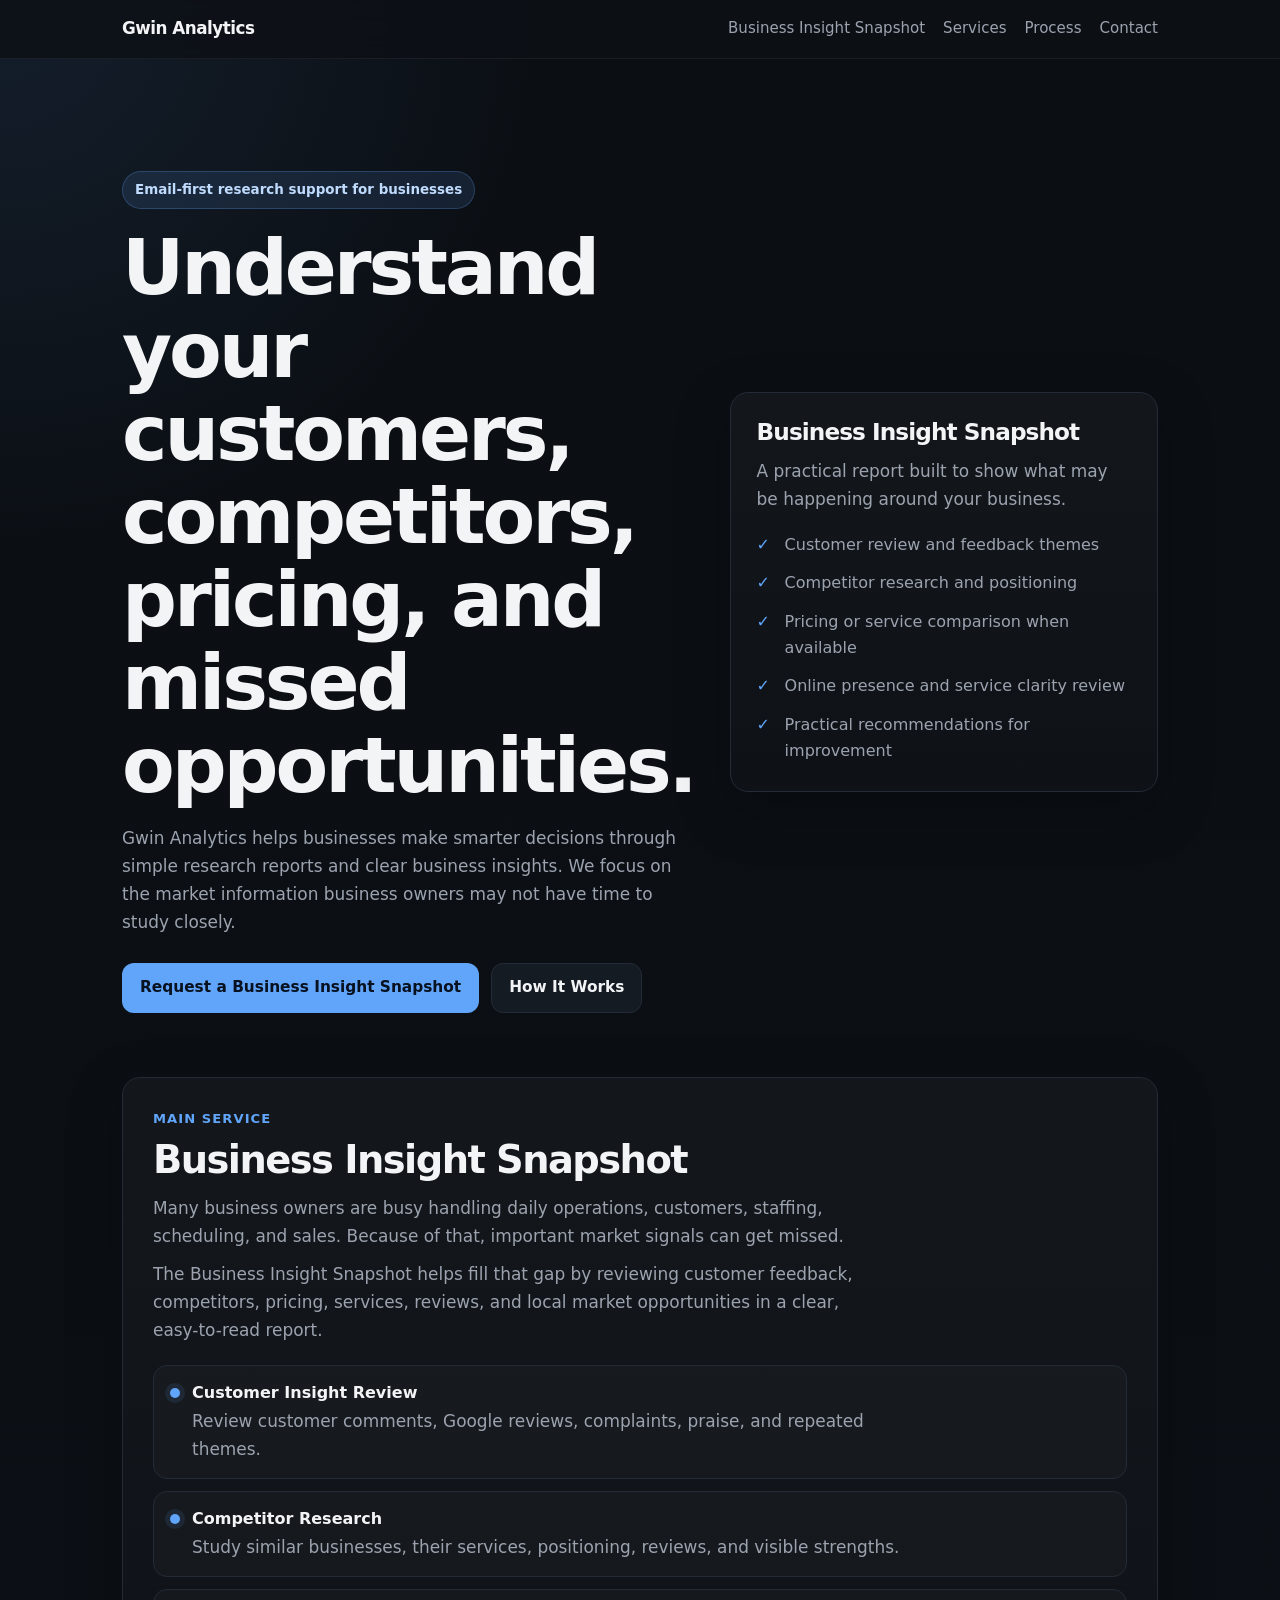
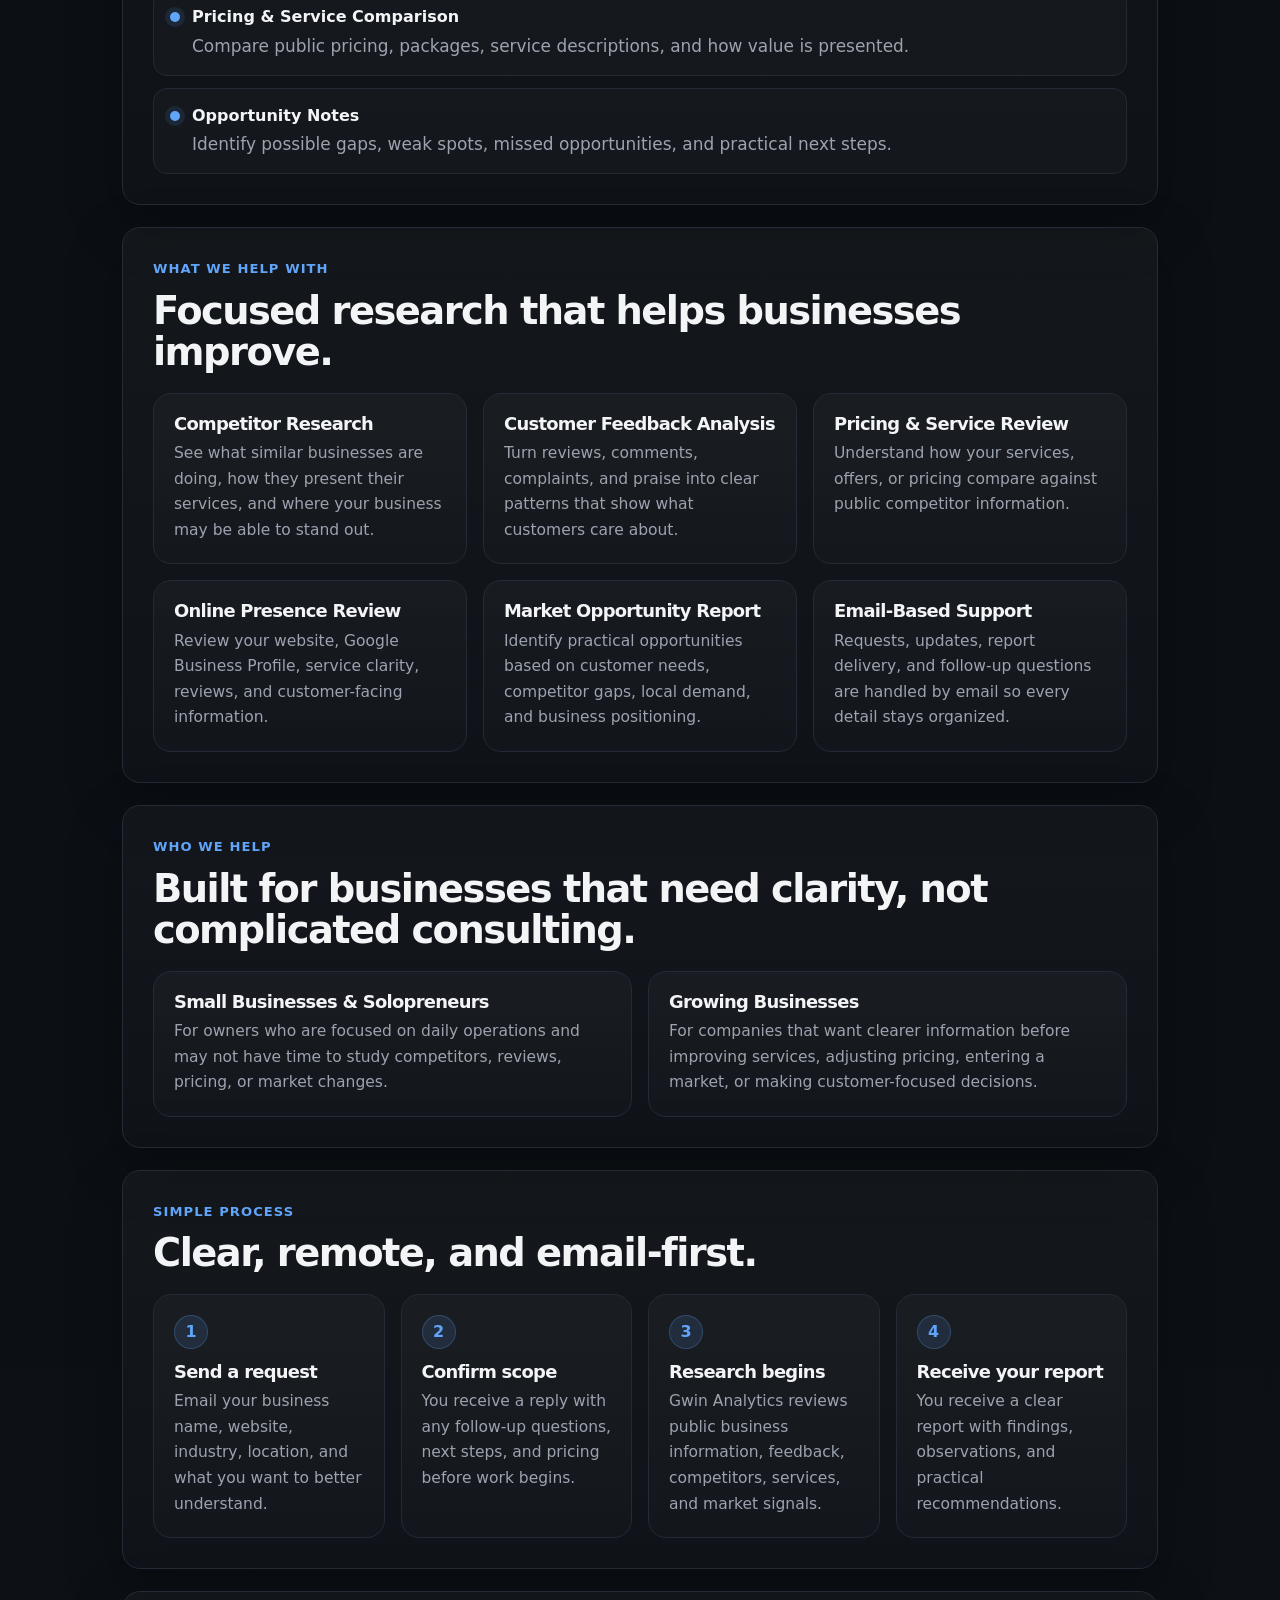
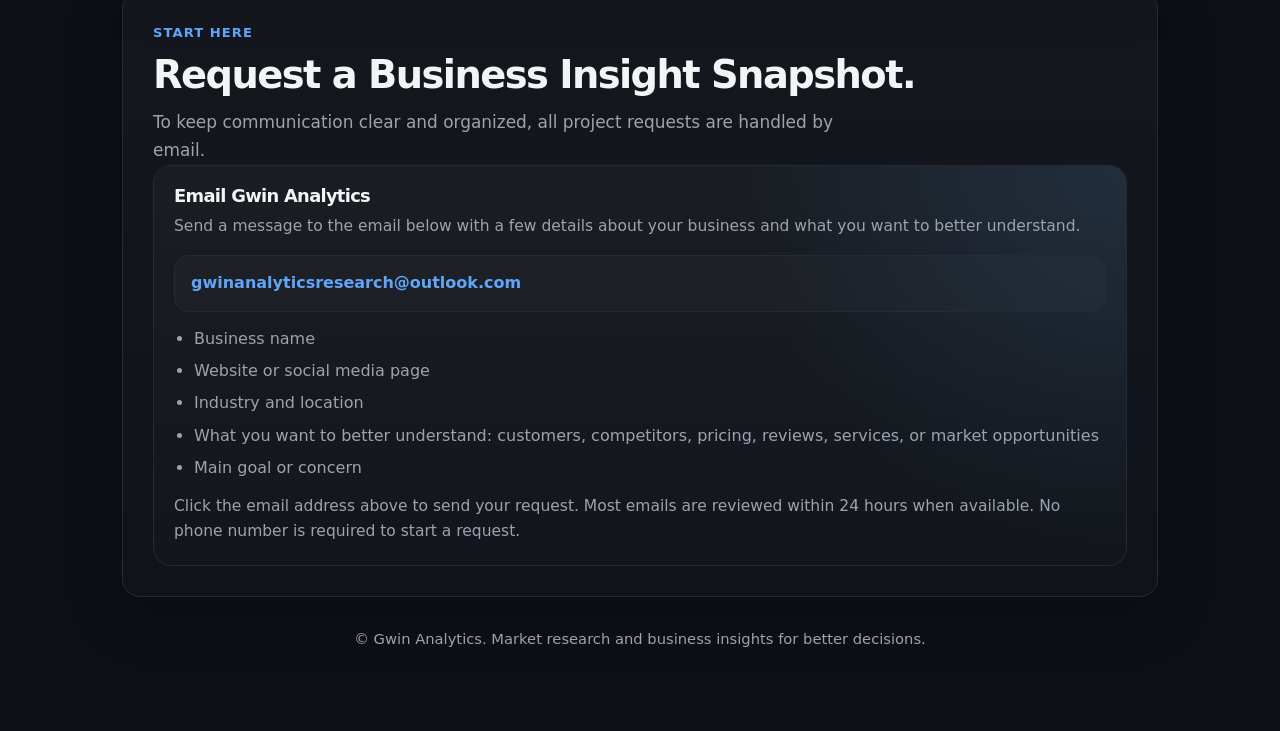
<file: index-final-seo.html>
<!DOCTYPE html>
<html lang="en">
<head>
  <meta charset="UTF-8" />
  <meta name="viewport" content="width=device-width, initial-scale=1.0" />

  <title>Gwin Analytics | Market Research & Business Insights</title>
  <meta name="description" content="Gwin Analytics helps businesses understand customers, competitors, pricing, reviews, and market opportunities through simple research reports and clear business insights." />


  <link rel="canonical" href="https://gwinanalytics.com/" />

  <meta property="og:type" content="website" />
  <meta property="og:title" content="Gwin Analytics | Market Research & Business Insights" />
  <meta property="og:description" content="Gwin Analytics helps businesses understand customers, competitors, pricing, reviews, and market opportunities through simple research reports and clear business insights." />
  <meta property="og:url" content="https://gwinanalytics.com/" />
  <meta property="og:site_name" content="Gwin Analytics" />

  <meta name="twitter:card" content="summary" />
  <meta name="twitter:title" content="Gwin Analytics | Market Research & Business Insights" />
  <meta name="twitter:description" content="Gwin Analytics helps businesses understand customers, competitors, pricing, reviews, and market opportunities through simple research reports and clear business insights." />

  <script type="application/ld+json">
  {
    "@context": "https://schema.org",
    "@type": "ProfessionalService",
    "name": "Gwin Analytics",
    "url": "https://gwinanalytics.com/",
    "email": "gwinanalyticsresearch@outlook.com",
    "description": "Gwin Analytics helps businesses understand customers, competitors, pricing, reviews, and market opportunities through simple research reports and clear business insights.",
    "areaServed": "Gwinnett County, Georgia",
    "founder": {
      "@type": "Person",
      "name": "Jardin Gwin"
    },
    "serviceType": [
      "Market Research",
      "Business Insights",
      "Competitor Research",
      "Customer Feedback Analysis",
      "Pricing and Service Review",
      "Business Insight Snapshot"
    ]
  }
  </script>

  <style>
    :root {
      --bg: #0d1117;
      --panel: #11161d;
      --panel-2: #151b23;
      --text: #f3f4f6;
      --muted: #9ca3af;
      --line: #232b36;
      --accent: #60a5fa;
      --accent-soft: rgba(96, 165, 250, 0.12);
      --max: 1080px;
      --radius: 18px;
      --shadow: 0 18px 55px rgba(0, 0, 0, 0.32);
    }

    * {
      box-sizing: border-box;
    }

    html {
      scroll-behavior: smooth;
    }

    body {
      margin: 0;
      font-family: Inter, system-ui, -apple-system, BlinkMacSystemFont, "Segoe UI", sans-serif;
      background:
        radial-gradient(circle at top left, rgba(96, 165, 250, 0.10), transparent 34rem),
        linear-gradient(180deg, #0b0f14 0%, var(--bg) 100%);
      color: var(--text);
      line-height: 1.65;
    }

    a {
      color: inherit;
      text-decoration: none;
    }

    a:hover {
      color: var(--accent);
    }

    .nav {
      position: sticky;
      top: 0;
      z-index: 10;
      border-bottom: 1px solid rgba(255, 255, 255, 0.06);
      background: rgba(13, 17, 23, 0.86);
      backdrop-filter: blur(12px);
    }

    .nav-inner {
      max-width: var(--max);
      margin: 0 auto;
      padding: 15px 22px;
      display: flex;
      align-items: center;
      justify-content: space-between;
      gap: 18px;
      flex-wrap: wrap;
    }

    .brand {
      font-weight: 800;
      letter-spacing: -0.03em;
      font-size: 1.05rem;
    }

    .nav-links {
      display: flex;
      gap: 18px;
      flex-wrap: wrap;
      color: var(--muted);
      font-size: 0.94rem;
    }

    .wrap {
      max-width: var(--max);
      margin: 0 auto;
      padding: 34px 22px 70px;
    }

    .hero {
      padding: 78px 0 42px;
      display: grid;
      grid-template-columns: 1.15fr 0.85fr;
      gap: 28px;
      align-items: center;
    }

    .eyebrow {
      display: inline-flex;
      margin-bottom: 18px;
      padding: 7px 12px;
      border: 1px solid rgba(96, 165, 250, 0.25);
      border-radius: 999px;
      background: var(--accent-soft);
      color: #bfdbfe;
      font-size: 0.84rem;
      font-weight: 650;
    }

    h1,
    h2,
    h3 {
      margin-top: 0;
      letter-spacing: -0.04em;
      line-height: 1.08;
    }

    h1 {
      margin-bottom: 18px;
      font-size: clamp(2.45rem, 6vw, 5.1rem);
    }

    h2 {
      margin-bottom: 14px;
      font-size: clamp(1.75rem, 3vw, 2.5rem);
    }

    h3 {
      margin-bottom: 8px;
      font-size: 1.12rem;
    }

    p {
      margin: 0;
    }

    .lede {
      max-width: 68ch;
      color: var(--muted);
      font-size: 1.06rem;
    }

    .actions {
      display: flex;
      flex-wrap: wrap;
      gap: 12px;
      margin-top: 26px;
    }

    .btn {
      display: inline-flex;
      align-items: center;
      justify-content: center;
      min-height: 46px;
      padding: 11px 17px;
      border: 1px solid var(--line);
      border-radius: 12px;
      background: var(--panel-2);
      color: var(--text);
      font-size: 0.96rem;
      font-weight: 700;
      cursor: pointer;
      transition: transform 0.15s ease, border-color 0.15s ease;
    }

    .btn:hover {
      transform: translateY(-1px);
      border-color: rgba(96, 165, 250, 0.45);
      color: var(--text);
    }

    .btn.primary {
      background: var(--accent);
      border-color: transparent;
      color: #08111f;
    }

    .section,
    .hero-card,
    .card,
    .step-card,
    .contact-card {
      border: 1px solid var(--line);
      border-radius: var(--radius);
      background: linear-gradient(180deg, rgba(255, 255, 255, 0.03), rgba(255, 255, 255, 0.012));
      box-shadow: var(--shadow);
    }

    .section {
      padding: 30px;
      margin-top: 22px;
    }

    .hero-card {
      padding: 26px;
    }

    .hero-card h2 {
      font-size: 1.45rem;
    }

    .hero-card ul {
      margin: 18px 0 0;
      padding: 0;
      list-style: none;
      display: grid;
      gap: 12px;
    }

    .hero-card li {
      color: var(--muted);
      padding-left: 28px;
      position: relative;
    }

    .hero-card li::before {
      content: "✓";
      position: absolute;
      left: 0;
      top: 0;
      color: var(--accent);
      font-weight: 800;
    }

    .section-label {
      color: var(--accent);
      font-size: 0.82rem;
      font-weight: 700;
      letter-spacing: 0.08em;
      text-transform: uppercase;
      margin-bottom: 10px;
    }

    .grid-2,
    .grid-3,
    .process-grid {
      display: grid;
      gap: 16px;
      margin-top: 20px;
    }

    .grid-2 {
      grid-template-columns: repeat(2, minmax(0, 1fr));
    }

    .grid-3 {
      grid-template-columns: repeat(3, minmax(0, 1fr));
    }

    .process-grid {
      grid-template-columns: repeat(4, minmax(0, 1fr));
    }

    .card,
    .step-card,
    .contact-card {
      padding: 20px;
      box-shadow: none;
    }

    .card p,
    .step-card p,
    .contact-card p {
      color: var(--muted);
      font-size: 0.97rem;
    }

    .deliverables {
      display: grid;
      gap: 12px;
      margin-top: 20px;
    }

    .deliverable {
      display: flex;
      gap: 12px;
      align-items: flex-start;
      padding: 14px 16px;
      border: 1px solid var(--line);
      border-radius: 14px;
      background: rgba(255, 255, 255, 0.018);
    }

    .deliverable strong {
      display: block;
      margin-bottom: 2px;
    }

    .dot {
      width: 10px;
      height: 10px;
      margin-top: 8px;
      flex: 0 0 auto;
      border-radius: 999px;
      background: var(--accent);
      box-shadow: 0 0 0 5px rgba(96, 165, 250, 0.10);
    }

    .step-number {
      display: inline-flex;
      align-items: center;
      justify-content: center;
      width: 34px;
      height: 34px;
      margin-bottom: 13px;
      border-radius: 999px;
      border: 1px solid rgba(96, 165, 250, 0.25);
      background: var(--accent-soft);
      color: var(--accent);
      font-weight: 800;
    }

    .contact-card {
      background:
        radial-gradient(circle at top right, rgba(96, 165, 250, 0.12), transparent 24rem),
        linear-gradient(180deg, rgba(255, 255, 255, 0.03), rgba(255, 255, 255, 0.012));
    }

    .email-box {
      display: block;
      margin-top: 16px;
      padding: 14px 16px;
      border: 1px solid var(--line);
      border-radius: 14px;
      background: rgba(255, 255, 255, 0.02);
      color: var(--accent);
      font-weight: 800;
      word-break: break-word;
    }

    .email-box:hover {
      border-color: rgba(96, 165, 250, 0.45);
      color: #bfdbfe;
    }

    .request-list {
      margin: 14px 0 0;
      padding-left: 20px;
      color: var(--muted);
    }

    .request-list li {
      margin-bottom: 6px;
    }

    .note {
      margin-top: 12px;
      color: var(--muted);
      font-size: 0.94rem;
    }

    .footer {
      color: var(--muted);
      text-align: center;
      padding: 30px 0 10px;
      font-size: 0.92rem;
    }

    @media (max-width: 880px) {
      .hero,
      .grid-2,
      .grid-3,
      .process-grid {
        grid-template-columns: 1fr;
      }

      .hero {
        padding-top: 50px;
      }
    }

    @media (max-width: 560px) {
      .wrap {
        padding: 26px 15px 48px;
      }

      .nav-inner {
        padding: 13px 15px;
      }

      .section,
      .hero-card {
        padding: 22px;
      }

      h1 {
        font-size: 2.45rem;
      }
    }
  </style>
</head>

<body>
  <header class="nav">
    <div class="nav-inner">
      <a class="brand" href="#home">Gwin Analytics</a>

      <nav class="nav-links" aria-label="Main navigation">
        <a href="#snapshot">Business Insight Snapshot</a>
        <a href="#services">Services</a>
        <a href="#process">Process</a>
        <a href="#contact">Contact</a>
      </nav>
    </div>
  </header>

  <main id="home" class="wrap">
    <section class="hero">
      <div>
        <div class="eyebrow">Email-first research support for businesses</div>

        <h1>Understand your customers, competitors, pricing, and missed opportunities.</h1>

        <p class="lede">
          Gwin Analytics helps businesses make smarter decisions through simple research reports and clear business insights. We focus on the market information business owners may not have time to study closely.
        </p>

        <div class="actions">
          <a class="btn primary" href="#contact">Request a Business Insight Snapshot</a>
          <a class="btn" href="#process">How It Works</a>
        </div>
      </div>

      <aside class="hero-card">
        <h2>Business Insight Snapshot</h2>
        <p class="lede">
          A practical report built to show what may be happening around your business.
        </p>

        <ul>
          <li>Customer review and feedback themes</li>
          <li>Competitor research and positioning</li>
          <li>Pricing or service comparison when available</li>
          <li>Online presence and service clarity review</li>
          <li>Practical recommendations for improvement</li>
        </ul>
      </aside>
    </section>

    <section id="snapshot" class="section">
      <div class="section-label">Main Service</div>
      <h2>Business Insight Snapshot</h2>

      <p class="lede">
        Many business owners are busy handling daily operations, customers, staffing, scheduling, and sales. Because of that, important market signals can get missed.
      </p>

      <p class="lede" style="margin-top: 10px;">
        The Business Insight Snapshot helps fill that gap by reviewing customer feedback, competitors, pricing, services, reviews, and local market opportunities in a clear, easy-to-read report.
      </p>

      <div class="deliverables">
        <div class="deliverable">
          <span class="dot"></span>
          <div>
            <strong>Customer Insight Review</strong>
            <p class="lede">Review customer comments, Google reviews, complaints, praise, and repeated themes.</p>
          </div>
        </div>

        <div class="deliverable">
          <span class="dot"></span>
          <div>
            <strong>Competitor Research</strong>
            <p class="lede">Study similar businesses, their services, positioning, reviews, and visible strengths.</p>
          </div>
        </div>

        <div class="deliverable">
          <span class="dot"></span>
          <div>
            <strong>Pricing & Service Comparison</strong>
            <p class="lede">Compare public pricing, packages, service descriptions, and how value is presented.</p>
          </div>
        </div>

        <div class="deliverable">
          <span class="dot"></span>
          <div>
            <strong>Opportunity Notes</strong>
            <p class="lede">Identify possible gaps, weak spots, missed opportunities, and practical next steps.</p>
          </div>
        </div>
      </div>
    </section>

    <section id="services" class="section">
      <div class="section-label">What We Help With</div>
      <h2>Focused research that helps businesses improve.</h2>

      <div class="grid-3">
        <article class="card">
          <h3>Competitor Research</h3>
          <p>See what similar businesses are doing, how they present their services, and where your business may be able to stand out.</p>
        </article>

        <article class="card">
          <h3>Customer Feedback Analysis</h3>
          <p>Turn reviews, comments, complaints, and praise into clear patterns that show what customers care about.</p>
        </article>

        <article class="card">
          <h3>Pricing & Service Review</h3>
          <p>Understand how your services, offers, or pricing compare against public competitor information.</p>
        </article>

        <article class="card">
          <h3>Online Presence Review</h3>
          <p>Review your website, Google Business Profile, service clarity, reviews, and customer-facing information.</p>
        </article>

        <article class="card">
          <h3>Market Opportunity Report</h3>
          <p>Identify practical opportunities based on customer needs, competitor gaps, local demand, and business positioning.</p>
        </article>

        <article class="card">
          <h3>Email-Based Support</h3>
          <p>Requests, updates, report delivery, and follow-up questions are handled by email so every detail stays organized.</p>
        </article>
      </div>
    </section>

    <section class="section">
      <div class="section-label">Who We Help</div>
      <h2>Built for businesses that need clarity, not complicated consulting.</h2>

      <div class="grid-2">
        <article class="card">
          <h3>Small Businesses & Solopreneurs</h3>
          <p>For owners who are focused on daily operations and may not have time to study competitors, reviews, pricing, or market changes.</p>
        </article>

        <article class="card">
          <h3>Growing Businesses</h3>
          <p>For companies that want clearer information before improving services, adjusting pricing, entering a market, or making customer-focused decisions.</p>
        </article>
      </div>
    </section>

    <section id="process" class="section">
      <div class="section-label">Simple Process</div>
      <h2>Clear, remote, and email-first.</h2>

      <div class="process-grid">
        <article class="step-card">
          <div class="step-number">1</div>
          <h3>Send a request</h3>
          <p>Email your business name, website, industry, location, and what you want to better understand.</p>
        </article>

        <article class="step-card">
          <div class="step-number">2</div>
          <h3>Confirm scope</h3>
          <p>You receive a reply with any follow-up questions, next steps, and pricing before work begins.</p>
        </article>

        <article class="step-card">
          <div class="step-number">3</div>
          <h3>Research begins</h3>
          <p>Gwin Analytics reviews public business information, feedback, competitors, services, and market signals.</p>
        </article>

        <article class="step-card">
          <div class="step-number">4</div>
          <h3>Receive your report</h3>
          <p>You receive a clear report with findings, observations, and practical recommendations.</p>
        </article>
      </div>
    </section>

    <section id="contact" class="section">
      <div class="section-label">Start Here</div>
      <h2>Request a Business Insight Snapshot.</h2>

      <p class="lede">
        To keep communication clear and organized, all project requests are handled by email.
      </p>

      <div class="contact-card">
        <h3>Email Gwin Analytics</h3>

        <p>
          Send a message to the email below with a few details about your business and what you want to better understand.
        </p>

        <a class="email-box" href="mailto:gwinanalyticsresearch@outlook.com?subject=Business%20Insight%20Snapshot%20Request&body=Business%20Name:%0AWebsite%20or%20Social%20Media%20Page:%0AIndustry:%0ALocation:%0AWhat%20would%20you%20like%20to%20better%20understand%20about%20your%20customers,%20competitors,%20pricing,%20reviews,%20services,%20or%20market%20opportunities?:%0A%0AMain%20goal%20or%20concern:%0A">gwinanalyticsresearch@outlook.com</a>

        <ul class="request-list">
          <li>Business name</li>
          <li>Website or social media page</li>
          <li>Industry and location</li>
          <li>What you want to better understand: customers, competitors, pricing, reviews, services, or market opportunities</li>
          <li>Main goal or concern</li>
        </ul>

        <p class="note">
          Click the email address above to send your request. Most emails are reviewed within 24 hours when available. No phone number is required to start a request.
        </p>
      </div>
    </section>

    <footer class="footer">
      © Gwin Analytics. Market research and business insights for better decisions.
    </footer>
  </main>
</body>
</html>
</file>
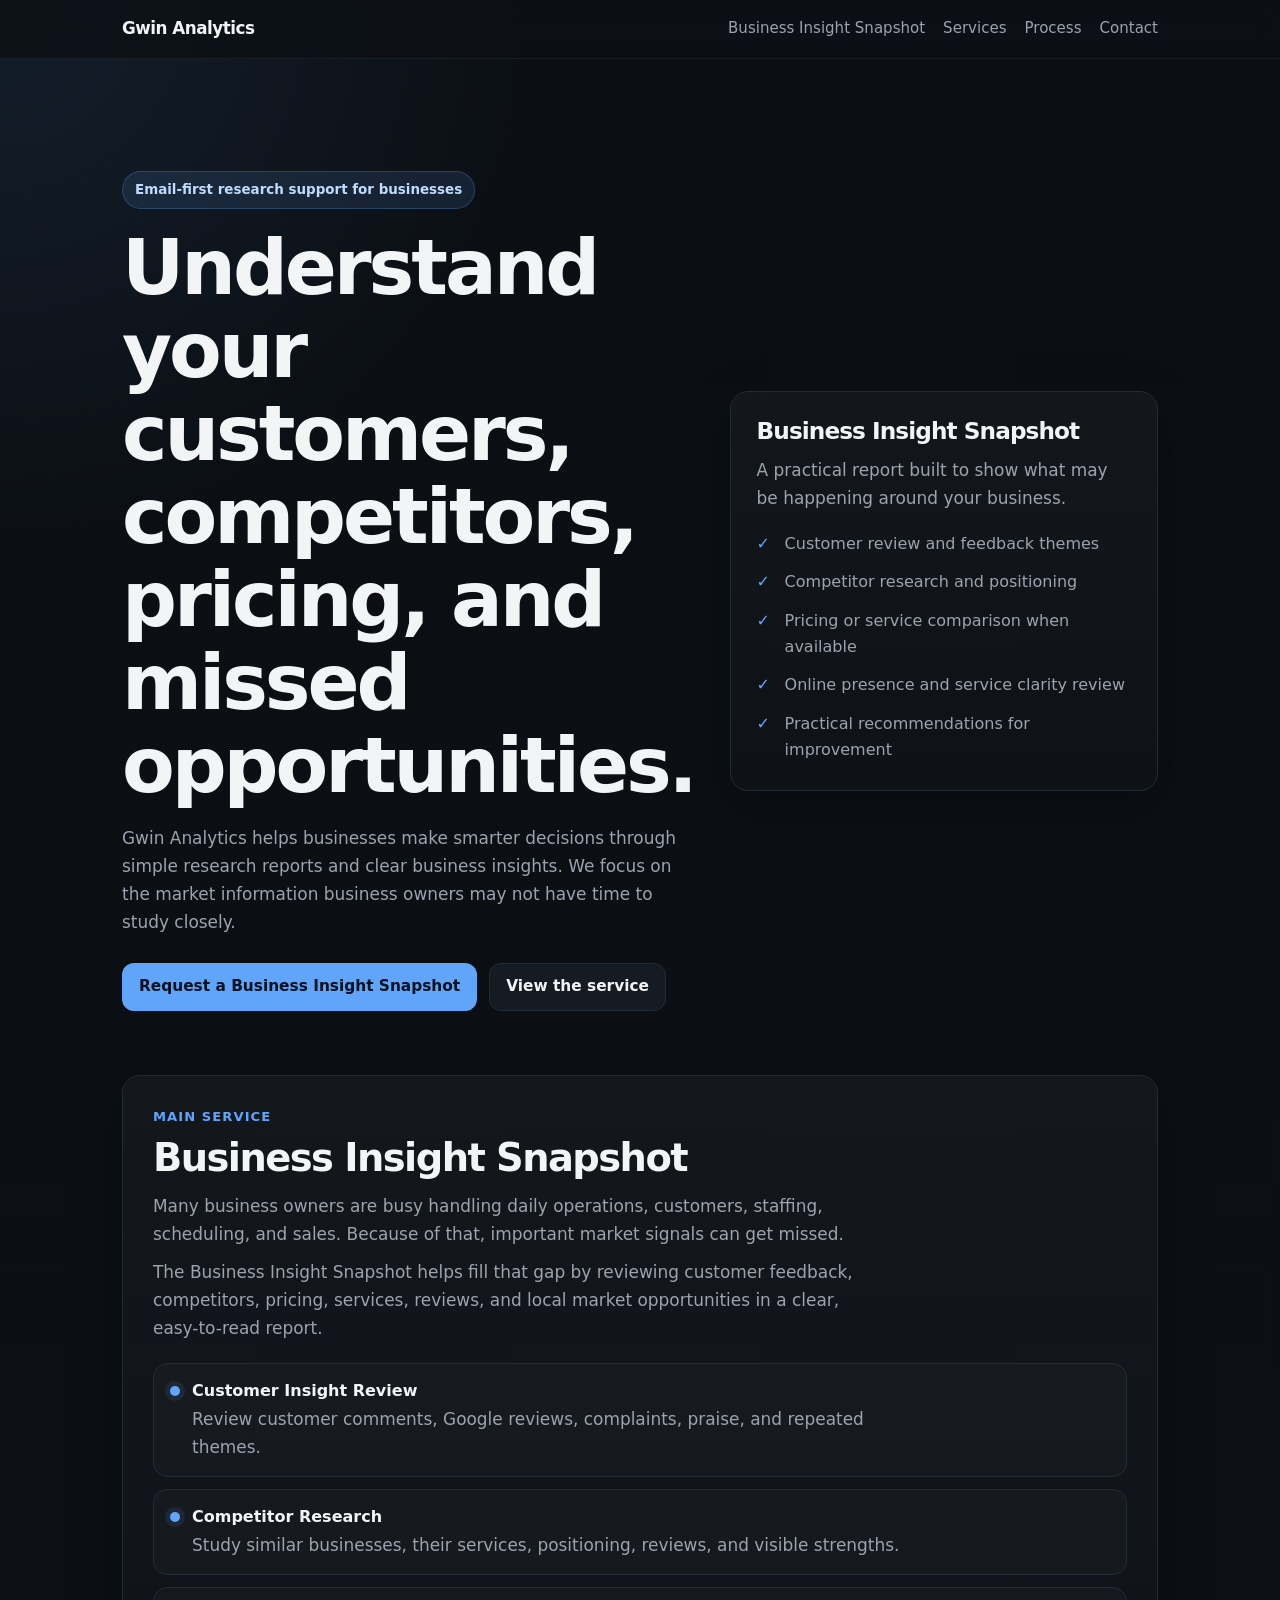
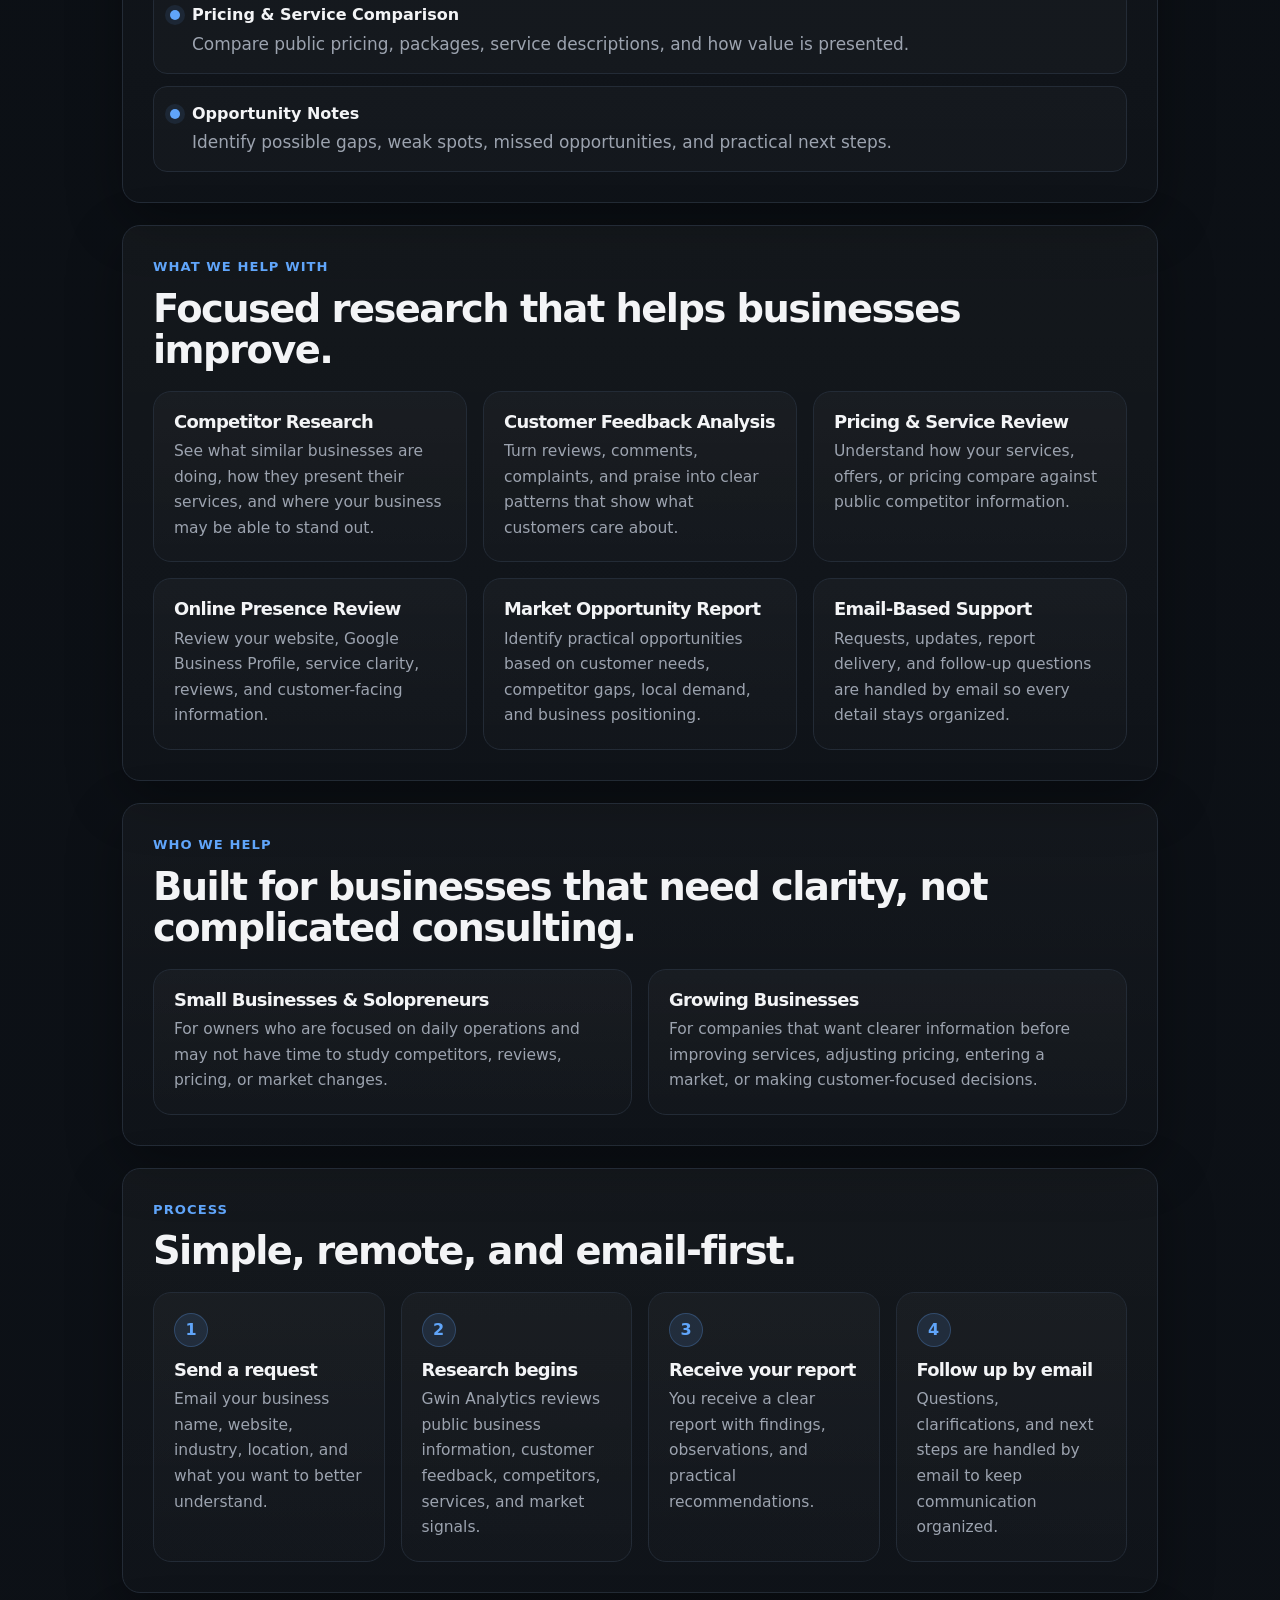
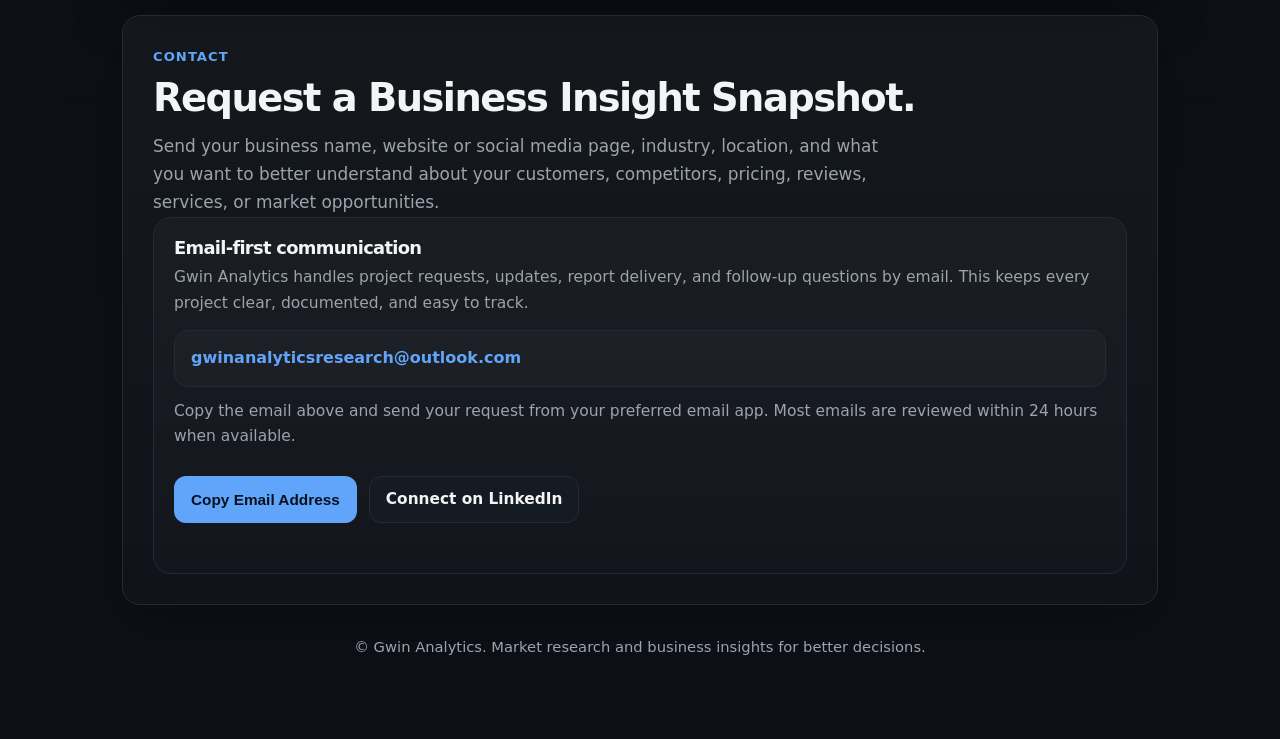
<file: index-no-mailto.html>
<!DOCTYPE html>
<html lang="en">
<head>
  <meta charset="UTF-8" />
  <meta name="viewport" content="width=device-width, initial-scale=1.0" />

  <title>Gwin Analytics | Market Research & Business Insights</title>
  <meta
    name="description"
    content="Gwin Analytics helps businesses understand customers, competitors, pricing, reviews, and market opportunities through simple research reports and clear business insights."
  />

  <style>
    :root {
      --bg: #0d1117;
      --panel: #11161d;
      --panel-2: #151b23;
      --text: #f3f4f6;
      --muted: #9ca3af;
      --line: #232b36;
      --accent: #60a5fa;
      --accent-soft: rgba(96, 165, 250, 0.12);
      --max: 1080px;
      --radius: 18px;
      --shadow: 0 18px 55px rgba(0, 0, 0, 0.32);
    }

    * { box-sizing: border-box; }
    html { scroll-behavior: smooth; }

    body {
      margin: 0;
      font-family: Inter, system-ui, -apple-system, BlinkMacSystemFont, "Segoe UI", sans-serif;
      background:
        radial-gradient(circle at top left, rgba(96, 165, 250, 0.10), transparent 34rem),
        linear-gradient(180deg, #0b0f14 0%, var(--bg) 100%);
      color: var(--text);
      line-height: 1.65;
    }

    a { color: inherit; text-decoration: none; }
    a:hover { color: var(--accent); }

    .nav {
      position: sticky;
      top: 0;
      z-index: 10;
      border-bottom: 1px solid rgba(255, 255, 255, 0.06);
      background: rgba(13, 17, 23, 0.82);
      backdrop-filter: blur(12px);
    }

    .nav-inner {
      max-width: var(--max);
      margin: 0 auto;
      padding: 15px 22px;
      display: flex;
      align-items: center;
      justify-content: space-between;
      gap: 18px;
      flex-wrap: wrap;
    }

    .brand { font-weight: 800; letter-spacing: -0.03em; font-size: 1.05rem; }

    .nav-links {
      display: flex;
      gap: 18px;
      flex-wrap: wrap;
      color: var(--muted);
      font-size: 0.94rem;
    }

    .wrap {
      max-width: var(--max);
      margin: 0 auto;
      padding: 34px 22px 70px;
    }

    .hero {
      padding: 78px 0 42px;
      display: grid;
      grid-template-columns: 1.15fr 0.85fr;
      gap: 28px;
      align-items: center;
    }

    .eyebrow {
      display: inline-flex;
      margin-bottom: 18px;
      padding: 7px 12px;
      border: 1px solid rgba(96, 165, 250, 0.25);
      border-radius: 999px;
      background: var(--accent-soft);
      color: #bfdbfe;
      font-size: 0.84rem;
      font-weight: 650;
    }

    h1, h2, h3 {
      margin-top: 0;
      letter-spacing: -0.04em;
      line-height: 1.08;
    }

    h1 { margin-bottom: 18px; font-size: clamp(2.45rem, 6vw, 5.1rem); }
    h2 { margin-bottom: 14px; font-size: clamp(1.75rem, 3vw, 2.5rem); }
    h3 { margin-bottom: 8px; font-size: 1.12rem; }
    p { margin: 0; }

    .lede {
      max-width: 68ch;
      color: var(--muted);
      font-size: 1.06rem;
    }

    .actions {
      display: flex;
      flex-wrap: wrap;
      gap: 12px;
      margin-top: 26px;
    }

    .btn {
      display: inline-flex;
      align-items: center;
      justify-content: center;
      min-height: 44px;
      padding: 10px 16px;
      border: 1px solid var(--line);
      border-radius: 12px;
      background: var(--panel-2);
      color: var(--text);
      font-size: 0.96rem;
      font-weight: 650;
      cursor: pointer;
      transition: transform 0.15s ease, border-color 0.15s ease;
    }

    .btn:hover {
      transform: translateY(-1px);
      border-color: rgba(96, 165, 250, 0.45);
      color: var(--text);
    }

    .btn.primary {
      background: var(--accent);
      border-color: transparent;
      color: #08111f;
    }

    .section, .hero-card, .card, .step-card, .contact-card {
      border: 1px solid var(--line);
      border-radius: var(--radius);
      background: linear-gradient(180deg, rgba(255, 255, 255, 0.03), rgba(255, 255, 255, 0.012));
      box-shadow: var(--shadow);
    }

    .section {
      padding: 30px;
      margin-top: 22px;
    }

    .hero-card { padding: 26px; }
    .hero-card h2 { font-size: 1.45rem; }

    .hero-card ul {
      margin: 18px 0 0;
      padding: 0;
      list-style: none;
      display: grid;
      gap: 12px;
    }

    .hero-card li {
      color: var(--muted);
      padding-left: 28px;
      position: relative;
    }

    .hero-card li::before {
      content: "✓";
      position: absolute;
      left: 0;
      top: 0;
      color: var(--accent);
      font-weight: 800;
    }

    .section-label {
      color: var(--accent);
      font-size: 0.82rem;
      font-weight: 700;
      letter-spacing: 0.08em;
      text-transform: uppercase;
      margin-bottom: 10px;
    }

    .grid-2, .grid-3, .process-grid {
      display: grid;
      gap: 16px;
      margin-top: 20px;
    }

    .grid-2 { grid-template-columns: repeat(2, minmax(0, 1fr)); }
    .grid-3 { grid-template-columns: repeat(3, minmax(0, 1fr)); }
    .process-grid { grid-template-columns: repeat(4, minmax(0, 1fr)); }

    .card, .step-card, .contact-card {
      padding: 20px;
      box-shadow: none;
    }

    .card p, .step-card p, .contact-card p {
      color: var(--muted);
      font-size: 0.97rem;
    }

    .deliverables {
      display: grid;
      gap: 12px;
      margin-top: 20px;
    }

    .deliverable {
      display: flex;
      gap: 12px;
      align-items: flex-start;
      padding: 14px 16px;
      border: 1px solid var(--line);
      border-radius: 14px;
      background: rgba(255, 255, 255, 0.018);
    }

    .deliverable strong { display: block; margin-bottom: 2px; }

    .dot {
      width: 10px;
      height: 10px;
      margin-top: 8px;
      flex: 0 0 auto;
      border-radius: 999px;
      background: var(--accent);
      box-shadow: 0 0 0 5px rgba(96, 165, 250, 0.10);
    }

    .step-number {
      display: inline-flex;
      align-items: center;
      justify-content: center;
      width: 34px;
      height: 34px;
      margin-bottom: 13px;
      border-radius: 999px;
      border: 1px solid rgba(96, 165, 250, 0.25);
      background: var(--accent-soft);
      color: var(--accent);
      font-weight: 800;
    }

    .email-box {
      margin-top: 14px;
      padding: 14px 16px;
      border: 1px solid var(--line);
      border-radius: 14px;
      background: rgba(255, 255, 255, 0.02);
      color: var(--accent);
      font-weight: 800;
      word-break: break-word;
    }

    .note {
      margin-top: 12px;
      color: var(--muted);
      font-size: 0.94rem;
    }

    .copy-status {
      margin-top: 10px;
      color: #bfdbfe;
      font-size: 0.94rem;
      min-height: 1.3em;
    }

    .footer {
      color: var(--muted);
      text-align: center;
      padding: 30px 0 10px;
      font-size: 0.92rem;
    }

    @media (max-width: 880px) {
      .hero, .grid-2, .grid-3, .process-grid {
        grid-template-columns: 1fr;
      }
      .hero { padding-top: 50px; }
    }

    @media (max-width: 560px) {
      .wrap { padding: 26px 15px 48px; }
      .nav-inner { padding: 13px 15px; }
      .section, .hero-card { padding: 22px; }
      h1 { font-size: 2.45rem; }
    }
  </style>
</head>

<body>
  <header class="nav">
    <div class="nav-inner">
      <a class="brand" href="#home">Gwin Analytics</a>

      <nav class="nav-links" aria-label="Main navigation">
        <a href="#snapshot">Business Insight Snapshot</a>
        <a href="#services">Services</a>
        <a href="#process">Process</a>
        <a href="#contact">Contact</a>
      </nav>
    </div>
  </header>

  <main id="home" class="wrap">
    <section class="hero">
      <div>
        <div class="eyebrow">Email-first research support for businesses</div>

        <h1>Understand your customers, competitors, pricing, and missed opportunities.</h1>

        <p class="lede">
          Gwin Analytics helps businesses make smarter decisions through simple research reports and clear business insights. We focus on the market information business owners may not have time to study closely.
        </p>

        <div class="actions">
          <a class="btn primary" href="#contact">Request a Business Insight Snapshot</a>
          <a class="btn" href="#snapshot">View the service</a>
        </div>
      </div>

      <aside class="hero-card">
        <h2>Business Insight Snapshot</h2>
        <p class="lede">A practical report built to show what may be happening around your business.</p>

        <ul>
          <li>Customer review and feedback themes</li>
          <li>Competitor research and positioning</li>
          <li>Pricing or service comparison when available</li>
          <li>Online presence and service clarity review</li>
          <li>Practical recommendations for improvement</li>
        </ul>
      </aside>
    </section>

    <section id="snapshot" class="section">
      <div class="section-label">Main Service</div>
      <h2>Business Insight Snapshot</h2>

      <p class="lede">
        Many business owners are busy handling daily operations, customers, staffing, scheduling, and sales. Because of that, important market signals can get missed.
      </p>

      <p class="lede" style="margin-top: 10px;">
        The Business Insight Snapshot helps fill that gap by reviewing customer feedback, competitors, pricing, services, reviews, and local market opportunities in a clear, easy-to-read report.
      </p>

      <div class="deliverables">
        <div class="deliverable">
          <span class="dot"></span>
          <div>
            <strong>Customer Insight Review</strong>
            <p class="lede">Review customer comments, Google reviews, complaints, praise, and repeated themes.</p>
          </div>
        </div>

        <div class="deliverable">
          <span class="dot"></span>
          <div>
            <strong>Competitor Research</strong>
            <p class="lede">Study similar businesses, their services, positioning, reviews, and visible strengths.</p>
          </div>
        </div>

        <div class="deliverable">
          <span class="dot"></span>
          <div>
            <strong>Pricing & Service Comparison</strong>
            <p class="lede">Compare public pricing, packages, service descriptions, and how value is presented.</p>
          </div>
        </div>

        <div class="deliverable">
          <span class="dot"></span>
          <div>
            <strong>Opportunity Notes</strong>
            <p class="lede">Identify possible gaps, weak spots, missed opportunities, and practical next steps.</p>
          </div>
        </div>
      </div>
    </section>

    <section id="services" class="section">
      <div class="section-label">What We Help With</div>
      <h2>Focused research that helps businesses improve.</h2>

      <div class="grid-3">
        <article class="card">
          <h3>Competitor Research</h3>
          <p>See what similar businesses are doing, how they present their services, and where your business may be able to stand out.</p>
        </article>

        <article class="card">
          <h3>Customer Feedback Analysis</h3>
          <p>Turn reviews, comments, complaints, and praise into clear patterns that show what customers care about.</p>
        </article>

        <article class="card">
          <h3>Pricing & Service Review</h3>
          <p>Understand how your services, offers, or pricing compare against public competitor information.</p>
        </article>

        <article class="card">
          <h3>Online Presence Review</h3>
          <p>Review your website, Google Business Profile, service clarity, reviews, and customer-facing information.</p>
        </article>

        <article class="card">
          <h3>Market Opportunity Report</h3>
          <p>Identify practical opportunities based on customer needs, competitor gaps, local demand, and business positioning.</p>
        </article>

        <article class="card">
          <h3>Email-Based Support</h3>
          <p>Requests, updates, report delivery, and follow-up questions are handled by email so every detail stays organized.</p>
        </article>
      </div>
    </section>

    <section class="section">
      <div class="section-label">Who We Help</div>
      <h2>Built for businesses that need clarity, not complicated consulting.</h2>

      <div class="grid-2">
        <article class="card">
          <h3>Small Businesses & Solopreneurs</h3>
          <p>For owners who are focused on daily operations and may not have time to study competitors, reviews, pricing, or market changes.</p>
        </article>

        <article class="card">
          <h3>Growing Businesses</h3>
          <p>For companies that want clearer information before improving services, adjusting pricing, entering a market, or making customer-focused decisions.</p>
        </article>
      </div>
    </section>

    <section id="process" class="section">
      <div class="section-label">Process</div>
      <h2>Simple, remote, and email-first.</h2>

      <div class="process-grid">
        <article class="step-card">
          <div class="step-number">1</div>
          <h3>Send a request</h3>
          <p>Email your business name, website, industry, location, and what you want to better understand.</p>
        </article>

        <article class="step-card">
          <div class="step-number">2</div>
          <h3>Research begins</h3>
          <p>Gwin Analytics reviews public business information, customer feedback, competitors, services, and market signals.</p>
        </article>

        <article class="step-card">
          <div class="step-number">3</div>
          <h3>Receive your report</h3>
          <p>You receive a clear report with findings, observations, and practical recommendations.</p>
        </article>

        <article class="step-card">
          <div class="step-number">4</div>
          <h3>Follow up by email</h3>
          <p>Questions, clarifications, and next steps are handled by email to keep communication organized.</p>
        </article>
      </div>
    </section>

    <section id="contact" class="section">
      <div class="section-label">Contact</div>
      <h2>Request a Business Insight Snapshot.</h2>

      <p class="lede">
        Send your business name, website or social media page, industry, location, and what you want to better understand about your customers, competitors, pricing, reviews, services, or market opportunities.
      </p>

      <div class="contact-card">
        <h3>Email-first communication</h3>

        <p>
          Gwin Analytics handles project requests, updates, report delivery, and follow-up questions by email. This keeps every project clear, documented, and easy to track.
        </p>

        <div class="email-box" id="businessEmail">gwinanalyticsresearch@outlook.com</div>

        <p class="note">
          Copy the email above and send your request from your preferred email app. Most emails are reviewed within 24 hours when available.
        </p>

        <div class="actions">
          <button class="btn primary" type="button" onclick="copyEmail()">Copy Email Address</button>
          <a class="btn" href="https://www.linkedin.com/in/jardin-gwin" target="_blank" rel="noreferrer">Connect on LinkedIn</a>
        </div>

        <div class="copy-status" id="copyStatus" aria-live="polite"></div>
      </div>
    </section>

    <footer class="footer">
      © Gwin Analytics. Market research and business insights for better decisions.
    </footer>
  </main>

  <script>
    function copyEmail() {
      const email = "gwinanalyticsresearch@outlook.com";
      const status = document.getElementById("copyStatus");

      if (navigator.clipboard && navigator.clipboard.writeText) {
        navigator.clipboard.writeText(email)
          .then(() => {
            status.textContent = "Email address copied.";
          })
          .catch(() => {
            status.textContent = "Copy failed. Please manually copy the email address above.";
          });
      } else {
        status.textContent = "Please manually copy the email address above.";
      }
    }
  </script>
</body>
</html>
</file>
<file: wealthiq/assets/index-BfU0hMyL.css>
@import"https://fonts.googleapis.com/css2?family=Inter:wght@300;400;500;600;700;800&family=Plus+Jakarta+Sans:wght@400;500;600;700;800&display=swap";*,:before,:after{--tw-border-spacing-x: 0;--tw-border-spacing-y: 0;--tw-translate-x: 0;--tw-translate-y: 0;--tw-rotate: 0;--tw-skew-x: 0;--tw-skew-y: 0;--tw-scale-x: 1;--tw-scale-y: 1;--tw-pan-x: ;--tw-pan-y: ;--tw-pinch-zoom: ;--tw-scroll-snap-strictness: proximity;--tw-gradient-from-position: ;--tw-gradient-via-position: ;--tw-gradient-to-position: ;--tw-ordinal: ;--tw-slashed-zero: ;--tw-numeric-figure: ;--tw-numeric-spacing: ;--tw-numeric-fraction: ;--tw-ring-inset: ;--tw-ring-offset-width: 0px;--tw-ring-offset-color: #fff;--tw-ring-color: rgb(59 130 246 / .5);--tw-ring-offset-shadow: 0 0 #0000;--tw-ring-shadow: 0 0 #0000;--tw-shadow: 0 0 #0000;--tw-shadow-colored: 0 0 #0000;--tw-blur: ;--tw-brightness: ;--tw-contrast: ;--tw-grayscale: ;--tw-hue-rotate: ;--tw-invert: ;--tw-saturate: ;--tw-sepia: ;--tw-drop-shadow: ;--tw-backdrop-blur: ;--tw-backdrop-brightness: ;--tw-backdrop-contrast: ;--tw-backdrop-grayscale: ;--tw-backdrop-hue-rotate: ;--tw-backdrop-invert: ;--tw-backdrop-opacity: ;--tw-backdrop-saturate: ;--tw-backdrop-sepia: ;--tw-contain-size: ;--tw-contain-layout: ;--tw-contain-paint: ;--tw-contain-style: }::backdrop{--tw-border-spacing-x: 0;--tw-border-spacing-y: 0;--tw-translate-x: 0;--tw-translate-y: 0;--tw-rotate: 0;--tw-skew-x: 0;--tw-skew-y: 0;--tw-scale-x: 1;--tw-scale-y: 1;--tw-pan-x: ;--tw-pan-y: ;--tw-pinch-zoom: ;--tw-scroll-snap-strictness: proximity;--tw-gradient-from-position: ;--tw-gradient-via-position: ;--tw-gradient-to-position: ;--tw-ordinal: ;--tw-slashed-zero: ;--tw-numeric-figure: ;--tw-numeric-spacing: ;--tw-numeric-fraction: ;--tw-ring-inset: ;--tw-ring-offset-width: 0px;--tw-ring-offset-color: #fff;--tw-ring-color: rgb(59 130 246 / .5);--tw-ring-offset-shadow: 0 0 #0000;--tw-ring-shadow: 0 0 #0000;--tw-shadow: 0 0 #0000;--tw-shadow-colored: 0 0 #0000;--tw-blur: ;--tw-brightness: ;--tw-contrast: ;--tw-grayscale: ;--tw-hue-rotate: ;--tw-invert: ;--tw-saturate: ;--tw-sepia: ;--tw-drop-shadow: ;--tw-backdrop-blur: ;--tw-backdrop-brightness: ;--tw-backdrop-contrast: ;--tw-backdrop-grayscale: ;--tw-backdrop-hue-rotate: ;--tw-backdrop-invert: ;--tw-backdrop-opacity: ;--tw-backdrop-saturate: ;--tw-backdrop-sepia: ;--tw-contain-size: ;--tw-contain-layout: ;--tw-contain-paint: ;--tw-contain-style: }*,:before,:after{box-sizing:border-box;border-width:0;border-style:solid;border-color:#e5e7eb}:before,:after{--tw-content: ""}html,:host{line-height:1.5;-webkit-text-size-adjust:100%;-moz-tab-size:4;-o-tab-size:4;tab-size:4;font-family:var(--font-sans);font-feature-settings:normal;font-variation-settings:normal;-webkit-tap-highlight-color:transparent}body{margin:0;line-height:inherit}hr{height:0;color:inherit;border-top-width:1px}abbr:where([title]){-webkit-text-decoration:underline dotted;text-decoration:underline dotted}h1,h2,h3,h4,h5,h6{font-size:inherit;font-weight:inherit}a{color:inherit;text-decoration:inherit}b,strong{font-weight:bolder}code,kbd,samp,pre{font-family:var(--font-mono);font-feature-settings:normal;font-variation-settings:normal;font-size:1em}small{font-size:80%}sub,sup{font-size:75%;line-height:0;position:relative;vertical-align:baseline}sub{bottom:-.25em}sup{top:-.5em}table{text-indent:0;border-color:inherit;border-collapse:collapse}button,input,optgroup,select,textarea{font-family:inherit;font-feature-settings:inherit;font-variation-settings:inherit;font-size:100%;font-weight:inherit;line-height:inherit;letter-spacing:inherit;color:inherit;margin:0;padding:0}button,select{text-transform:none}button,input:where([type=button]),input:where([type=reset]),input:where([type=submit]){-webkit-appearance:button;background-color:transparent;background-image:none}:-moz-focusring{outline:auto}:-moz-ui-invalid{box-shadow:none}progress{vertical-align:baseline}::-webkit-inner-spin-button,::-webkit-outer-spin-button{height:auto}[type=search]{-webkit-appearance:textfield;outline-offset:-2px}::-webkit-search-decoration{-webkit-appearance:none}::-webkit-file-upload-button{-webkit-appearance:button;font:inherit}summary{display:list-item}blockquote,dl,dd,h1,h2,h3,h4,h5,h6,hr,figure,p,pre{margin:0}fieldset{margin:0;padding:0}legend{padding:0}ol,ul,menu{list-style:none;margin:0;padding:0}dialog{padding:0}textarea{resize:vertical}input::-moz-placeholder,textarea::-moz-placeholder{opacity:1;color:#9ca3af}input::placeholder,textarea::placeholder{opacity:1;color:#9ca3af}button,[role=button]{cursor:pointer}:disabled{cursor:default}img,svg,video,canvas,audio,iframe,embed,object{display:block;vertical-align:middle}img,video{max-width:100%;height:auto}[hidden]:where(:not([hidden=until-found])){display:none}:root{--background: 210 33% 99%;--foreground: 222 47% 11%;--card: 0 0% 100%;--card-foreground: 222 47% 11%;--popover: 0 0% 100%;--popover-foreground: 222 47% 11%;--primary: 160 84% 39%;--primary-foreground: 0 0% 100%;--secondary: 210 40% 96%;--secondary-foreground: 222 47% 11%;--muted: 214 32% 91%;--muted-foreground: 215 16% 47%;--accent: 210 40% 96%;--accent-foreground: 222 47% 11%;--destructive: 0 84% 60%;--destructive-foreground: 210 40% 98%;--border: 214 32% 91%;--input: 214 32% 91%;--ring: 160 84% 39%;--radius: 1rem;--font-sans: "Inter", sans-serif;--font-display: "Plus Jakarta Sans", sans-serif}*{--tw-border-opacity: 1;border-color:hsl(var(--border) / var(--tw-border-opacity, 1))}html{scroll-behavior:smooth}body{--tw-text-opacity: 1;color:hsl(var(--foreground) / var(--tw-text-opacity, 1));-webkit-font-smoothing:antialiased;-moz-osx-font-smoothing:grayscale}body *::-moz-selection{--tw-bg-opacity: 1;background-color:rgb(167 243 208 / var(--tw-bg-opacity, 1));--tw-text-opacity: 1;color:rgb(6 95 70 / var(--tw-text-opacity, 1))}body *::selection{--tw-bg-opacity: 1;background-color:rgb(167 243 208 / var(--tw-bg-opacity, 1));--tw-text-opacity: 1;color:rgb(6 95 70 / var(--tw-text-opacity, 1))}body::-moz-selection{--tw-bg-opacity: 1;background-color:rgb(167 243 208 / var(--tw-bg-opacity, 1));--tw-text-opacity: 1;color:rgb(6 95 70 / var(--tw-text-opacity, 1))}body::selection{--tw-bg-opacity: 1;background-color:rgb(167 243 208 / var(--tw-bg-opacity, 1));--tw-text-opacity: 1;color:rgb(6 95 70 / var(--tw-text-opacity, 1))}body{font-family:var(--font-sans);background:radial-gradient(circle at top left,rgba(16,185,129,.1),transparent 26%),radial-gradient(circle at top right,rgba(59,130,246,.08),transparent 22%),linear-gradient(180deg,#f8fafc,#f5f7fb,#f8fafc);min-height:100vh}h1,h2,h3,h4,h5,h6{font-family:var(--font-display);letter-spacing:-.025em}.app-shell{background-image:linear-gradient(#ffffff8c,#ffffff8c),radial-gradient(circle at 20% 20%,rgba(16,185,129,.1),transparent 18%),radial-gradient(circle at 80% 10%,rgba(59,130,246,.08),transparent 18%)}.premium-card{border-width:1px;border-color:#ffffffb3;background-color:#ffffffbf;--tw-shadow: 0 18px 60px rgba(15,23,42,.06);--tw-shadow-colored: 0 18px 60px var(--tw-shadow-color);box-shadow:var(--tw-ring-offset-shadow, 0 0 #0000),var(--tw-ring-shadow, 0 0 #0000),var(--tw-shadow);--tw-backdrop-blur: blur(24px);-webkit-backdrop-filter:var(--tw-backdrop-blur) var(--tw-backdrop-brightness) var(--tw-backdrop-contrast) var(--tw-backdrop-grayscale) var(--tw-backdrop-hue-rotate) var(--tw-backdrop-invert) var(--tw-backdrop-opacity) var(--tw-backdrop-saturate) var(--tw-backdrop-sepia);backdrop-filter:var(--tw-backdrop-blur) var(--tw-backdrop-brightness) var(--tw-backdrop-contrast) var(--tw-backdrop-grayscale) var(--tw-backdrop-hue-rotate) var(--tw-backdrop-invert) var(--tw-backdrop-opacity) var(--tw-backdrop-saturate) var(--tw-backdrop-sepia)}.financial-input{border-radius:1rem;border-width:1px;border-color:#e2e8f0cc;background-color:#fffc;--tw-shadow: 0 6px 20px rgba(15,23,42,.03);--tw-shadow-colored: 0 6px 20px var(--tw-shadow-color);box-shadow:var(--tw-ring-offset-shadow, 0 0 #0000),var(--tw-ring-shadow, 0 0 #0000),var(--tw-shadow);outline:2px solid transparent;outline-offset:2px;--tw-backdrop-blur: blur(4px);-webkit-backdrop-filter:var(--tw-backdrop-blur) var(--tw-backdrop-brightness) var(--tw-backdrop-contrast) var(--tw-backdrop-grayscale) var(--tw-backdrop-hue-rotate) var(--tw-backdrop-invert) var(--tw-backdrop-opacity) var(--tw-backdrop-saturate) var(--tw-backdrop-sepia);backdrop-filter:var(--tw-backdrop-blur) var(--tw-backdrop-brightness) var(--tw-backdrop-contrast) var(--tw-backdrop-grayscale) var(--tw-backdrop-hue-rotate) var(--tw-backdrop-invert) var(--tw-backdrop-opacity) var(--tw-backdrop-saturate) var(--tw-backdrop-sepia);transition-property:all;transition-timing-function:cubic-bezier(.4,0,.2,1);transition-duration:.3s;animation-duration:.3s}.financial-input:focus{border-color:#34d399b3;--tw-bg-opacity: 1;background-color:rgb(255 255 255 / var(--tw-bg-opacity, 1));--tw-ring-offset-shadow: var(--tw-ring-inset) 0 0 0 var(--tw-ring-offset-width) var(--tw-ring-offset-color);--tw-ring-shadow: var(--tw-ring-inset) 0 0 0 calc(4px + var(--tw-ring-offset-width)) var(--tw-ring-color);box-shadow:var(--tw-ring-offset-shadow),var(--tw-ring-shadow),var(--tw-shadow, 0 0 #0000);--tw-ring-color: rgb(16 185 129 / .1)}.financial-button{background-image:linear-gradient(to right,var(--tw-gradient-stops));--tw-gradient-from: #10b981 var(--tw-gradient-from-position);--tw-gradient-to: rgb(16 185 129 / 0) var(--tw-gradient-to-position);--tw-gradient-stops: var(--tw-gradient-from), var(--tw-gradient-to);--tw-gradient-to: rgb(52 211 153 / 0) var(--tw-gradient-to-position);--tw-gradient-stops: var(--tw-gradient-from), #34d399 var(--tw-gradient-via-position), var(--tw-gradient-to);--tw-gradient-to: #22d3ee var(--tw-gradient-to-position);--tw-shadow: 0 18px 40px rgba(16,185,129,.28);--tw-shadow-colored: 0 18px 40px var(--tw-shadow-color);box-shadow:var(--tw-ring-offset-shadow, 0 0 #0000),var(--tw-ring-shadow, 0 0 #0000),var(--tw-shadow);transition-property:all;transition-timing-function:cubic-bezier(.4,0,.2,1);transition-duration:.3s;animation-duration:.3s}.financial-button:hover{--tw-translate-y: -.125rem;transform:translate(var(--tw-translate-x),var(--tw-translate-y)) rotate(var(--tw-rotate)) skew(var(--tw-skew-x)) skewY(var(--tw-skew-y)) scaleX(var(--tw-scale-x)) scaleY(var(--tw-scale-y));--tw-shadow: 0 20px 45px rgba(16,185,129,.34);--tw-shadow-colored: 0 20px 45px var(--tw-shadow-color);box-shadow:var(--tw-ring-offset-shadow, 0 0 #0000),var(--tw-ring-shadow, 0 0 #0000),var(--tw-shadow)}.financial-button:active{--tw-translate-y: 0px;transform:translate(var(--tw-translate-x),var(--tw-translate-y)) rotate(var(--tw-rotate)) skew(var(--tw-skew-x)) skewY(var(--tw-skew-y)) scaleX(var(--tw-scale-x)) scaleY(var(--tw-scale-y))}.section-divider{height:1px;width:100%;background-image:linear-gradient(to right,var(--tw-gradient-stops));--tw-gradient-from: transparent var(--tw-gradient-from-position);--tw-gradient-to: rgb(0 0 0 / 0) var(--tw-gradient-to-position);--tw-gradient-stops: var(--tw-gradient-from), var(--tw-gradient-to);--tw-gradient-to: rgb(226 232 240 / 0) var(--tw-gradient-to-position);--tw-gradient-stops: var(--tw-gradient-from), #e2e8f0 var(--tw-gradient-via-position), var(--tw-gradient-to);--tw-gradient-to: transparent var(--tw-gradient-to-position)}.sr-only{position:absolute;width:1px;height:1px;padding:0;margin:-1px;overflow:hidden;clip:rect(0,0,0,0);white-space:nowrap;border-width:0}.pointer-events-none{pointer-events:none}.pointer-events-auto{pointer-events:auto}.visible{visibility:visible}.invisible{visibility:hidden}.fixed{position:fixed}.absolute{position:absolute}.relative{position:relative}.inset-0{inset:0}.inset-x-0{left:0;right:0}.inset-y-0{top:0;bottom:0}.-bottom-12{bottom:-3rem}.-left-12{left:-3rem}.-right-12{right:-3rem}.-top-12{top:-3rem}.bottom-0{bottom:0}.bottom-8{bottom:2rem}.left-0{left:0}.left-1{left:.25rem}.left-1\/2{left:50%}.left-2{left:.5rem}.left-4{left:1rem}.left-\[50\%\]{left:50%}.right-0{right:0}.right-1{right:.25rem}.right-2{right:.5rem}.right-3{right:.75rem}.right-4{right:1rem}.right-8{right:2rem}.top-0{top:0}.top-1\.5{top:.375rem}.top-1\/2{top:50%}.top-16{top:4rem}.top-2{top:.5rem}.top-3\.5{top:.875rem}.top-4{top:1rem}.top-\[1px\]{top:1px}.top-\[50\%\]{top:50%}.top-\[60\%\]{top:60%}.top-full{top:100%}.z-10{z-index:10}.z-20{z-index:20}.z-50{z-index:50}.z-\[100\]{z-index:100}.z-\[1\]{z-index:1}.-mx-1{margin-left:-.25rem;margin-right:-.25rem}.mx-2{margin-left:.5rem;margin-right:.5rem}.mx-3\.5{margin-left:.875rem;margin-right:.875rem}.mx-4{margin-left:1rem;margin-right:1rem}.mx-auto{margin-left:auto;margin-right:auto}.my-0\.5{margin-top:.125rem;margin-bottom:.125rem}.my-1{margin-top:.25rem;margin-bottom:.25rem}.-ml-4{margin-left:-1rem}.-mt-4{margin-top:-1rem}.mb-1{margin-bottom:.25rem}.mb-10{margin-bottom:2.5rem}.mb-4{margin-bottom:1rem}.mb-6{margin-bottom:1.5rem}.mb-8{margin-bottom:2rem}.ml-1{margin-left:.25rem}.ml-auto{margin-left:auto}.mr-2{margin-right:.5rem}.mt-0\.5{margin-top:.125rem}.mt-1{margin-top:.25rem}.mt-1\.5{margin-top:.375rem}.mt-10{margin-top:2.5rem}.mt-2{margin-top:.5rem}.mt-24{margin-top:6rem}.mt-3{margin-top:.75rem}.mt-4{margin-top:1rem}.mt-5{margin-top:1.25rem}.mt-6{margin-top:1.5rem}.mt-8{margin-top:2rem}.mt-auto{margin-top:auto}.block{display:block}.flex{display:flex}.inline-flex{display:inline-flex}.table{display:table}.grid{display:grid}.hidden{display:none}.aspect-square{aspect-ratio:1 / 1}.aspect-video{aspect-ratio:16 / 9}.size-4{width:1rem;height:1rem}.h-1\.5{height:.375rem}.h-10{height:2.5rem}.h-11{height:2.75rem}.h-12{height:3rem}.h-16{height:4rem}.h-2{height:.5rem}.h-2\.5{height:.625rem}.h-28{height:7rem}.h-3{height:.75rem}.h-3\.5{height:.875rem}.h-32{height:8rem}.h-4{height:1rem}.h-40{height:10rem}.h-5{height:1.25rem}.h-6{height:1.5rem}.h-64{height:16rem}.h-7{height:1.75rem}.h-8{height:2rem}.h-9{height:2.25rem}.h-\[1px\]{height:1px}.h-\[320px\]{height:320px}.h-\[var\(--radix-navigation-menu-viewport-height\)\]{height:var(--radix-navigation-menu-viewport-height)}.h-\[var\(--radix-select-trigger-height\)\]{height:var(--radix-select-trigger-height)}.h-auto{height:auto}.h-full{height:100%}.h-px{height:1px}.h-svh{height:100svh}.max-h-64{max-height:16rem}.max-h-\[--radix-context-menu-content-available-height\]{max-height:var(--radix-context-menu-content-available-height)}.max-h-\[--radix-select-content-available-height\]{max-height:var(--radix-select-content-available-height)}.max-h-\[300px\]{max-height:300px}.max-h-\[520px\]{max-height:520px}.max-h-\[var\(--radix-dropdown-menu-content-available-height\)\]{max-height:var(--radix-dropdown-menu-content-available-height)}.max-h-screen{max-height:100vh}.min-h-0{min-height:0px}.min-h-10{min-height:2.5rem}.min-h-8{min-height:2rem}.min-h-9{min-height:2.25rem}.min-h-\[80px\]{min-height:80px}.min-h-screen{min-height:100vh}.min-h-svh{min-height:100svh}.w-0{width:0px}.w-1{width:.25rem}.w-10{width:2.5rem}.w-11{width:2.75rem}.w-12{width:3rem}.w-16{width:4rem}.w-2{width:.5rem}.w-2\.5{width:.625rem}.w-3{width:.75rem}.w-3\.5{width:.875rem}.w-3\/4{width:75%}.w-32{width:8rem}.w-4{width:1rem}.w-40{width:10rem}.w-5{width:1.25rem}.w-6{width:1.5rem}.w-64{width:16rem}.w-7{width:1.75rem}.w-72{width:18rem}.w-8{width:2rem}.w-9{width:2.25rem}.w-\[100px\]{width:100px}.w-\[1px\]{width:1px}.w-\[var\(--sidebar-width\)\]{width:var(--sidebar-width)}.w-auto{width:auto}.w-full{width:100%}.w-max{width:-moz-max-content;width:max-content}.w-px{width:1px}.min-w-0{min-width:0px}.min-w-10{min-width:2.5rem}.min-w-11{min-width:2.75rem}.min-w-5{min-width:1.25rem}.min-w-9{min-width:2.25rem}.min-w-\[12rem\]{min-width:12rem}.min-w-\[8rem\]{min-width:8rem}.min-w-\[var\(--radix-select-trigger-width\)\]{min-width:var(--radix-select-trigger-width)}.max-w-3xl{max-width:48rem}.max-w-7xl{max-width:80rem}.max-w-\[var\(--skeleton-width\)\]{max-width:var(--skeleton-width)}.max-w-lg{max-width:32rem}.max-w-max{max-width:-moz-max-content;max-width:max-content}.max-w-md{max-width:28rem}.flex-1{flex:1 1 0%}.shrink-0{flex-shrink:0}.grow{flex-grow:1}.grow-0{flex-grow:0}.basis-full{flex-basis:100%}.caption-bottom{caption-side:bottom}.border-collapse{border-collapse:collapse}.origin-\[--radix-context-menu-content-transform-origin\]{transform-origin:var(--radix-context-menu-content-transform-origin)}.origin-\[--radix-dropdown-menu-content-transform-origin\]{transform-origin:var(--radix-dropdown-menu-content-transform-origin)}.origin-\[--radix-hover-card-content-transform-origin\]{transform-origin:var(--radix-hover-card-content-transform-origin)}.origin-\[--radix-menubar-content-transform-origin\]{transform-origin:var(--radix-menubar-content-transform-origin)}.origin-\[--radix-popover-content-transform-origin\]{transform-origin:var(--radix-popover-content-transform-origin)}.origin-\[--radix-select-content-transform-origin\]{transform-origin:var(--radix-select-content-transform-origin)}.origin-\[--radix-tooltip-content-transform-origin\]{transform-origin:var(--radix-tooltip-content-transform-origin)}.-translate-x-1\/2{--tw-translate-x: -50%;transform:translate(var(--tw-translate-x),var(--tw-translate-y)) rotate(var(--tw-rotate)) skew(var(--tw-skew-x)) skewY(var(--tw-skew-y)) scaleX(var(--tw-scale-x)) scaleY(var(--tw-scale-y))}.-translate-x-px{--tw-translate-x: -1px;transform:translate(var(--tw-translate-x),var(--tw-translate-y)) rotate(var(--tw-rotate)) skew(var(--tw-skew-x)) skewY(var(--tw-skew-y)) scaleX(var(--tw-scale-x)) scaleY(var(--tw-scale-y))}.-translate-y-1\/2{--tw-translate-y: -50%;transform:translate(var(--tw-translate-x),var(--tw-translate-y)) rotate(var(--tw-rotate)) skew(var(--tw-skew-x)) skewY(var(--tw-skew-y)) scaleX(var(--tw-scale-x)) scaleY(var(--tw-scale-y))}.translate-x-\[-50\%\]{--tw-translate-x: -50%;transform:translate(var(--tw-translate-x),var(--tw-translate-y)) rotate(var(--tw-rotate)) skew(var(--tw-skew-x)) skewY(var(--tw-skew-y)) scaleX(var(--tw-scale-x)) scaleY(var(--tw-scale-y))}.translate-x-px{--tw-translate-x: 1px;transform:translate(var(--tw-translate-x),var(--tw-translate-y)) rotate(var(--tw-rotate)) skew(var(--tw-skew-x)) skewY(var(--tw-skew-y)) scaleX(var(--tw-scale-x)) scaleY(var(--tw-scale-y))}.translate-y-\[-50\%\]{--tw-translate-y: -50%;transform:translate(var(--tw-translate-x),var(--tw-translate-y)) rotate(var(--tw-rotate)) skew(var(--tw-skew-x)) skewY(var(--tw-skew-y)) scaleX(var(--tw-scale-x)) scaleY(var(--tw-scale-y))}.-rotate-90{--tw-rotate: -90deg;transform:translate(var(--tw-translate-x),var(--tw-translate-y)) rotate(var(--tw-rotate)) skew(var(--tw-skew-x)) skewY(var(--tw-skew-y)) scaleX(var(--tw-scale-x)) scaleY(var(--tw-scale-y))}.rotate-45{--tw-rotate: 45deg;transform:translate(var(--tw-translate-x),var(--tw-translate-y)) rotate(var(--tw-rotate)) skew(var(--tw-skew-x)) skewY(var(--tw-skew-y)) scaleX(var(--tw-scale-x)) scaleY(var(--tw-scale-y))}.rotate-90{--tw-rotate: 90deg;transform:translate(var(--tw-translate-x),var(--tw-translate-y)) rotate(var(--tw-rotate)) skew(var(--tw-skew-x)) skewY(var(--tw-skew-y)) scaleX(var(--tw-scale-x)) scaleY(var(--tw-scale-y))}.transform{transform:translate(var(--tw-translate-x),var(--tw-translate-y)) rotate(var(--tw-rotate)) skew(var(--tw-skew-x)) skewY(var(--tw-skew-y)) scaleX(var(--tw-scale-x)) scaleY(var(--tw-scale-y))}@keyframes pulse{50%{opacity:.5}}.animate-pulse{animation:pulse 2s cubic-bezier(.4,0,.6,1) infinite}.cursor-default{cursor:default}.cursor-pointer{cursor:pointer}.touch-none{touch-action:none}.select-none{-webkit-user-select:none;-moz-user-select:none;user-select:none}.list-none{list-style-type:none}.grid-cols-1{grid-template-columns:repeat(1,minmax(0,1fr))}.grid-cols-2{grid-template-columns:repeat(2,minmax(0,1fr))}.flex-row{flex-direction:row}.flex-col{flex-direction:column}.flex-col-reverse{flex-direction:column-reverse}.flex-wrap{flex-wrap:wrap}.items-start{align-items:flex-start}.items-end{align-items:flex-end}.items-center{align-items:center}.items-stretch{align-items:stretch}.justify-end{justify-content:flex-end}.justify-center{justify-content:center}.justify-between{justify-content:space-between}.gap-1{gap:.25rem}.gap-1\.5{gap:.375rem}.gap-10{gap:2.5rem}.gap-2{gap:.5rem}.gap-3{gap:.75rem}.gap-4{gap:1rem}.gap-5{gap:1.25rem}.gap-6{gap:1.5rem}.gap-8{gap:2rem}.space-x-1>:not([hidden])~:not([hidden]){--tw-space-x-reverse: 0;margin-right:calc(.25rem * var(--tw-space-x-reverse));margin-left:calc(.25rem * calc(1 - var(--tw-space-x-reverse)))}.space-x-4>:not([hidden])~:not([hidden]){--tw-space-x-reverse: 0;margin-right:calc(1rem * var(--tw-space-x-reverse));margin-left:calc(1rem * calc(1 - var(--tw-space-x-reverse)))}.space-y-1>:not([hidden])~:not([hidden]){--tw-space-y-reverse: 0;margin-top:calc(.25rem * calc(1 - var(--tw-space-y-reverse)));margin-bottom:calc(.25rem * var(--tw-space-y-reverse))}.space-y-1\.5>:not([hidden])~:not([hidden]){--tw-space-y-reverse: 0;margin-top:calc(.375rem * calc(1 - var(--tw-space-y-reverse)));margin-bottom:calc(.375rem * var(--tw-space-y-reverse))}.space-y-2>:not([hidden])~:not([hidden]){--tw-space-y-reverse: 0;margin-top:calc(.5rem * calc(1 - var(--tw-space-y-reverse)));margin-bottom:calc(.5rem * var(--tw-space-y-reverse))}.space-y-4>:not([hidden])~:not([hidden]){--tw-space-y-reverse: 0;margin-top:calc(1rem * calc(1 - var(--tw-space-y-reverse)));margin-bottom:calc(1rem * var(--tw-space-y-reverse))}.space-y-7>:not([hidden])~:not([hidden]){--tw-space-y-reverse: 0;margin-top:calc(1.75rem * calc(1 - var(--tw-space-y-reverse)));margin-bottom:calc(1.75rem * var(--tw-space-y-reverse))}.space-y-8>:not([hidden])~:not([hidden]){--tw-space-y-reverse: 0;margin-top:calc(2rem * calc(1 - var(--tw-space-y-reverse)));margin-bottom:calc(2rem * var(--tw-space-y-reverse))}.overflow-auto{overflow:auto}.overflow-hidden{overflow:hidden}.overflow-y-auto{overflow-y:auto}.overflow-x-hidden{overflow-x:hidden}.whitespace-nowrap{white-space:nowrap}.break-words{overflow-wrap:break-word}.rounded-2xl{border-radius:1rem}.rounded-3xl{border-radius:1.5rem}.rounded-\[1\.75rem\]{border-radius:1.75rem}.rounded-\[2\.25rem\]{border-radius:2.25rem}.rounded-\[2px\]{border-radius:2px}.rounded-\[2rem\]{border-radius:2rem}.rounded-\[inherit\]{border-radius:inherit}.rounded-full{border-radius:9999px}.rounded-lg{border-radius:.5625rem}.rounded-md{border-radius:.375rem}.rounded-sm{border-radius:.1875rem}.rounded-xl{border-radius:.75rem}.rounded-t-\[10px\]{border-top-left-radius:10px;border-top-right-radius:10px}.rounded-tl-sm{border-top-left-radius:.1875rem}.border{border-width:1px}.border-2{border-width:2px}.border-\[1\.5px\]{border-width:1.5px}.border-y{border-top-width:1px;border-bottom-width:1px}.border-b{border-bottom-width:1px}.border-l{border-left-width:1px}.border-r{border-right-width:1px}.border-t{border-top-width:1px}.border-dashed{border-style:dashed}.border-\[--color-border\]{border-color:var(--color-border)}.border-amber-200{--tw-border-opacity: 1;border-color:rgb(253 230 138 / var(--tw-border-opacity, 1))}.border-blue-200{--tw-border-opacity: 1;border-color:rgb(191 219 254 / var(--tw-border-opacity, 1))}.border-border\/50{border-color:hsl(var(--border) / .5)}.border-card-border{--tw-border-opacity: 1;border-color:hsl(var(--card-border) / var(--tw-border-opacity, 1))}.border-destructive{--tw-border-opacity: 1;border-color:hsl(var(--destructive) / var(--tw-border-opacity, 1))}.border-destructive-border{border-color:var(--destructive-border)}.border-destructive\/50{border-color:hsl(var(--destructive) / .5)}.border-emerald-200{--tw-border-opacity: 1;border-color:rgb(167 243 208 / var(--tw-border-opacity, 1))}.border-input{--tw-border-opacity: 1;border-color:hsl(var(--input) / var(--tw-border-opacity, 1))}.border-primary{--tw-border-opacity: 1;border-color:hsl(var(--primary) / var(--tw-border-opacity, 1))}.border-primary-border{border-color:var(--primary-border)}.border-red-200{--tw-border-opacity: 1;border-color:rgb(254 202 202 / var(--tw-border-opacity, 1))}.border-secondary-border{border-color:var(--secondary-border)}.border-sidebar-border{--tw-border-opacity: 1;border-color:hsl(var(--sidebar-border) / var(--tw-border-opacity, 1))}.border-slate-100{--tw-border-opacity: 1;border-color:rgb(241 245 249 / var(--tw-border-opacity, 1))}.border-slate-200{--tw-border-opacity: 1;border-color:rgb(226 232 240 / var(--tw-border-opacity, 1))}.border-transparent{border-color:transparent}.border-l-transparent{border-left-color:transparent}.border-t-transparent{border-top-color:transparent}.bg-\[--color-bg\]{background-color:var(--color-bg)}.bg-accent{--tw-bg-opacity: 1;background-color:hsl(var(--accent) / var(--tw-bg-opacity, 1))}.bg-amber-100{--tw-bg-opacity: 1;background-color:rgb(254 243 199 / var(--tw-bg-opacity, 1))}.bg-amber-400{--tw-bg-opacity: 1;background-color:rgb(251 191 36 / var(--tw-bg-opacity, 1))}.bg-amber-50{--tw-bg-opacity: 1;background-color:rgb(255 251 235 / var(--tw-bg-opacity, 1))}.bg-background{--tw-bg-opacity: 1;background-color:hsl(var(--background) / var(--tw-bg-opacity, 1))}.bg-black\/80{background-color:#000c}.bg-blue-100{--tw-bg-opacity: 1;background-color:rgb(219 234 254 / var(--tw-bg-opacity, 1))}.bg-blue-400{--tw-bg-opacity: 1;background-color:rgb(96 165 250 / var(--tw-bg-opacity, 1))}.bg-blue-50{--tw-bg-opacity: 1;background-color:rgb(239 246 255 / var(--tw-bg-opacity, 1))}.bg-border{--tw-bg-opacity: 1;background-color:hsl(var(--border) / var(--tw-bg-opacity, 1))}.bg-card{--tw-bg-opacity: 1;background-color:hsl(var(--card) / var(--tw-bg-opacity, 1))}.bg-destructive{--tw-bg-opacity: 1;background-color:hsl(var(--destructive) / var(--tw-bg-opacity, 1))}.bg-emerald-100{--tw-bg-opacity: 1;background-color:rgb(209 250 229 / var(--tw-bg-opacity, 1))}.bg-emerald-400{--tw-bg-opacity: 1;background-color:rgb(52 211 153 / var(--tw-bg-opacity, 1))}.bg-emerald-50{--tw-bg-opacity: 1;background-color:rgb(236 253 245 / var(--tw-bg-opacity, 1))}.bg-foreground{--tw-bg-opacity: 1;background-color:hsl(var(--foreground) / var(--tw-bg-opacity, 1))}.bg-gray-50{--tw-bg-opacity: 1;background-color:rgb(249 250 251 / var(--tw-bg-opacity, 1))}.bg-muted{--tw-bg-opacity: 1;background-color:hsl(var(--muted) / var(--tw-bg-opacity, 1))}.bg-muted\/50{background-color:hsl(var(--muted) / .5)}.bg-popover{--tw-bg-opacity: 1;background-color:hsl(var(--popover) / var(--tw-bg-opacity, 1))}.bg-primary{--tw-bg-opacity: 1;background-color:hsl(var(--primary) / var(--tw-bg-opacity, 1))}.bg-red-100{--tw-bg-opacity: 1;background-color:rgb(254 226 226 / var(--tw-bg-opacity, 1))}.bg-red-400{--tw-bg-opacity: 1;background-color:rgb(248 113 113 / var(--tw-bg-opacity, 1))}.bg-red-50{--tw-bg-opacity: 1;background-color:rgb(254 242 242 / var(--tw-bg-opacity, 1))}.bg-secondary{--tw-bg-opacity: 1;background-color:hsl(var(--secondary) / var(--tw-bg-opacity, 1))}.bg-sidebar{--tw-bg-opacity: 1;background-color:hsl(var(--sidebar) / var(--tw-bg-opacity, 1))}.bg-sidebar-border{--tw-bg-opacity: 1;background-color:hsl(var(--sidebar-border) / var(--tw-bg-opacity, 1))}.bg-slate-100{--tw-bg-opacity: 1;background-color:rgb(241 245 249 / var(--tw-bg-opacity, 1))}.bg-slate-300{--tw-bg-opacity: 1;background-color:rgb(203 213 225 / var(--tw-bg-opacity, 1))}.bg-slate-50{--tw-bg-opacity: 1;background-color:rgb(248 250 252 / var(--tw-bg-opacity, 1))}.bg-slate-950{--tw-bg-opacity: 1;background-color:rgb(2 6 23 / var(--tw-bg-opacity, 1))}.bg-transparent{background-color:transparent}.bg-white{--tw-bg-opacity: 1;background-color:rgb(255 255 255 / var(--tw-bg-opacity, 1))}.bg-white\/70{background-color:#ffffffb3}.bg-white\/80{background-color:#fffc}.bg-white\/85{background-color:#ffffffd9}.bg-\[radial-gradient\(circle_at_top_left\,rgba\(16\,185\,129\,0\.08\)\,transparent_32\%\)\,radial-gradient\(circle_at_top_right\,rgba\(59\,130\,246\,0\.08\)\,transparent_28\%\)\]{background-image:radial-gradient(circle at top left,rgba(16,185,129,.08),transparent 32%),radial-gradient(circle at top right,rgba(59,130,246,.08),transparent 28%)}.bg-gradient-to-r{background-image:linear-gradient(to right,var(--tw-gradient-stops))}.from-emerald-500{--tw-gradient-from: #10b981 var(--tw-gradient-from-position);--tw-gradient-to: rgb(16 185 129 / 0) var(--tw-gradient-to-position);--tw-gradient-stops: var(--tw-gradient-from), var(--tw-gradient-to)}.via-cyan-400{--tw-gradient-to: rgb(34 211 238 / 0) var(--tw-gradient-to-position);--tw-gradient-stops: var(--tw-gradient-from), #22d3ee var(--tw-gradient-via-position), var(--tw-gradient-to)}.to-blue-500{--tw-gradient-to: #3b82f6 var(--tw-gradient-to-position)}.fill-current{fill:currentColor}.stroke-amber-500{stroke:#f59e0b}.stroke-blue-500{stroke:#3b82f6}.stroke-emerald-500{stroke:#10b981}.stroke-red-500{stroke:#ef4444}.stroke-slate-200{stroke:#e2e8f0}.stroke-slate-300{stroke:#cbd5e1}.p-0{padding:0}.p-1{padding:.25rem}.p-10{padding:2.5rem}.p-2{padding:.5rem}.p-3{padding:.75rem}.p-4{padding:1rem}.p-5{padding:1.25rem}.p-6{padding:1.5rem}.p-7{padding:1.75rem}.p-8{padding:2rem}.p-\[1px\]{padding:1px}.px-1{padding-left:.25rem;padding-right:.25rem}.px-2{padding-left:.5rem;padding-right:.5rem}.px-2\.5{padding-left:.625rem;padding-right:.625rem}.px-3{padding-left:.75rem;padding-right:.75rem}.px-4{padding-left:1rem;padding-right:1rem}.px-5{padding-left:1.25rem;padding-right:1.25rem}.px-6{padding-left:1.5rem;padding-right:1.5rem}.px-8{padding-left:2rem;padding-right:2rem}.py-0\.5{padding-top:.125rem;padding-bottom:.125rem}.py-1{padding-top:.25rem;padding-bottom:.25rem}.py-1\.5{padding-top:.375rem;padding-bottom:.375rem}.py-2{padding-top:.5rem;padding-bottom:.5rem}.py-3{padding-top:.75rem;padding-bottom:.75rem}.py-4{padding-top:1rem;padding-bottom:1rem}.py-5{padding-top:1.25rem;padding-bottom:1.25rem}.py-6{padding-top:1.5rem;padding-bottom:1.5rem}.py-8{padding-top:2rem;padding-bottom:2rem}.pb-3{padding-bottom:.75rem}.pb-4{padding-bottom:1rem}.pl-2\.5{padding-left:.625rem}.pl-4{padding-left:1rem}.pl-8{padding-left:2rem}.pl-9{padding-left:2.25rem}.pr-2{padding-right:.5rem}.pr-2\.5{padding-right:.625rem}.pr-4{padding-right:1rem}.pr-8{padding-right:2rem}.pt-0{padding-top:0}.pt-1{padding-top:.25rem}.pt-3{padding-top:.75rem}.pt-4{padding-top:1rem}.pt-6{padding-top:1.5rem}.text-left{text-align:left}.text-center{text-align:center}.text-right{text-align:right}.align-middle{vertical-align:middle}.font-mono{font-family:var(--font-mono)}.text-2xl{font-size:1.5rem;line-height:2rem}.text-4xl{font-size:2.25rem;line-height:2.5rem}.text-6xl{font-size:3.75rem;line-height:1}.text-\[0\.8rem\]{font-size:.8rem}.text-\[11px\]{font-size:11px}.text-base{font-size:1rem;line-height:1.5rem}.text-lg{font-size:1.125rem;line-height:1.75rem}.text-sm{font-size:.875rem;line-height:1.25rem}.text-xl{font-size:1.25rem;line-height:1.75rem}.text-xs{font-size:.75rem;line-height:1rem}.font-bold{font-weight:700}.font-extrabold{font-weight:800}.font-medium{font-weight:500}.font-normal{font-weight:400}.font-semibold{font-weight:600}.uppercase{text-transform:uppercase}.tabular-nums{--tw-numeric-spacing: tabular-nums;font-variant-numeric:var(--tw-ordinal) var(--tw-slashed-zero) var(--tw-numeric-figure) var(--tw-numeric-spacing) var(--tw-numeric-fraction)}.leading-6{line-height:1.5rem}.leading-8{line-height:2rem}.leading-none{line-height:1}.leading-relaxed{line-height:1.625}.leading-tight{line-height:1.25}.tracking-\[0\.16em\]{letter-spacing:.16em}.tracking-\[0\.18em\]{letter-spacing:.18em}.tracking-tight{letter-spacing:-.025em}.tracking-tighter{letter-spacing:-.05em}.tracking-widest{letter-spacing:.1em}.text-accent-foreground{--tw-text-opacity: 1;color:hsl(var(--accent-foreground) / var(--tw-text-opacity, 1))}.text-amber-500{--tw-text-opacity: 1;color:rgb(245 158 11 / var(--tw-text-opacity, 1))}.text-amber-700{--tw-text-opacity: 1;color:rgb(180 83 9 / var(--tw-text-opacity, 1))}.text-amber-800{--tw-text-opacity: 1;color:rgb(146 64 14 / var(--tw-text-opacity, 1))}.text-blue-500{--tw-text-opacity: 1;color:rgb(59 130 246 / var(--tw-text-opacity, 1))}.text-blue-600{--tw-text-opacity: 1;color:rgb(37 99 235 / var(--tw-text-opacity, 1))}.text-blue-700{--tw-text-opacity: 1;color:rgb(29 78 216 / var(--tw-text-opacity, 1))}.text-card-foreground{--tw-text-opacity: 1;color:hsl(var(--card-foreground) / var(--tw-text-opacity, 1))}.text-current{color:currentColor}.text-destructive{--tw-text-opacity: 1;color:hsl(var(--destructive) / var(--tw-text-opacity, 1))}.text-destructive-foreground{--tw-text-opacity: 1;color:hsl(var(--destructive-foreground) / var(--tw-text-opacity, 1))}.text-emerald-500{--tw-text-opacity: 1;color:rgb(16 185 129 / var(--tw-text-opacity, 1))}.text-emerald-600{--tw-text-opacity: 1;color:rgb(5 150 105 / var(--tw-text-opacity, 1))}.text-emerald-700{--tw-text-opacity: 1;color:rgb(4 120 87 / var(--tw-text-opacity, 1))}.text-foreground{--tw-text-opacity: 1;color:hsl(var(--foreground) / var(--tw-text-opacity, 1))}.text-foreground\/50{color:hsl(var(--foreground) / .5)}.text-gray-600{--tw-text-opacity: 1;color:rgb(75 85 99 / var(--tw-text-opacity, 1))}.text-gray-900{--tw-text-opacity: 1;color:rgb(17 24 39 / var(--tw-text-opacity, 1))}.text-muted-foreground{--tw-text-opacity: 1;color:hsl(var(--muted-foreground) / var(--tw-text-opacity, 1))}.text-popover-foreground{--tw-text-opacity: 1;color:hsl(var(--popover-foreground) / var(--tw-text-opacity, 1))}.text-primary{--tw-text-opacity: 1;color:hsl(var(--primary) / var(--tw-text-opacity, 1))}.text-primary-foreground{--tw-text-opacity: 1;color:hsl(var(--primary-foreground) / var(--tw-text-opacity, 1))}.text-purple-500{--tw-text-opacity: 1;color:rgb(168 85 247 / var(--tw-text-opacity, 1))}.text-red-500{--tw-text-opacity: 1;color:rgb(239 68 68 / var(--tw-text-opacity, 1))}.text-red-700{--tw-text-opacity: 1;color:rgb(185 28 28 / var(--tw-text-opacity, 1))}.text-secondary-foreground{--tw-text-opacity: 1;color:hsl(var(--secondary-foreground) / var(--tw-text-opacity, 1))}.text-sidebar-foreground{--tw-text-opacity: 1;color:hsl(var(--sidebar-foreground) / var(--tw-text-opacity, 1))}.text-sidebar-foreground\/70{color:hsl(var(--sidebar-foreground) / .7)}.text-slate-300{--tw-text-opacity: 1;color:rgb(203 213 225 / var(--tw-text-opacity, 1))}.text-slate-400{--tw-text-opacity: 1;color:rgb(148 163 184 / var(--tw-text-opacity, 1))}.text-slate-500{--tw-text-opacity: 1;color:rgb(100 116 139 / var(--tw-text-opacity, 1))}.text-slate-600{--tw-text-opacity: 1;color:rgb(71 85 105 / var(--tw-text-opacity, 1))}.text-slate-700{--tw-text-opacity: 1;color:rgb(51 65 85 / var(--tw-text-opacity, 1))}.text-slate-900{--tw-text-opacity: 1;color:rgb(15 23 42 / var(--tw-text-opacity, 1))}.text-slate-950{--tw-text-opacity: 1;color:rgb(2 6 23 / var(--tw-text-opacity, 1))}.text-white{--tw-text-opacity: 1;color:rgb(255 255 255 / var(--tw-text-opacity, 1))}.opacity-0{opacity:0}.opacity-10{opacity:.1}.opacity-20{opacity:.2}.opacity-50{opacity:.5}.opacity-60{opacity:.6}.opacity-70{opacity:.7}.opacity-90{opacity:.9}.shadow-\[0_0_0_1px_hsl\(var\(--sidebar-border\)\)\]{--tw-shadow: 0 0 0 1px hsl(var(--sidebar-border));--tw-shadow-colored: 0 0 0 1px var(--tw-shadow-color);box-shadow:var(--tw-ring-offset-shadow, 0 0 #0000),var(--tw-ring-shadow, 0 0 #0000),var(--tw-shadow)}.shadow-\[0_10px_28px_rgba\(15\,23\,42\,0\.05\)\]{--tw-shadow: 0 10px 28px rgba(15,23,42,.05);--tw-shadow-colored: 0 10px 28px var(--tw-shadow-color);box-shadow:var(--tw-ring-offset-shadow, 0 0 #0000),var(--tw-ring-shadow, 0 0 #0000),var(--tw-shadow)}.shadow-\[0_12px_32px_rgba\(15\,23\,42\,0\.05\)\]{--tw-shadow: 0 12px 32px rgba(15,23,42,.05);--tw-shadow-colored: 0 12px 32px var(--tw-shadow-color);box-shadow:var(--tw-ring-offset-shadow, 0 0 #0000),var(--tw-ring-shadow, 0 0 #0000),var(--tw-shadow)}.shadow-lg{--tw-shadow: 0 10px 15px -3px rgb(0 0 0 / .1), 0 4px 6px -4px rgb(0 0 0 / .1);--tw-shadow-colored: 0 10px 15px -3px var(--tw-shadow-color), 0 4px 6px -4px var(--tw-shadow-color);box-shadow:var(--tw-ring-offset-shadow, 0 0 #0000),var(--tw-ring-shadow, 0 0 #0000),var(--tw-shadow)}.shadow-md{--tw-shadow: 0 4px 6px -1px rgb(0 0 0 / .1), 0 2px 4px -2px rgb(0 0 0 / .1);--tw-shadow-colored: 0 4px 6px -1px var(--tw-shadow-color), 0 2px 4px -2px var(--tw-shadow-color);box-shadow:var(--tw-ring-offset-shadow, 0 0 #0000),var(--tw-ring-shadow, 0 0 #0000),var(--tw-shadow)}.shadow-none{--tw-shadow: 0 0 #0000;--tw-shadow-colored: 0 0 #0000;box-shadow:var(--tw-ring-offset-shadow, 0 0 #0000),var(--tw-ring-shadow, 0 0 #0000),var(--tw-shadow)}.shadow-sm{--tw-shadow: 0 1px 2px 0 rgb(0 0 0 / .05);--tw-shadow-colored: 0 1px 2px 0 var(--tw-shadow-color);box-shadow:var(--tw-ring-offset-shadow, 0 0 #0000),var(--tw-ring-shadow, 0 0 #0000),var(--tw-shadow)}.shadow-xl{--tw-shadow: 0 20px 25px -5px rgb(0 0 0 / .1), 0 8px 10px -6px rgb(0 0 0 / .1);--tw-shadow-colored: 0 20px 25px -5px var(--tw-shadow-color), 0 8px 10px -6px var(--tw-shadow-color);box-shadow:var(--tw-ring-offset-shadow, 0 0 #0000),var(--tw-ring-shadow, 0 0 #0000),var(--tw-shadow)}.outline-none{outline:2px solid transparent;outline-offset:2px}.outline{outline-style:solid}.outline-2{outline-width:2px}.outline-offset-2{outline-offset:2px}.outline-transparent{outline-color:transparent}.ring-0{--tw-ring-offset-shadow: var(--tw-ring-inset) 0 0 0 var(--tw-ring-offset-width) var(--tw-ring-offset-color);--tw-ring-shadow: var(--tw-ring-inset) 0 0 0 calc(0px + var(--tw-ring-offset-width)) var(--tw-ring-color);box-shadow:var(--tw-ring-offset-shadow),var(--tw-ring-shadow),var(--tw-shadow, 0 0 #0000)}.ring-2{--tw-ring-offset-shadow: var(--tw-ring-inset) 0 0 0 var(--tw-ring-offset-width) var(--tw-ring-offset-color);--tw-ring-shadow: var(--tw-ring-inset) 0 0 0 calc(2px + var(--tw-ring-offset-width)) var(--tw-ring-color);box-shadow:var(--tw-ring-offset-shadow),var(--tw-ring-shadow),var(--tw-shadow, 0 0 #0000)}.ring-ring{--tw-ring-opacity: 1;--tw-ring-color: hsl(var(--ring) / var(--tw-ring-opacity, 1))}.ring-sidebar-ring{--tw-ring-opacity: 1;--tw-ring-color: hsl(var(--sidebar-ring) / var(--tw-ring-opacity, 1))}.ring-offset-background{--tw-ring-offset-color: hsl(var(--background) / 1)}.blur-3xl{--tw-blur: blur(64px);filter:var(--tw-blur) var(--tw-brightness) var(--tw-contrast) var(--tw-grayscale) var(--tw-hue-rotate) var(--tw-invert) var(--tw-saturate) var(--tw-sepia) var(--tw-drop-shadow)}.drop-shadow-md{--tw-drop-shadow: drop-shadow(0 4px 3px rgb(0 0 0 / .07)) drop-shadow(0 2px 2px rgb(0 0 0 / .06));filter:var(--tw-blur) var(--tw-brightness) var(--tw-contrast) var(--tw-grayscale) var(--tw-hue-rotate) var(--tw-invert) var(--tw-saturate) var(--tw-sepia) var(--tw-drop-shadow)}.filter{filter:var(--tw-blur) var(--tw-brightness) var(--tw-contrast) var(--tw-grayscale) var(--tw-hue-rotate) var(--tw-invert) var(--tw-saturate) var(--tw-sepia) var(--tw-drop-shadow)}.transition{transition-property:color,background-color,border-color,text-decoration-color,fill,stroke,opacity,box-shadow,transform,filter,backdrop-filter;transition-timing-function:cubic-bezier(.4,0,.2,1);transition-duration:.15s}.transition-\[left\,right\,width\]{transition-property:left,right,width;transition-timing-function:cubic-bezier(.4,0,.2,1);transition-duration:.15s}.transition-\[margin\,opacity\]{transition-property:margin,opacity;transition-timing-function:cubic-bezier(.4,0,.2,1);transition-duration:.15s}.transition-\[width\,height\,padding\]{transition-property:width,height,padding;transition-timing-function:cubic-bezier(.4,0,.2,1);transition-duration:.15s}.transition-\[width\]{transition-property:width;transition-timing-function:cubic-bezier(.4,0,.2,1);transition-duration:.15s}.transition-all{transition-property:all;transition-timing-function:cubic-bezier(.4,0,.2,1);transition-duration:.15s}.transition-colors{transition-property:color,background-color,border-color,text-decoration-color,fill,stroke;transition-timing-function:cubic-bezier(.4,0,.2,1);transition-duration:.15s}.transition-opacity{transition-property:opacity;transition-timing-function:cubic-bezier(.4,0,.2,1);transition-duration:.15s}.transition-transform{transition-property:transform;transition-timing-function:cubic-bezier(.4,0,.2,1);transition-duration:.15s}.duration-1000{transition-duration:1s}.duration-200{transition-duration:.2s}.ease-in-out{transition-timing-function:cubic-bezier(.4,0,.2,1)}.ease-linear{transition-timing-function:linear}.ease-out{transition-timing-function:cubic-bezier(0,0,.2,1)}@keyframes enter{0%{opacity:var(--tw-enter-opacity, 1);transform:translate3d(var(--tw-enter-translate-x, 0),var(--tw-enter-translate-y, 0),0) scale3d(var(--tw-enter-scale, 1),var(--tw-enter-scale, 1),var(--tw-enter-scale, 1)) rotate(var(--tw-enter-rotate, 0))}}@keyframes exit{to{opacity:var(--tw-exit-opacity, 1);transform:translate3d(var(--tw-exit-translate-x, 0),var(--tw-exit-translate-y, 0),0) scale3d(var(--tw-exit-scale, 1),var(--tw-exit-scale, 1),var(--tw-exit-scale, 1)) rotate(var(--tw-exit-rotate, 0))}}.animate-in{animation-name:enter;animation-duration:.15s;--tw-enter-opacity: initial;--tw-enter-scale: initial;--tw-enter-rotate: initial;--tw-enter-translate-x: initial;--tw-enter-translate-y: initial}.fade-in-0{--tw-enter-opacity: 0}.fade-in-80{--tw-enter-opacity: .8}.zoom-in-95{--tw-enter-scale: .95}.duration-1000{animation-duration:1s}.duration-200{animation-duration:.2s}.ease-in-out{animation-timing-function:cubic-bezier(.4,0,.2,1)}.ease-linear{animation-timing-function:linear}.ease-out{animation-timing-function:cubic-bezier(0,0,.2,1)}.scrollbar-thin{scrollbar-width:thin}.\[border-color\:var\(--badge-outline\)\]{border-color:var(--badge-outline)}.\[border-color\:var\(--button-outline\)\]{border-color:var(--button-outline)}.file\:border-0::file-selector-button{border-width:0px}.file\:bg-transparent::file-selector-button{background-color:transparent}.file\:text-sm::file-selector-button{font-size:.875rem;line-height:1.25rem}.file\:font-medium::file-selector-button{font-weight:500}.file\:text-foreground::file-selector-button{--tw-text-opacity: 1;color:hsl(var(--foreground) / var(--tw-text-opacity, 1))}.placeholder\:text-muted-foreground::-moz-placeholder{--tw-text-opacity: 1;color:hsl(var(--muted-foreground) / var(--tw-text-opacity, 1))}.placeholder\:text-muted-foreground::placeholder{--tw-text-opacity: 1;color:hsl(var(--muted-foreground) / var(--tw-text-opacity, 1))}.placeholder\:text-slate-300::-moz-placeholder{--tw-text-opacity: 1;color:rgb(203 213 225 / var(--tw-text-opacity, 1))}.placeholder\:text-slate-300::placeholder{--tw-text-opacity: 1;color:rgb(203 213 225 / var(--tw-text-opacity, 1))}.after\:pointer-events-none:after{content:var(--tw-content);pointer-events:none}.after\:absolute:after{content:var(--tw-content);position:absolute}.after\:-inset-2:after{content:var(--tw-content);inset:-.5rem}.after\:inset-0:after{content:var(--tw-content);inset:0}.after\:inset-y-0:after{content:var(--tw-content);top:0;bottom:0}.after\:left-1\/2:after{content:var(--tw-content);left:50%}.after\:block:after{content:var(--tw-content);display:block}.after\:w-1:after{content:var(--tw-content);width:.25rem}.after\:w-\[2px\]:after{content:var(--tw-content);width:2px}.after\:-translate-x-1\/2:after{content:var(--tw-content);--tw-translate-x: -50%;transform:translate(var(--tw-translate-x),var(--tw-translate-y)) rotate(var(--tw-rotate)) skew(var(--tw-skew-x)) skewY(var(--tw-skew-y)) scaleX(var(--tw-scale-x)) scaleY(var(--tw-scale-y))}.after\:rounded-full:after{content:var(--tw-content);border-radius:9999px}.after\:border:after{content:var(--tw-content);border-width:1px}.after\:border-black\/10:after{content:var(--tw-content);border-color:#0000001a}.after\:content-\[\'\'\]:after{--tw-content: "";content:var(--tw-content)}.first\:rounded-l-md:first-child{border-top-left-radius:.375rem;border-bottom-left-radius:.375rem}.first\:border-l:first-child{border-left-width:1px}.last\:rounded-r-md:last-child{border-top-right-radius:.375rem;border-bottom-right-radius:.375rem}.focus-within\:relative:focus-within{position:relative}.focus-within\:z-20:focus-within{z-index:20}.hover\:bg-accent:hover{--tw-bg-opacity: 1;background-color:hsl(var(--accent) / var(--tw-bg-opacity, 1))}.hover\:bg-muted:hover{--tw-bg-opacity: 1;background-color:hsl(var(--muted) / var(--tw-bg-opacity, 1))}.hover\:bg-muted\/50:hover{background-color:hsl(var(--muted) / .5)}.hover\:bg-primary:hover{--tw-bg-opacity: 1;background-color:hsl(var(--primary) / var(--tw-bg-opacity, 1))}.hover\:bg-secondary:hover{--tw-bg-opacity: 1;background-color:hsl(var(--secondary) / var(--tw-bg-opacity, 1))}.hover\:bg-sidebar-accent:hover{--tw-bg-opacity: 1;background-color:hsl(var(--sidebar-accent) / var(--tw-bg-opacity, 1))}.hover\:bg-slate-50:hover{--tw-bg-opacity: 1;background-color:rgb(248 250 252 / var(--tw-bg-opacity, 1))}.hover\:text-accent-foreground:hover{--tw-text-opacity: 1;color:hsl(var(--accent-foreground) / var(--tw-text-opacity, 1))}.hover\:text-foreground:hover{--tw-text-opacity: 1;color:hsl(var(--foreground) / var(--tw-text-opacity, 1))}.hover\:text-muted-foreground:hover{--tw-text-opacity: 1;color:hsl(var(--muted-foreground) / var(--tw-text-opacity, 1))}.hover\:text-primary-foreground:hover{--tw-text-opacity: 1;color:hsl(var(--primary-foreground) / var(--tw-text-opacity, 1))}.hover\:text-sidebar-accent-foreground:hover{--tw-text-opacity: 1;color:hsl(var(--sidebar-accent-foreground) / var(--tw-text-opacity, 1))}.hover\:underline:hover{text-decoration-line:underline}.hover\:opacity-100:hover{opacity:1}.hover\:shadow-\[0_0_0_1px_hsl\(var\(--sidebar-accent\)\)\]:hover{--tw-shadow: 0 0 0 1px hsl(var(--sidebar-accent));--tw-shadow-colored: 0 0 0 1px var(--tw-shadow-color);box-shadow:var(--tw-ring-offset-shadow, 0 0 #0000),var(--tw-ring-shadow, 0 0 #0000),var(--tw-shadow)}.hover\:shadow-\[0_16px_40px_rgba\(15\,23\,42\,0\.08\)\]:hover{--tw-shadow: 0 16px 40px rgba(15,23,42,.08);--tw-shadow-colored: 0 16px 40px var(--tw-shadow-color);box-shadow:var(--tw-ring-offset-shadow, 0 0 #0000),var(--tw-ring-shadow, 0 0 #0000),var(--tw-shadow)}.hover\:after\:bg-sidebar-border:hover:after{content:var(--tw-content);--tw-bg-opacity: 1;background-color:hsl(var(--sidebar-border) / var(--tw-bg-opacity, 1))}.focus\:bg-accent:focus{--tw-bg-opacity: 1;background-color:hsl(var(--accent) / var(--tw-bg-opacity, 1))}.focus\:bg-primary:focus{--tw-bg-opacity: 1;background-color:hsl(var(--primary) / var(--tw-bg-opacity, 1))}.focus\:text-accent-foreground:focus{--tw-text-opacity: 1;color:hsl(var(--accent-foreground) / var(--tw-text-opacity, 1))}.focus\:text-primary-foreground:focus{--tw-text-opacity: 1;color:hsl(var(--primary-foreground) / var(--tw-text-opacity, 1))}.focus\:opacity-100:focus{opacity:1}.focus\:outline-none:focus{outline:2px solid transparent;outline-offset:2px}.focus\:ring-2:focus{--tw-ring-offset-shadow: var(--tw-ring-inset) 0 0 0 var(--tw-ring-offset-width) var(--tw-ring-offset-color);--tw-ring-shadow: var(--tw-ring-inset) 0 0 0 calc(2px + var(--tw-ring-offset-width)) var(--tw-ring-color);box-shadow:var(--tw-ring-offset-shadow),var(--tw-ring-shadow),var(--tw-shadow, 0 0 #0000)}.focus\:ring-ring:focus{--tw-ring-opacity: 1;--tw-ring-color: hsl(var(--ring) / var(--tw-ring-opacity, 1))}.focus\:ring-offset-2:focus{--tw-ring-offset-width: 2px}.focus-visible\:outline-none:focus-visible{outline:2px solid transparent;outline-offset:2px}.focus-visible\:ring-1:focus-visible{--tw-ring-offset-shadow: var(--tw-ring-inset) 0 0 0 var(--tw-ring-offset-width) var(--tw-ring-offset-color);--tw-ring-shadow: var(--tw-ring-inset) 0 0 0 calc(1px + var(--tw-ring-offset-width)) var(--tw-ring-color);box-shadow:var(--tw-ring-offset-shadow),var(--tw-ring-shadow),var(--tw-shadow, 0 0 #0000)}.focus-visible\:ring-2:focus-visible{--tw-ring-offset-shadow: var(--tw-ring-inset) 0 0 0 var(--tw-ring-offset-width) var(--tw-ring-offset-color);--tw-ring-shadow: var(--tw-ring-inset) 0 0 0 calc(2px + var(--tw-ring-offset-width)) var(--tw-ring-color);box-shadow:var(--tw-ring-offset-shadow),var(--tw-ring-shadow),var(--tw-shadow, 0 0 #0000)}.focus-visible\:ring-ring:focus-visible{--tw-ring-opacity: 1;--tw-ring-color: hsl(var(--ring) / var(--tw-ring-opacity, 1))}.focus-visible\:ring-offset-1:focus-visible{--tw-ring-offset-width: 1px}.focus-visible\:ring-offset-2:focus-visible{--tw-ring-offset-width: 2px}.focus-visible\:ring-offset-background:focus-visible{--tw-ring-offset-color: hsl(var(--background) / 1)}.active\:bg-sidebar-accent:active{--tw-bg-opacity: 1;background-color:hsl(var(--sidebar-accent) / var(--tw-bg-opacity, 1))}.active\:text-sidebar-accent-foreground:active{--tw-text-opacity: 1;color:hsl(var(--sidebar-accent-foreground) / var(--tw-text-opacity, 1))}.active\:shadow-none:active{--tw-shadow: 0 0 #0000;--tw-shadow-colored: 0 0 #0000;box-shadow:var(--tw-ring-offset-shadow, 0 0 #0000),var(--tw-ring-shadow, 0 0 #0000),var(--tw-shadow)}.disabled\:pointer-events-none:disabled{pointer-events:none}.disabled\:cursor-not-allowed:disabled{cursor:not-allowed}.disabled\:opacity-50:disabled{opacity:.5}.disabled\:opacity-70:disabled{opacity:.7}.group\/menu-item:focus-within .group-focus-within\/menu-item\:opacity-100{opacity:1}.group\/menu-item:hover .group-hover\/menu-item\:opacity-100,.group:hover .group-hover\:opacity-100{opacity:1}.group.destructive .group-\[\.destructive\]\:border-muted\/40{border-color:hsl(var(--muted) / .4)}.group.destructive .group-\[\.destructive\]\:text-red-300{--tw-text-opacity: 1;color:rgb(252 165 165 / var(--tw-text-opacity, 1))}.group.destructive .group-\[\.destructive\]\:hover\:border-destructive\/30:hover{border-color:hsl(var(--destructive) / .3)}.group.destructive .group-\[\.destructive\]\:hover\:bg-destructive:hover{--tw-bg-opacity: 1;background-color:hsl(var(--destructive) / var(--tw-bg-opacity, 1))}.group.destructive .group-\[\.destructive\]\:hover\:text-destructive-foreground:hover{--tw-text-opacity: 1;color:hsl(var(--destructive-foreground) / var(--tw-text-opacity, 1))}.group.destructive .group-\[\.destructive\]\:hover\:text-red-50:hover{--tw-text-opacity: 1;color:rgb(254 242 242 / var(--tw-text-opacity, 1))}.group.destructive .group-\[\.destructive\]\:focus\:ring-destructive:focus{--tw-ring-opacity: 1;--tw-ring-color: hsl(var(--destructive) / var(--tw-ring-opacity, 1))}.group.destructive .group-\[\.destructive\]\:focus\:ring-red-400:focus{--tw-ring-opacity: 1;--tw-ring-color: rgb(248 113 113 / var(--tw-ring-opacity, 1))}.group.destructive .group-\[\.destructive\]\:focus\:ring-offset-red-600:focus{--tw-ring-offset-color: #dc2626}.peer\/menu-button:hover~.peer-hover\/menu-button\:text-sidebar-accent-foreground{--tw-text-opacity: 1;color:hsl(var(--sidebar-accent-foreground) / var(--tw-text-opacity, 1))}.peer:disabled~.peer-disabled\:cursor-not-allowed{cursor:not-allowed}.peer:disabled~.peer-disabled\:opacity-70{opacity:.7}.has-\[\:disabled\]\:opacity-50:has(:disabled){opacity:.5}.aria-disabled\:pointer-events-none[aria-disabled=true]{pointer-events:none}.aria-disabled\:opacity-50[aria-disabled=true]{opacity:.5}.aria-selected\:bg-accent[aria-selected=true]{--tw-bg-opacity: 1;background-color:hsl(var(--accent) / var(--tw-bg-opacity, 1))}.aria-selected\:bg-accent\/50[aria-selected=true]{background-color:hsl(var(--accent) / .5)}.aria-selected\:text-accent-foreground[aria-selected=true]{--tw-text-opacity: 1;color:hsl(var(--accent-foreground) / var(--tw-text-opacity, 1))}.aria-selected\:text-muted-foreground[aria-selected=true]{--tw-text-opacity: 1;color:hsl(var(--muted-foreground) / var(--tw-text-opacity, 1))}.aria-selected\:opacity-100[aria-selected=true]{opacity:1}.data-\[disabled\=true\]\:pointer-events-none[data-disabled=true],.data-\[disabled\]\:pointer-events-none[data-disabled]{pointer-events:none}.data-\[panel-group-direction\=vertical\]\:h-px[data-panel-group-direction=vertical]{height:1px}.data-\[panel-group-direction\=vertical\]\:w-full[data-panel-group-direction=vertical]{width:100%}.data-\[side\=bottom\]\:translate-y-1[data-side=bottom]{--tw-translate-y: .25rem;transform:translate(var(--tw-translate-x),var(--tw-translate-y)) rotate(var(--tw-rotate)) skew(var(--tw-skew-x)) skewY(var(--tw-skew-y)) scaleX(var(--tw-scale-x)) scaleY(var(--tw-scale-y))}.data-\[side\=left\]\:-translate-x-1[data-side=left]{--tw-translate-x: -.25rem;transform:translate(var(--tw-translate-x),var(--tw-translate-y)) rotate(var(--tw-rotate)) skew(var(--tw-skew-x)) skewY(var(--tw-skew-y)) scaleX(var(--tw-scale-x)) scaleY(var(--tw-scale-y))}.data-\[side\=right\]\:translate-x-1[data-side=right]{--tw-translate-x: .25rem;transform:translate(var(--tw-translate-x),var(--tw-translate-y)) rotate(var(--tw-rotate)) skew(var(--tw-skew-x)) skewY(var(--tw-skew-y)) scaleX(var(--tw-scale-x)) scaleY(var(--tw-scale-y))}.data-\[side\=top\]\:-translate-y-1[data-side=top]{--tw-translate-y: -.25rem;transform:translate(var(--tw-translate-x),var(--tw-translate-y)) rotate(var(--tw-rotate)) skew(var(--tw-skew-x)) skewY(var(--tw-skew-y)) scaleX(var(--tw-scale-x)) scaleY(var(--tw-scale-y))}.data-\[state\=checked\]\:translate-x-5[data-state=checked]{--tw-translate-x: 1.25rem;transform:translate(var(--tw-translate-x),var(--tw-translate-y)) rotate(var(--tw-rotate)) skew(var(--tw-skew-x)) skewY(var(--tw-skew-y)) scaleX(var(--tw-scale-x)) scaleY(var(--tw-scale-y))}.data-\[state\=unchecked\]\:translate-x-0[data-state=unchecked],.data-\[swipe\=cancel\]\:translate-x-0[data-swipe=cancel]{--tw-translate-x: 0px;transform:translate(var(--tw-translate-x),var(--tw-translate-y)) rotate(var(--tw-rotate)) skew(var(--tw-skew-x)) skewY(var(--tw-skew-y)) scaleX(var(--tw-scale-x)) scaleY(var(--tw-scale-y))}.data-\[swipe\=end\]\:translate-x-\[var\(--radix-toast-swipe-end-x\)\][data-swipe=end]{--tw-translate-x: var(--radix-toast-swipe-end-x);transform:translate(var(--tw-translate-x),var(--tw-translate-y)) rotate(var(--tw-rotate)) skew(var(--tw-skew-x)) skewY(var(--tw-skew-y)) scaleX(var(--tw-scale-x)) scaleY(var(--tw-scale-y))}.data-\[swipe\=move\]\:translate-x-\[var\(--radix-toast-swipe-move-x\)\][data-swipe=move]{--tw-translate-x: var(--radix-toast-swipe-move-x);transform:translate(var(--tw-translate-x),var(--tw-translate-y)) rotate(var(--tw-rotate)) skew(var(--tw-skew-x)) skewY(var(--tw-skew-y)) scaleX(var(--tw-scale-x)) scaleY(var(--tw-scale-y))}@keyframes accordion-up{0%{height:var(--radix-accordion-content-height)}to{height:0}}.data-\[state\=closed\]\:animate-accordion-up[data-state=closed]{animation:accordion-up .2s ease-out}@keyframes accordion-down{0%{height:0}to{height:var(--radix-accordion-content-height)}}.data-\[state\=open\]\:animate-accordion-down[data-state=open]{animation:accordion-down .2s ease-out}.data-\[panel-group-direction\=vertical\]\:flex-col[data-panel-group-direction=vertical]{flex-direction:column}.data-\[active\=true\]\:bg-sidebar-accent[data-active=true]{--tw-bg-opacity: 1;background-color:hsl(var(--sidebar-accent) / var(--tw-bg-opacity, 1))}.data-\[selected\=\'true\'\]\:bg-accent[data-selected=true]{--tw-bg-opacity: 1;background-color:hsl(var(--accent) / var(--tw-bg-opacity, 1))}.data-\[state\=active\]\:bg-background[data-state=active]{--tw-bg-opacity: 1;background-color:hsl(var(--background) / var(--tw-bg-opacity, 1))}.data-\[state\=checked\]\:bg-primary[data-state=checked]{--tw-bg-opacity: 1;background-color:hsl(var(--primary) / var(--tw-bg-opacity, 1))}.data-\[state\=on\]\:bg-accent[data-state=on],.data-\[state\=open\]\:bg-accent[data-state=open]{--tw-bg-opacity: 1;background-color:hsl(var(--accent) / var(--tw-bg-opacity, 1))}.data-\[state\=open\]\:bg-accent\/50[data-state=open]{background-color:hsl(var(--accent) / .5)}.data-\[state\=open\]\:bg-secondary[data-state=open]{--tw-bg-opacity: 1;background-color:hsl(var(--secondary) / var(--tw-bg-opacity, 1))}.data-\[state\=selected\]\:bg-muted[data-state=selected]{--tw-bg-opacity: 1;background-color:hsl(var(--muted) / var(--tw-bg-opacity, 1))}.data-\[state\=unchecked\]\:bg-input[data-state=unchecked]{--tw-bg-opacity: 1;background-color:hsl(var(--input) / var(--tw-bg-opacity, 1))}.data-\[active\=true\]\:font-medium[data-active=true]{font-weight:500}.data-\[active\=true\]\:text-sidebar-accent-foreground[data-active=true]{--tw-text-opacity: 1;color:hsl(var(--sidebar-accent-foreground) / var(--tw-text-opacity, 1))}.data-\[placeholder\]\:text-muted-foreground[data-placeholder]{--tw-text-opacity: 1;color:hsl(var(--muted-foreground) / var(--tw-text-opacity, 1))}.data-\[selected\=true\]\:text-accent-foreground[data-selected=true]{--tw-text-opacity: 1;color:hsl(var(--accent-foreground) / var(--tw-text-opacity, 1))}.data-\[state\=active\]\:text-foreground[data-state=active]{--tw-text-opacity: 1;color:hsl(var(--foreground) / var(--tw-text-opacity, 1))}.data-\[state\=checked\]\:text-primary-foreground[data-state=checked]{--tw-text-opacity: 1;color:hsl(var(--primary-foreground) / var(--tw-text-opacity, 1))}.data-\[state\=on\]\:text-accent-foreground[data-state=on],.data-\[state\=open\]\:text-accent-foreground[data-state=open]{--tw-text-opacity: 1;color:hsl(var(--accent-foreground) / var(--tw-text-opacity, 1))}.data-\[state\=open\]\:text-muted-foreground[data-state=open]{--tw-text-opacity: 1;color:hsl(var(--muted-foreground) / var(--tw-text-opacity, 1))}.data-\[disabled\=true\]\:opacity-50[data-disabled=true],.data-\[disabled\]\:opacity-50[data-disabled]{opacity:.5}.data-\[state\=open\]\:opacity-100[data-state=open]{opacity:1}.data-\[state\=active\]\:shadow-sm[data-state=active]{--tw-shadow: 0 1px 2px 0 rgb(0 0 0 / .05);--tw-shadow-colored: 0 1px 2px 0 var(--tw-shadow-color);box-shadow:var(--tw-ring-offset-shadow, 0 0 #0000),var(--tw-ring-shadow, 0 0 #0000),var(--tw-shadow)}.data-\[swipe\=move\]\:transition-none[data-swipe=move]{transition-property:none}.data-\[state\=closed\]\:duration-300[data-state=closed]{transition-duration:.3s}.data-\[state\=open\]\:duration-500[data-state=open]{transition-duration:.5s}.data-\[motion\^\=from-\]\:animate-in[data-motion^=from-],.data-\[state\=open\]\:animate-in[data-state=open],.data-\[state\=visible\]\:animate-in[data-state=visible]{animation-name:enter;animation-duration:.15s;--tw-enter-opacity: initial;--tw-enter-scale: initial;--tw-enter-rotate: initial;--tw-enter-translate-x: initial;--tw-enter-translate-y: initial}.data-\[motion\^\=to-\]\:animate-out[data-motion^=to-],.data-\[state\=closed\]\:animate-out[data-state=closed],.data-\[state\=hidden\]\:animate-out[data-state=hidden],.data-\[swipe\=end\]\:animate-out[data-swipe=end]{animation-name:exit;animation-duration:.15s;--tw-exit-opacity: initial;--tw-exit-scale: initial;--tw-exit-rotate: initial;--tw-exit-translate-x: initial;--tw-exit-translate-y: initial}.data-\[motion\^\=from-\]\:fade-in[data-motion^=from-]{--tw-enter-opacity: 0}.data-\[motion\^\=to-\]\:fade-out[data-motion^=to-],.data-\[state\=closed\]\:fade-out-0[data-state=closed]{--tw-exit-opacity: 0}.data-\[state\=closed\]\:fade-out-80[data-state=closed]{--tw-exit-opacity: .8}.data-\[state\=hidden\]\:fade-out[data-state=hidden]{--tw-exit-opacity: 0}.data-\[state\=open\]\:fade-in-0[data-state=open],.data-\[state\=visible\]\:fade-in[data-state=visible]{--tw-enter-opacity: 0}.data-\[state\=closed\]\:zoom-out-95[data-state=closed]{--tw-exit-scale: .95}.data-\[state\=open\]\:zoom-in-90[data-state=open]{--tw-enter-scale: .9}.data-\[state\=open\]\:zoom-in-95[data-state=open]{--tw-enter-scale: .95}.data-\[motion\=from-end\]\:slide-in-from-right-52[data-motion=from-end]{--tw-enter-translate-x: 13rem}.data-\[motion\=from-start\]\:slide-in-from-left-52[data-motion=from-start]{--tw-enter-translate-x: -13rem}.data-\[motion\=to-end\]\:slide-out-to-right-52[data-motion=to-end]{--tw-exit-translate-x: 13rem}.data-\[motion\=to-start\]\:slide-out-to-left-52[data-motion=to-start]{--tw-exit-translate-x: -13rem}.data-\[side\=bottom\]\:slide-in-from-top-2[data-side=bottom]{--tw-enter-translate-y: -.5rem}.data-\[side\=left\]\:slide-in-from-right-2[data-side=left]{--tw-enter-translate-x: .5rem}.data-\[side\=right\]\:slide-in-from-left-2[data-side=right]{--tw-enter-translate-x: -.5rem}.data-\[side\=top\]\:slide-in-from-bottom-2[data-side=top]{--tw-enter-translate-y: .5rem}.data-\[state\=closed\]\:slide-out-to-bottom[data-state=closed]{--tw-exit-translate-y: 100%}.data-\[state\=closed\]\:slide-out-to-left[data-state=closed]{--tw-exit-translate-x: -100%}.data-\[state\=closed\]\:slide-out-to-left-1\/2[data-state=closed]{--tw-exit-translate-x: -50%}.data-\[state\=closed\]\:slide-out-to-right[data-state=closed],.data-\[state\=closed\]\:slide-out-to-right-full[data-state=closed]{--tw-exit-translate-x: 100%}.data-\[state\=closed\]\:slide-out-to-top[data-state=closed]{--tw-exit-translate-y: -100%}.data-\[state\=closed\]\:slide-out-to-top-\[48\%\][data-state=closed]{--tw-exit-translate-y: -48%}.data-\[state\=open\]\:slide-in-from-bottom[data-state=open]{--tw-enter-translate-y: 100%}.data-\[state\=open\]\:slide-in-from-left[data-state=open]{--tw-enter-translate-x: -100%}.data-\[state\=open\]\:slide-in-from-left-1\/2[data-state=open]{--tw-enter-translate-x: -50%}.data-\[state\=open\]\:slide-in-from-right[data-state=open]{--tw-enter-translate-x: 100%}.data-\[state\=open\]\:slide-in-from-top[data-state=open]{--tw-enter-translate-y: -100%}.data-\[state\=open\]\:slide-in-from-top-\[48\%\][data-state=open]{--tw-enter-translate-y: -48%}.data-\[state\=open\]\:slide-in-from-top-full[data-state=open]{--tw-enter-translate-y: -100%}.data-\[state\=closed\]\:duration-300[data-state=closed]{animation-duration:.3s}.data-\[state\=open\]\:duration-500[data-state=open]{animation-duration:.5s}.data-\[panel-group-direction\=vertical\]\:after\:left-0[data-panel-group-direction=vertical]:after{content:var(--tw-content);left:0}.data-\[panel-group-direction\=vertical\]\:after\:h-1[data-panel-group-direction=vertical]:after{content:var(--tw-content);height:.25rem}.data-\[panel-group-direction\=vertical\]\:after\:w-full[data-panel-group-direction=vertical]:after{content:var(--tw-content);width:100%}.data-\[panel-group-direction\=vertical\]\:after\:-translate-y-1\/2[data-panel-group-direction=vertical]:after{content:var(--tw-content);--tw-translate-y: -50%;transform:translate(var(--tw-translate-x),var(--tw-translate-y)) rotate(var(--tw-rotate)) skew(var(--tw-skew-x)) skewY(var(--tw-skew-y)) scaleX(var(--tw-scale-x)) scaleY(var(--tw-scale-y))}.data-\[panel-group-direction\=vertical\]\:after\:translate-x-0[data-panel-group-direction=vertical]:after{content:var(--tw-content);--tw-translate-x: 0px;transform:translate(var(--tw-translate-x),var(--tw-translate-y)) rotate(var(--tw-rotate)) skew(var(--tw-skew-x)) skewY(var(--tw-skew-y)) scaleX(var(--tw-scale-x)) scaleY(var(--tw-scale-y))}.data-\[state\=open\]\:hover\:bg-accent:hover[data-state=open]{--tw-bg-opacity: 1;background-color:hsl(var(--accent) / var(--tw-bg-opacity, 1))}.data-\[state\=open\]\:hover\:bg-sidebar-accent:hover[data-state=open]{--tw-bg-opacity: 1;background-color:hsl(var(--sidebar-accent) / var(--tw-bg-opacity, 1))}.data-\[state\=open\]\:hover\:text-sidebar-accent-foreground:hover[data-state=open]{--tw-text-opacity: 1;color:hsl(var(--sidebar-accent-foreground) / var(--tw-text-opacity, 1))}.data-\[state\=open\]\:focus\:bg-accent:focus[data-state=open]{--tw-bg-opacity: 1;background-color:hsl(var(--accent) / var(--tw-bg-opacity, 1))}.group[data-collapsible=offcanvas] .group-data-\[collapsible\=offcanvas\]\:left-\[calc\(var\(--sidebar-width\)\*-1\)\]{left:calc(var(--sidebar-width) * -1)}.group[data-collapsible=offcanvas] .group-data-\[collapsible\=offcanvas\]\:right-\[calc\(var\(--sidebar-width\)\*-1\)\]{right:calc(var(--sidebar-width) * -1)}.group[data-side=left] .group-data-\[side\=left\]\:-right-4{right:-1rem}.group[data-side=right] .group-data-\[side\=right\]\:left-0{left:0}.group[data-collapsible=icon] .group-data-\[collapsible\=icon\]\:-mt-8{margin-top:-2rem}.group[data-collapsible=icon] .group-data-\[collapsible\=icon\]\:hidden{display:none}.group[data-collapsible=icon] .group-data-\[collapsible\=icon\]\:w-\[calc\(var\(--sidebar-width-icon\)\+var\(--spacing-4\)\)\]{width:calc(var(--sidebar-width-icon) + var(--spacing-4))}.group[data-collapsible=icon] .group-data-\[collapsible\=icon\]\:w-\[calc\(var\(--sidebar-width-icon\)\+var\(--spacing-4\)\+2px\)\]{width:calc(var(--sidebar-width-icon) + var(--spacing-4) + 2px)}.group[data-collapsible=icon] .group-data-\[collapsible\=icon\]\:w-\[var\(--sidebar-width-icon\)\]{width:var(--sidebar-width-icon)}.group[data-collapsible=offcanvas] .group-data-\[collapsible\=offcanvas\]\:w-0{width:0px}.group[data-collapsible=offcanvas] .group-data-\[collapsible\=offcanvas\]\:translate-x-0{--tw-translate-x: 0px;transform:translate(var(--tw-translate-x),var(--tw-translate-y)) rotate(var(--tw-rotate)) skew(var(--tw-skew-x)) skewY(var(--tw-skew-y)) scaleX(var(--tw-scale-x)) scaleY(var(--tw-scale-y))}.group[data-side=right] .group-data-\[side\=right\]\:rotate-180,.group[data-state=open] .group-data-\[state\=open\]\:rotate-180{--tw-rotate: 180deg;transform:translate(var(--tw-translate-x),var(--tw-translate-y)) rotate(var(--tw-rotate)) skew(var(--tw-skew-x)) skewY(var(--tw-skew-y)) scaleX(var(--tw-scale-x)) scaleY(var(--tw-scale-y))}.group[data-collapsible=icon] .group-data-\[collapsible\=icon\]\:overflow-hidden{overflow:hidden}.group[data-variant=floating] .group-data-\[variant\=floating\]\:rounded-lg{border-radius:.5625rem}.group[data-variant=floating] .group-data-\[variant\=floating\]\:border{border-width:1px}.group[data-side=left] .group-data-\[side\=left\]\:border-r{border-right-width:1px}.group[data-side=right] .group-data-\[side\=right\]\:border-l{border-left-width:1px}.group[data-variant=floating] .group-data-\[variant\=floating\]\:border-sidebar-border{--tw-border-opacity: 1;border-color:hsl(var(--sidebar-border) / var(--tw-border-opacity, 1))}.group[data-collapsible=icon] .group-data-\[collapsible\=icon\]\:opacity-0{opacity:0}.group[data-variant=floating] .group-data-\[variant\=floating\]\:shadow-sm{--tw-shadow: 0 1px 2px 0 rgb(0 0 0 / .05);--tw-shadow-colored: 0 1px 2px 0 var(--tw-shadow-color);box-shadow:var(--tw-ring-offset-shadow, 0 0 #0000),var(--tw-ring-shadow, 0 0 #0000),var(--tw-shadow)}.group[data-collapsible=offcanvas] .group-data-\[collapsible\=offcanvas\]\:after\:left-full:after{content:var(--tw-content);left:100%}.group[data-collapsible=offcanvas] .hover\:group-data-\[collapsible\=offcanvas\]\:bg-sidebar:hover{--tw-bg-opacity: 1;background-color:hsl(var(--sidebar) / var(--tw-bg-opacity, 1))}.peer\/menu-button[data-size=default]~.peer-data-\[size\=default\]\/menu-button\:top-1\.5{top:.375rem}.peer\/menu-button[data-size=lg]~.peer-data-\[size\=lg\]\/menu-button\:top-2\.5{top:.625rem}.peer\/menu-button[data-size=sm]~.peer-data-\[size\=sm\]\/menu-button\:top-1{top:.25rem}.peer\/menu-button[data-active=true]~.peer-data-\[active\=true\]\/menu-button\:text-sidebar-accent-foreground{--tw-text-opacity: 1;color:hsl(var(--sidebar-accent-foreground) / var(--tw-text-opacity, 1))}.dark\:border-destructive:is(.dark *){--tw-border-opacity: 1;border-color:hsl(var(--destructive) / var(--tw-border-opacity, 1))}.dark\:after\:border-white\/10:is(.dark *):after{content:var(--tw-content);border-color:#ffffff1a}@media(min-width:640px){.sm\:bottom-0{bottom:0}.sm\:right-0{right:0}.sm\:top-auto{top:auto}.sm\:mt-0{margin-top:0}.sm\:flex{display:flex}.sm\:max-w-sm{max-width:24rem}.sm\:grid-cols-2{grid-template-columns:repeat(2,minmax(0,1fr))}.sm\:flex-row{flex-direction:row}.sm\:flex-col{flex-direction:column}.sm\:justify-end{justify-content:flex-end}.sm\:gap-2\.5{gap:.625rem}.sm\:space-x-2>:not([hidden])~:not([hidden]){--tw-space-x-reverse: 0;margin-right:calc(.5rem * var(--tw-space-x-reverse));margin-left:calc(.5rem * calc(1 - var(--tw-space-x-reverse)))}.sm\:space-x-4>:not([hidden])~:not([hidden]){--tw-space-x-reverse: 0;margin-right:calc(1rem * var(--tw-space-x-reverse));margin-left:calc(1rem * calc(1 - var(--tw-space-x-reverse)))}.sm\:space-y-0>:not([hidden])~:not([hidden]){--tw-space-y-reverse: 0;margin-top:calc(0px * calc(1 - var(--tw-space-y-reverse)));margin-bottom:calc(0px * var(--tw-space-y-reverse))}.sm\:rounded-lg{border-radius:.5625rem}.sm\:p-10{padding:2.5rem}.sm\:p-9{padding:2.25rem}.sm\:px-6{padding-left:1.5rem;padding-right:1.5rem}.sm\:text-left{text-align:left}.data-\[state\=open\]\:sm\:slide-in-from-bottom-full[data-state=open]{--tw-enter-translate-y: 100%}}@media(min-width:768px){.md\:absolute{position:absolute}.md\:block{display:block}.md\:flex{display:flex}.md\:w-\[var\(--radix-navigation-menu-viewport-width\)\]{width:var(--radix-navigation-menu-viewport-width)}.md\:w-auto{width:auto}.md\:max-w-\[420px\]{max-width:420px}.md\:flex-row{flex-direction:row}.md\:items-start{align-items:flex-start}.md\:justify-between{justify-content:space-between}.md\:text-3xl{font-size:1.875rem;line-height:2.25rem}.md\:text-6xl{font-size:3.75rem;line-height:1}.md\:text-\[1\.45rem\]{font-size:1.45rem}.md\:text-sm{font-size:.875rem;line-height:1.25rem}.md\:opacity-0{opacity:0}.md\:after\:hidden:after{content:var(--tw-content);display:none}.peer[data-variant=inset]~.md\:peer-data-\[variant\=inset\]\:m-2{margin:.5rem}.peer[data-variant=inset]~.md\:peer-data-\[variant\=inset\]\:ml-0{margin-left:0}.peer[data-variant=inset][data-state=collapsed]~.md\:peer-data-\[variant\=inset\]\:peer-data-\[state\=collapsed\]\:ml-2{margin-left:.5rem}.peer[data-variant=inset]~.md\:peer-data-\[variant\=inset\]\:rounded-xl{border-radius:.75rem}.peer[data-variant=inset]~.md\:peer-data-\[variant\=inset\]\:shadow-sm{--tw-shadow: 0 1px 2px 0 rgb(0 0 0 / .05);--tw-shadow-colored: 0 1px 2px 0 var(--tw-shadow-color);box-shadow:var(--tw-ring-offset-shadow, 0 0 #0000),var(--tw-ring-shadow, 0 0 #0000),var(--tw-shadow)}}@media(min-width:1024px){.lg\:col-span-5{grid-column:span 5 / span 5}.lg\:col-span-7{grid-column:span 7 / span 7}.lg\:grid-cols-12{grid-template-columns:repeat(12,minmax(0,1fr))}.lg\:grid-cols-2{grid-template-columns:repeat(2,minmax(0,1fr))}.lg\:grid-cols-3{grid-template-columns:repeat(3,minmax(0,1fr))}.lg\:grid-cols-4{grid-template-columns:repeat(4,minmax(0,1fr))}.lg\:px-8{padding-left:2rem;padding-right:2rem}}@media(min-width:1280px){.xl\:col-span-5{grid-column:span 5 / span 5}.xl\:col-span-7{grid-column:span 7 / span 7}.xl\:grid-cols-12{grid-template-columns:repeat(12,minmax(0,1fr))}}.\[\&\:has\(\[aria-selected\]\)\]\:bg-accent:has([aria-selected]){--tw-bg-opacity: 1;background-color:hsl(var(--accent) / var(--tw-bg-opacity, 1))}.first\:\[\&\:has\(\[aria-selected\]\)\]\:rounded-l-md:has([aria-selected]):first-child{border-top-left-radius:.375rem;border-bottom-left-radius:.375rem}.last\:\[\&\:has\(\[aria-selected\]\)\]\:rounded-r-md:has([aria-selected]):last-child{border-top-right-radius:.375rem;border-bottom-right-radius:.375rem}.\[\&\:has\(\[aria-selected\]\.day-outside\)\]\:bg-accent\/50:has([aria-selected].day-outside){background-color:hsl(var(--accent) / .5)}.\[\&\:has\(\[aria-selected\]\.day-range-end\)\]\:rounded-r-md:has([aria-selected].day-range-end){border-top-right-radius:.375rem;border-bottom-right-radius:.375rem}.\[\&\:has\(\[role\=checkbox\]\)\]\:pr-0:has([role=checkbox]){padding-right:0}.\[\&\>button\]\:hidden>button{display:none}.\[\&\>span\:last-child\]\:truncate>span:last-child{overflow:hidden;text-overflow:ellipsis;white-space:nowrap}.\[\&\>span\]\:line-clamp-1>span{overflow:hidden;display:-webkit-box;-webkit-box-orient:vertical;-webkit-line-clamp:1}.\[\&\>svg\+div\]\:translate-y-\[-3px\]>svg+div{--tw-translate-y: -3px;transform:translate(var(--tw-translate-x),var(--tw-translate-y)) rotate(var(--tw-rotate)) skew(var(--tw-skew-x)) skewY(var(--tw-skew-y)) scaleX(var(--tw-scale-x)) scaleY(var(--tw-scale-y))}.\[\&\>svg\]\:absolute>svg{position:absolute}.\[\&\>svg\]\:left-4>svg{left:1rem}.\[\&\>svg\]\:top-4>svg{top:1rem}.\[\&\>svg\]\:size-4>svg{width:1rem;height:1rem}.\[\&\>svg\]\:h-2\.5>svg{height:.625rem}.\[\&\>svg\]\:h-3>svg{height:.75rem}.\[\&\>svg\]\:h-3\.5>svg{height:.875rem}.\[\&\>svg\]\:h-4>svg{height:1rem}.\[\&\>svg\]\:w-2\.5>svg{width:.625rem}.\[\&\>svg\]\:w-3>svg{width:.75rem}.\[\&\>svg\]\:w-3\.5>svg{width:.875rem}.\[\&\>svg\]\:w-4>svg{width:1rem}.\[\&\>svg\]\:shrink-0>svg{flex-shrink:0}.\[\&\>svg\]\:text-destructive>svg{--tw-text-opacity: 1;color:hsl(var(--destructive) / var(--tw-text-opacity, 1))}.\[\&\>svg\]\:text-foreground>svg{--tw-text-opacity: 1;color:hsl(var(--foreground) / var(--tw-text-opacity, 1))}.\[\&\>svg\]\:text-muted-foreground>svg{--tw-text-opacity: 1;color:hsl(var(--muted-foreground) / var(--tw-text-opacity, 1))}.\[\&\>svg\]\:text-sidebar-accent-foreground>svg{--tw-text-opacity: 1;color:hsl(var(--sidebar-accent-foreground) / var(--tw-text-opacity, 1))}.\[\&\>svg\~\*\]\:pl-7>svg~*{padding-left:1.75rem}.\[\&\>tr\]\:last\:border-b-0:last-child>tr{border-bottom-width:0px}.\[\&\[data-panel-group-direction\=vertical\]\>div\]\:rotate-90[data-panel-group-direction=vertical]>div{--tw-rotate: 90deg;transform:translate(var(--tw-translate-x),var(--tw-translate-y)) rotate(var(--tw-rotate)) skew(var(--tw-skew-x)) skewY(var(--tw-skew-y)) scaleX(var(--tw-scale-x)) scaleY(var(--tw-scale-y))}.\[\&\[data-state\=open\]\>svg\]\:rotate-180[data-state=open]>svg{--tw-rotate: 180deg;transform:translate(var(--tw-translate-x),var(--tw-translate-y)) rotate(var(--tw-rotate)) skew(var(--tw-skew-x)) skewY(var(--tw-skew-y)) scaleX(var(--tw-scale-x)) scaleY(var(--tw-scale-y))}.\[\&_\.recharts-cartesian-axis-tick_text\]\:fill-muted-foreground .recharts-cartesian-axis-tick text{fill:hsl(var(--muted-foreground) / 1)}.\[\&_\.recharts-cartesian-grid_line\[stroke\=\'\#ccc\'\]\]\:stroke-border\/50 .recharts-cartesian-grid line[stroke="#ccc"]{stroke:hsl(var(--border) / .5)}.\[\&_\.recharts-curve\.recharts-tooltip-cursor\]\:stroke-border .recharts-curve.recharts-tooltip-cursor{stroke:hsl(var(--border) / 1)}.\[\&_\.recharts-dot\[stroke\=\'\#fff\'\]\]\:stroke-transparent .recharts-dot[stroke="#fff"]{stroke:transparent}.\[\&_\.recharts-layer\]\:outline-none .recharts-layer{outline:2px solid transparent;outline-offset:2px}.\[\&_\.recharts-polar-grid_\[stroke\=\'\#ccc\'\]\]\:stroke-border .recharts-polar-grid [stroke="#ccc"]{stroke:hsl(var(--border) / 1)}.\[\&_\.recharts-radial-bar-background-sector\]\:fill-muted .recharts-radial-bar-background-sector,.\[\&_\.recharts-rectangle\.recharts-tooltip-cursor\]\:fill-muted .recharts-rectangle.recharts-tooltip-cursor{fill:hsl(var(--muted) / 1)}.\[\&_\.recharts-reference-line_\[stroke\=\'\#ccc\'\]\]\:stroke-border .recharts-reference-line [stroke="#ccc"]{stroke:hsl(var(--border) / 1)}.\[\&_\.recharts-sector\[stroke\=\'\#fff\'\]\]\:stroke-transparent .recharts-sector[stroke="#fff"]{stroke:transparent}.\[\&_\.recharts-sector\]\:outline-none .recharts-sector,.\[\&_\.recharts-surface\]\:outline-none .recharts-surface{outline:2px solid transparent;outline-offset:2px}.\[\&_\[cmdk-group-heading\]\]\:px-2 [cmdk-group-heading]{padding-left:.5rem;padding-right:.5rem}.\[\&_\[cmdk-group-heading\]\]\:py-1\.5 [cmdk-group-heading]{padding-top:.375rem;padding-bottom:.375rem}.\[\&_\[cmdk-group-heading\]\]\:text-xs [cmdk-group-heading]{font-size:.75rem;line-height:1rem}.\[\&_\[cmdk-group-heading\]\]\:font-medium [cmdk-group-heading]{font-weight:500}.\[\&_\[cmdk-group-heading\]\]\:text-muted-foreground [cmdk-group-heading]{--tw-text-opacity: 1;color:hsl(var(--muted-foreground) / var(--tw-text-opacity, 1))}.\[\&_\[cmdk-group\]\:not\(\[hidden\]\)_\~\[cmdk-group\]\]\:pt-0 [cmdk-group]:not([hidden])~[cmdk-group]{padding-top:0}.\[\&_\[cmdk-group\]\]\:px-2 [cmdk-group]{padding-left:.5rem;padding-right:.5rem}.\[\&_\[cmdk-input-wrapper\]_svg\]\:h-5 [cmdk-input-wrapper] svg{height:1.25rem}.\[\&_\[cmdk-input-wrapper\]_svg\]\:w-5 [cmdk-input-wrapper] svg{width:1.25rem}.\[\&_\[cmdk-input\]\]\:h-12 [cmdk-input]{height:3rem}.\[\&_\[cmdk-item\]\]\:px-2 [cmdk-item]{padding-left:.5rem;padding-right:.5rem}.\[\&_\[cmdk-item\]\]\:py-3 [cmdk-item]{padding-top:.75rem;padding-bottom:.75rem}.\[\&_\[cmdk-item\]_svg\]\:h-5 [cmdk-item] svg{height:1.25rem}.\[\&_\[cmdk-item\]_svg\]\:w-5 [cmdk-item] svg{width:1.25rem}.\[\&_p\]\:leading-relaxed p{line-height:1.625}.\[\&_svg\]\:pointer-events-none svg{pointer-events:none}.\[\&_svg\]\:size-4 svg{width:1rem;height:1rem}.\[\&_svg\]\:shrink-0 svg{flex-shrink:0}.\[\&_tr\:last-child\]\:border-0 tr:last-child{border-width:0px}.\[\&_tr\]\:border-b tr{border-bottom-width:1px}[data-side=left][data-collapsible=offcanvas] .\[\[data-side\=left\]\[data-collapsible\=offcanvas\]_\&\]\:-right-2{right:-.5rem}[data-side=left][data-state=collapsed] .\[\[data-side\=left\]\[data-state\=collapsed\]_\&\]\:cursor-e-resize{cursor:e-resize}[data-side=right][data-collapsible=offcanvas] .\[\[data-side\=right\]\[data-collapsible\=offcanvas\]_\&\]\:-left-2{left:-.5rem}[data-side=right][data-state=collapsed] .\[\[data-side\=right\]\[data-state\=collapsed\]_\&\]\:cursor-w-resize{cursor:w-resize}
</file>
